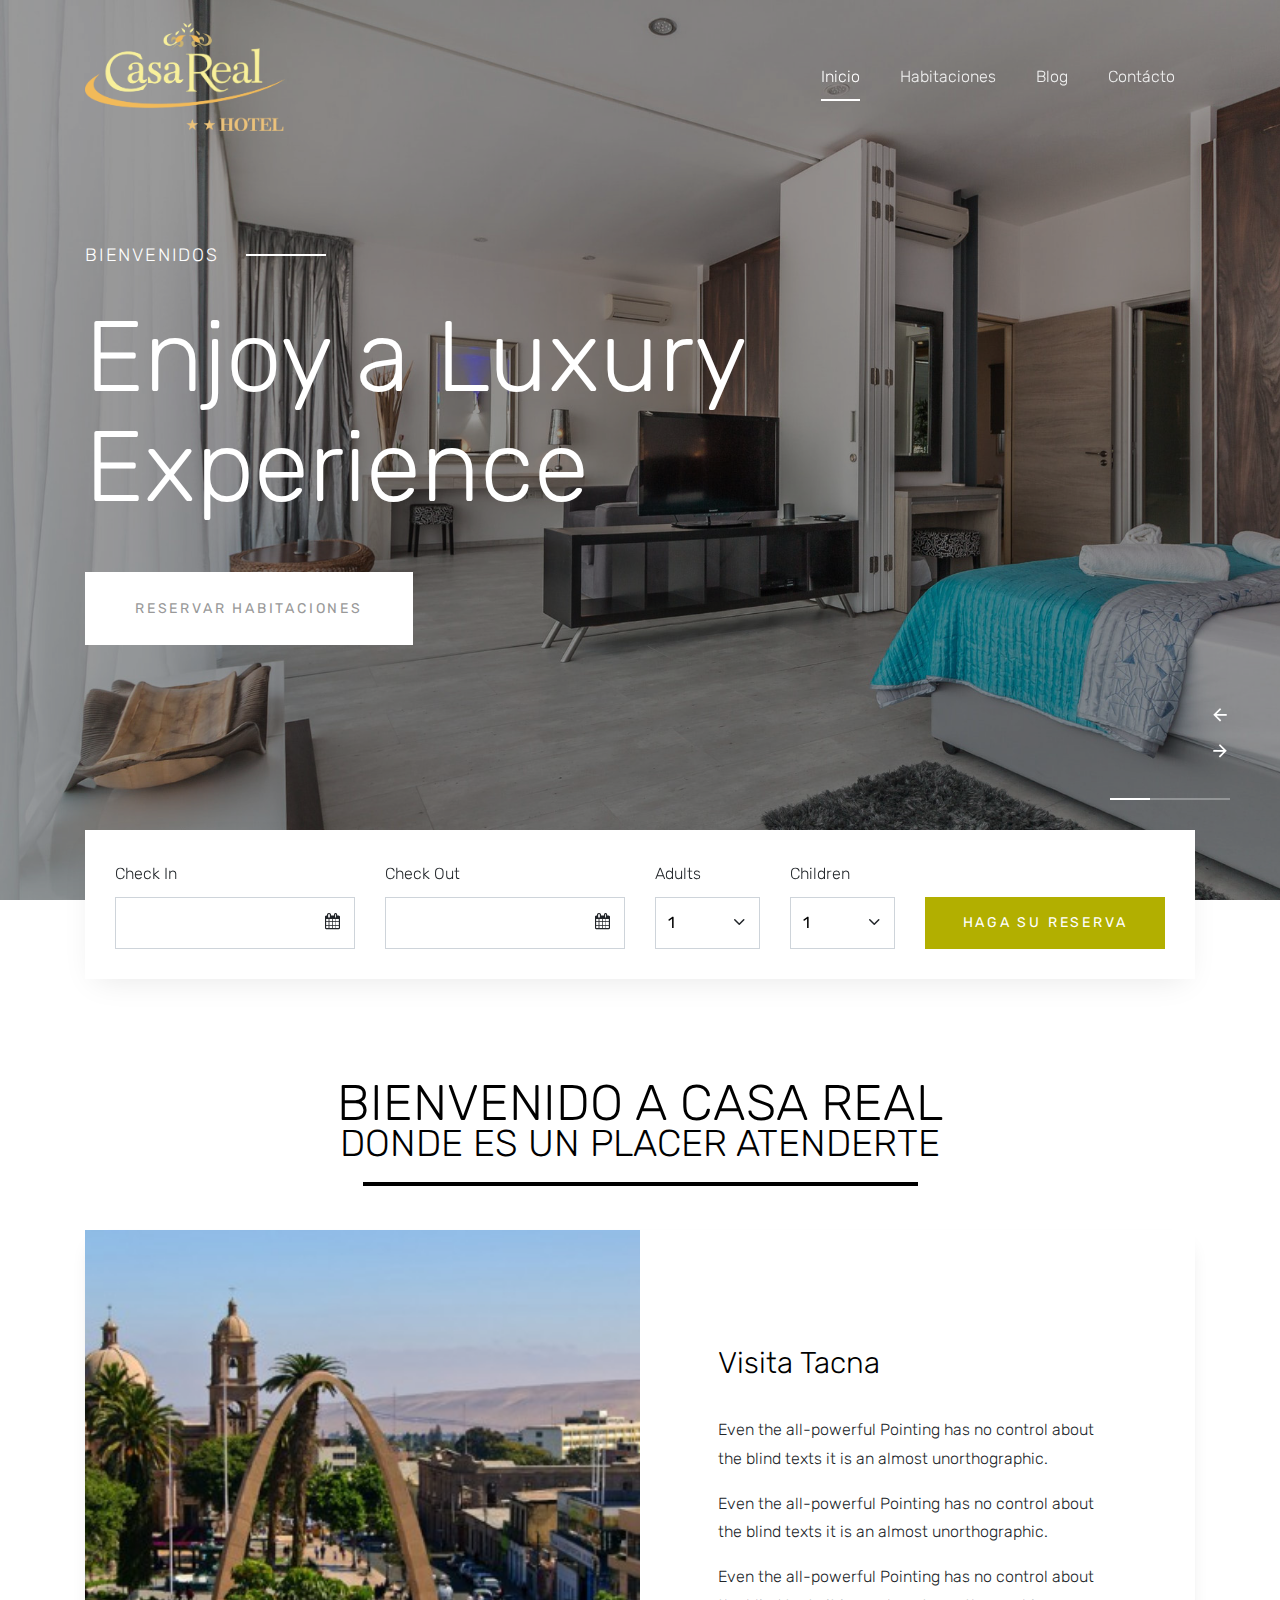
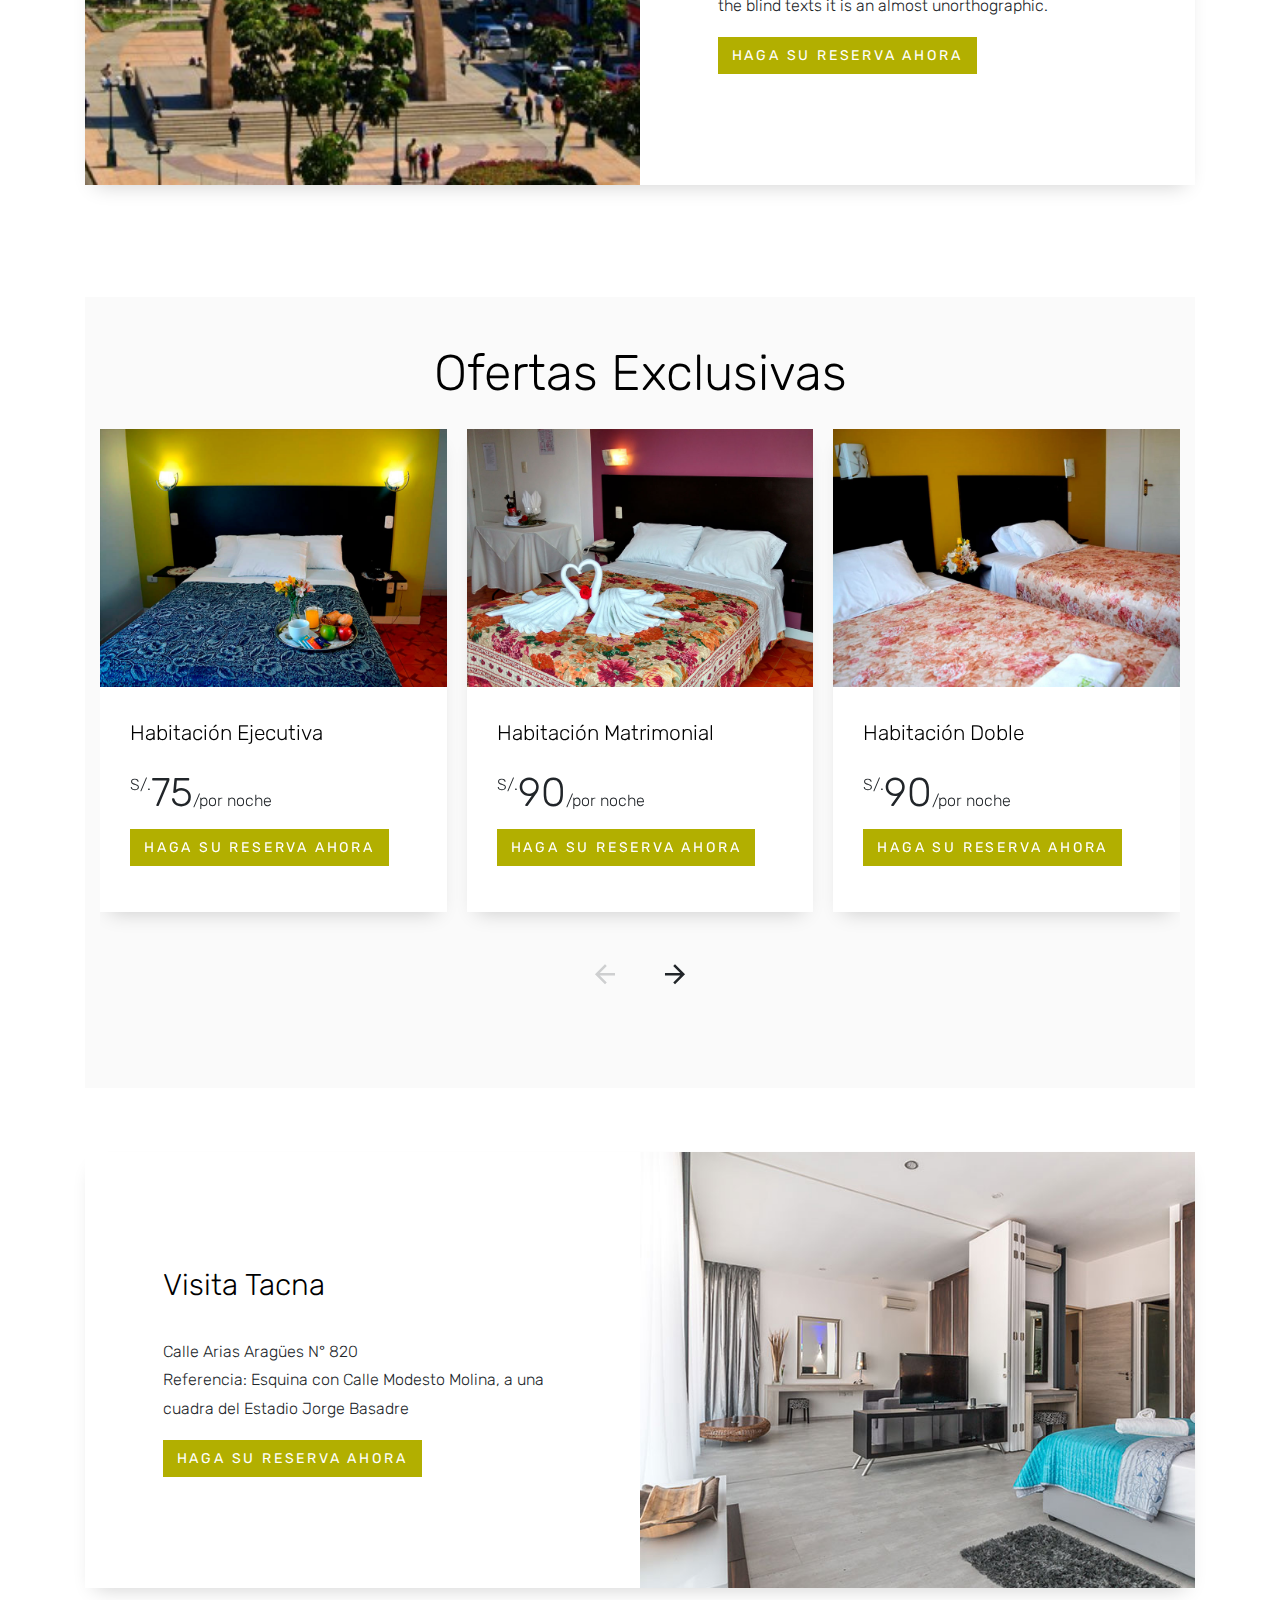
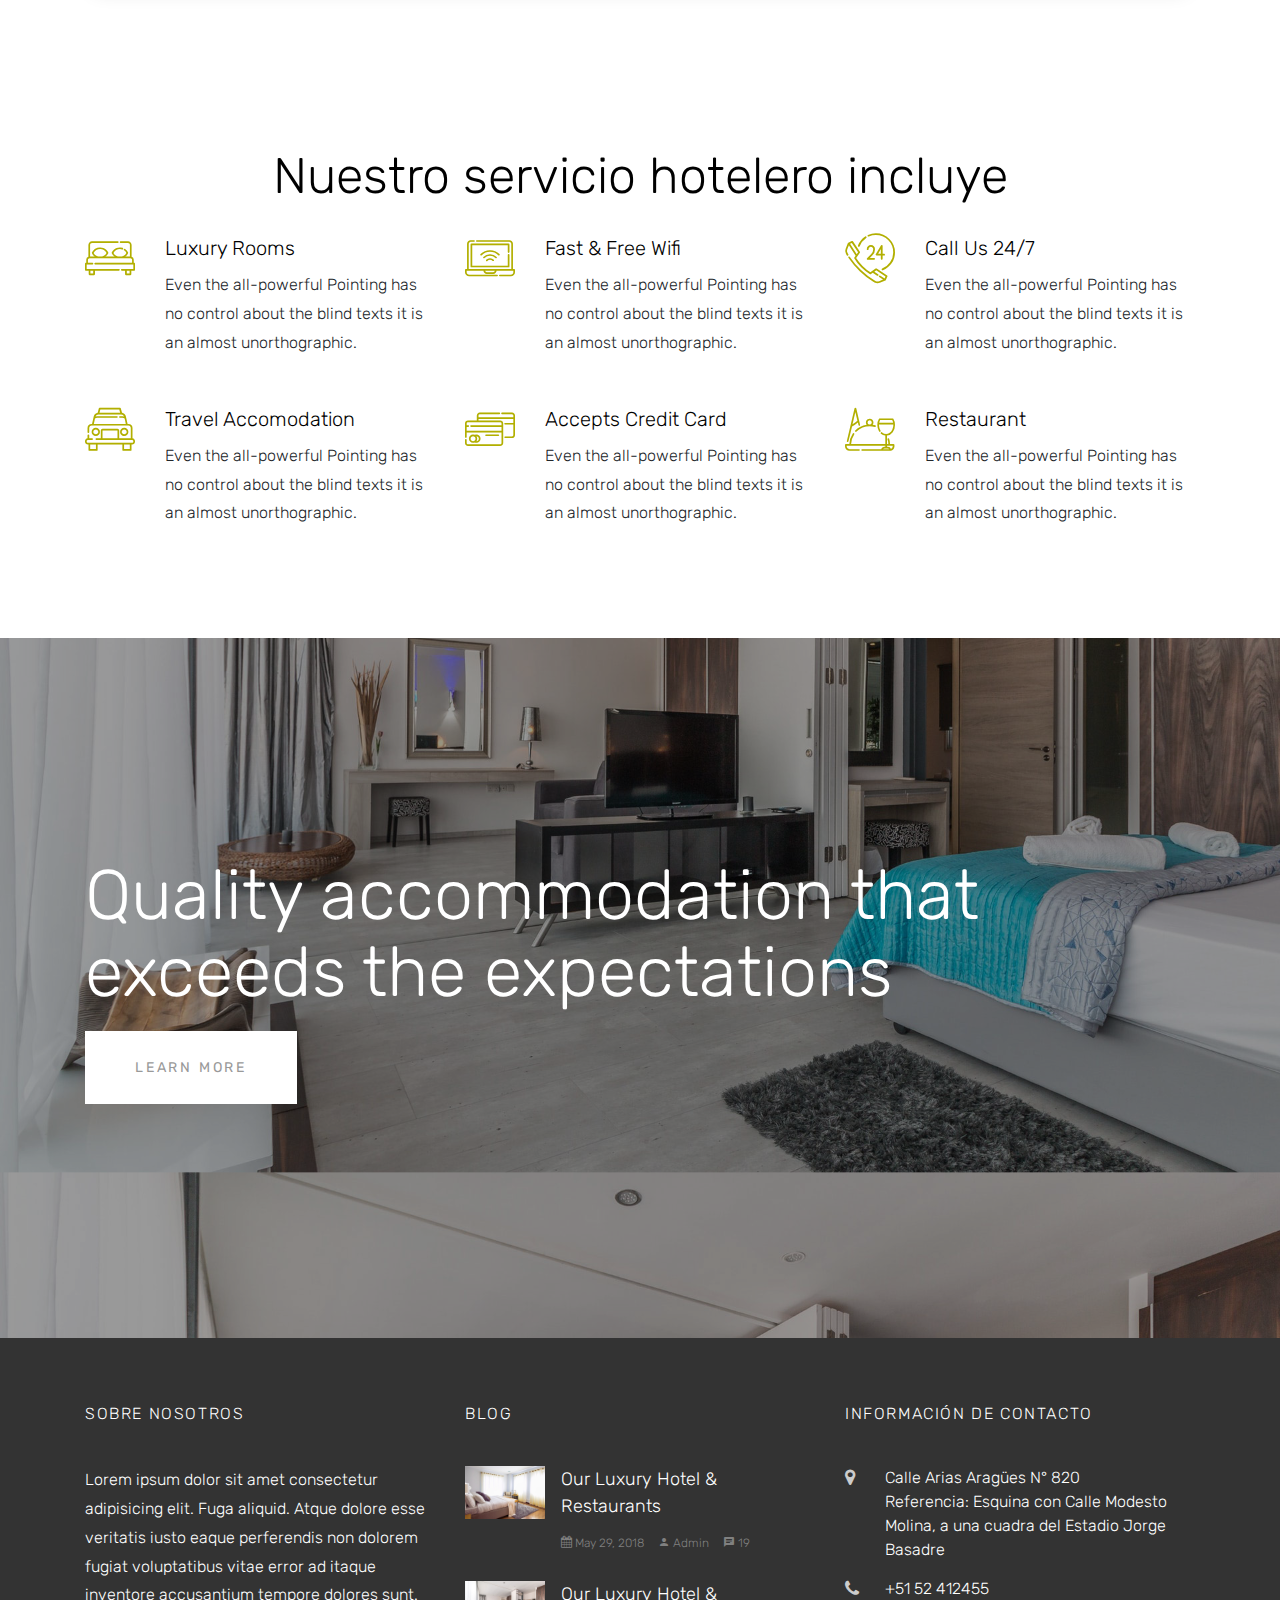
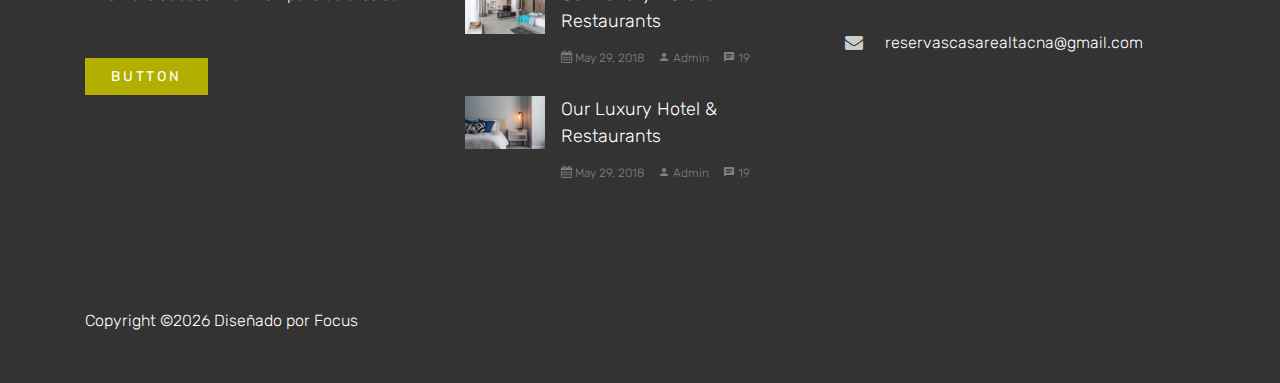
<file: index.html>
<!DOCTYPE html>
<html lang="en">
  <head>
    <title>Casa Real Tacna - Hotel</title>
    <meta charset="utf-8">
    <meta name="viewport" content="width=device-width, initial-scale=1, shrink-to-fit=no">
    <link rel="icon" href="images/favicon.png" type="image/png">
    <link href="https://fonts.googleapis.com/css?family=Rubik:300,400,500" rel="stylesheet">
    <link rel="stylesheet" href="css/open-iconic-bootstrap.min.css">
    <link rel="stylesheet" href="css/animate.css">
    <link rel="stylesheet" href="css/owl.carousel.min.css">
    <link rel="stylesheet" href="css/owl.theme.default.min.css">
    <link rel="stylesheet" href="css/magnific-popup.css">
    <link rel="stylesheet" href="css/aos.css">
    <link rel="stylesheet" href="css/ionicons.min.css">
    <link rel="stylesheet" href="css/bootstrap-datepicker.css">
    <link rel="stylesheet" href="css/jquery.timepicker.css">
    <link rel="stylesheet" href="css/flaticon.css">
    <link rel="stylesheet" href="css/icomoon.css">
    <link rel="stylesheet" href="css/style.css">
  </head>
  <body>
    
  <nav class="navbar navbar-expand-lg navbar-dark ftco_navbar bg-dark ftco-navbar-light" id="ftco-navbar">
    <div class="container">
      <a class="navbar-brand" href="index.html"><img src="images/logo.png" width="200" alt=""></a>
      <button class="navbar-toggler" type="button" data-toggle="collapse" data-target="#ftco-nav" aria-controls="ftco-nav" aria-expanded="false" aria-label="Toggle navigation">
        <span class="oi oi-menu"></span> Menu
      </button>

      <div class="collapse navbar-collapse" id="ftco-nav">
        <ul class="navbar-nav ml-auto">
          <li class="nav-item active"><a href="index.html" class="nav-link">Inicio</a></li>
          <li class="nav-item"><a href="index.html#habitaciones" class="nav-link">Habitaciones</a></li>
          <li class="nav-item"><a href="blog.html" class="nav-link">Blog</a></li>
          <li class="nav-item"><a href="contact.html" class="nav-link">Contácto</a></li>
        </ul>
      </div>
    </div>
  </nav>
  <!-- END nav -->
  
  <div class="block-31" style="position: relative;">
    <div class="owl-carousel loop-block-31 ">
      <div class="block-30 item" style="background-image: url('images/bg_2.jpg');" data-stellar-background-ratio="0.5">
        <div class="container">
          <div class="row align-items-center">
            <div class="col-md-10">
              <span class="subheading-sm">Bienvenidos</span>
              <h2 class="heading">Enjoy a Luxury Experience</h2>
              <p><a href="#" class="btn py-4 px-5 btn-primary">Reservar habitaciones</a></p>
            </div>
          </div>
        </div>
      </div>
      <div class="block-30 item" style="background-image: url('images/bg_1.jpg');" data-stellar-background-ratio="0.5">
        <div class="container">
          <div class="row align-items-center">
            <div class="col-md-10">
              <span class="subheading-sm">Bienvenidos</span>
              <h2 class="heading">Simple &amp; Elegant</h2>
              <p><a href="#" class="btn py-4 px-5 btn-primary">Learn More</a></p>
            </div>
          </div>
        </div>
      </div>
      <div class="block-30 item" style="background-image: url('images/bg_3.jpg');" data-stellar-background-ratio="0.5">
        <div class="container">
          <div class="row align-items-center">
            <div class="col-md-10">
              <span class="subheading-sm">Bienvenidos</span>
              <h2 class="heading">Food &amp; Drinks</h2>
              <p><a href="#" class="btn py-4 px-5 btn-primary">Learn More</a></p>
            </div>
          </div>
        </div>
      </div>
    </div>
  </div>


  <div class="container">
      <div class="row mb-5">
        <div class="col-md-12">

          <div class="block-32">
            <form action="#">
              <div class="row">
                <div class="col-md-6 mb-3 mb-lg-0 col-lg-3">
                  <label for="checkin">Check In</label>
                  <div class="field-icon-wrap">
                    <div class="icon"><span class="icon-calendar"></span></div>
                    <input type="text" id="checkin_date" class="form-control">
                  </div>
                </div>
                <div class="col-md-6 mb-3 mb-lg-0 col-lg-3">
                  <label for="checkin">Check Out</label>
                  <div class="field-icon-wrap">
                    <div class="icon"><span class="icon-calendar"></span></div>
                    <input type="text" id="checkout_date" class="form-control">
                  </div>
                </div>
                <div class="col-md-6 mb-3 mb-md-0 col-lg-3">
                  <div class="row">
                    <div class="col-md-6 mb-3 mb-md-0">
                      <label for="checkin">Adults</label>
                      <div class="field-icon-wrap">
                        <div class="icon"><span class="ion-ios-arrow-down"></span></div>
                        <select name="" id="" class="form-control">
                          <option value="">1</option>
                          <option value="">2</option>
                          <option value="">3</option>
                          <option value="">4+</option>
                        </select>
                      </div>
                    </div>
                    <div class="col-md-6 mb-3 mb-md-0">
                      <label for="checkin">Children</label>
                      <div class="field-icon-wrap">
                        <div class="icon"><span class="ion-ios-arrow-down"></span></div>
                        <select name="" id="" class="form-control">
                          <option value="">1</option>
                          <option value="">2</option>
                          <option value="">3</option>
                          <option value="">4+</option>
                        </select>
                      </div>
                    </div>
                  </div>
                </div>
                <div class="col-md-6 col-lg-3 align-self-end">
                  <button class="btn btn-primary btn-block">Haga su reserva</button>
                </div>
              </div>
            </form>
          </div>
        </div>
      </div>
      <div class="row site-section">
        <div class="col-md-12">
              <div class="section-heading" >
                <h2 class="heading">BIENVENIDO A CASA REAL<br><h3>DONDE ES UN PLACER ATENDERTE</h3> 
                  <hr style="width:50%;border-top: 4px solid #000"/></h2>
                
              </div>
        </div>
        <div class="col-md-12 mb-5">
            
          <div class="block-3 d-md-flex">
            <div class="image" style="background-image: url('images/tacna.jpeg'); "></div>
            <div class="text">

              <h2 class="heading">Visita Tacna</h2>
              
              <p>Even the all-powerful Pointing has no control about the blind texts it is an almost unorthographic.</p>
              <p>Even the all-powerful Pointing has no control about the blind texts it is an almost unorthographic.</p>
              <p>Even the all-powerful Pointing has no control about the blind texts it is an almost unorthographic.</p>
              <p><a href="#" class="btn btn-primary">Haga su reserva ahora</a></p>

            </div>
          </div>


        </div>  
      </div>
      <div id="habitaciones" class="site-section block-13 bg-light">
        <div class="container">
      
              <div class="section-heading">
                <h2 class="heading">Ofertas Exclusivas</h2>
                
              </div>
      
            <div class="row">
              <div class="col-md-12">
                <div class="nonloop-block-13 owl-carousel">
                    <div class="item">
                      <div class="block-34">
                        <div class="image">
                          <a href="#"><img src="images/ejecutiva.jpg" alt="Image placeholder"></a>
                        </div>
                        <div class="text">
                          <h2 class="heading">Habitación Ejecutiva</h2>
                          <div class="price"><sup>S/.</sup><span class="number">75</span><sub>/por noche</sub></div>
                        <p><a href="#" class="btn btn-primary">Haga su reserva ahora</a></p>

                        </div>
                      </div>
                    </div>
  
                    <div class="item">
                      <div class="block-34">
                        <div class="image">
                          <a href="#"><img src="images/matrimonial.jpg" alt="Image placeholder"></a>
                        </div>
                        <div class="text">
                          <h2 class="heading">Habitación Matrimonial</h2>
                          <div class="price"><sup>S/.</sup><span class="number">90</span><sub>/por noche</sub></div>
                        <p><a href="#" class="btn btn-primary">Haga su reserva ahora</a></p>

                        </div>
                      </div>
                    </div>
  
                    <div class="item">
                      <div class="block-34">
                        <div class="image">
                          <a href="#"><img src="images/habitaciondoble.jpg" alt="Image placeholder"></a>
                        </div>
                        <div class="text">
                          <h2 class="heading">Habitación Doble</h2>
                          <div class="price"><sup>S/.</sup><span class="number">90</span><sub>/por noche</sub></div>
                       <p><a href="#" class="btn btn-primary">Haga su reserva ahora</a></p>

                        </div>
                      </div>
                    </div>
  
                    <div class="item">
                      <div class="block-34">
                        <div class="image">
                          <a href="#"><img src="images/habitaciontriple.jpg" alt="Image placeholder"></a>
                        </div>
                        <div class="text">
                          <h2 class="heading">Habitación Triple</h2>
                          <div class="price"><sup>S/.</sup><span class="number">125</span><sub>/por noche</sub></div>
                         <p><a href="#" class="btn btn-primary">Haga su reserva ahora</a></p>

                        </div>
                      </div>
                    </div>
  
                    <div class="item">
                      <div class="block-34">
                        <div class="image">
                          <a href="#"><img src="images/habitacionfamiliartriple.jpg" alt="Image placeholder"></a>
                        </div>
                        <div class="text">
                          <h2 class="heading">Habitación Familiar Triple</h2>
                          <div class="price"><sup>S/.</sup><span class="number">125</span><sub>/por noche</sub></div>
                      <p><a href="#" class="btn btn-primary">Haga su reserva ahora</a></p>

                        </div>
                      </div>
                    </div>
  
                    <div class="item">
                      <div class="block-34">
                        <div class="image">
                          <a href="#"><img src="images/habitacionfamiliartriple.jpg" alt="Image placeholder"></a>
                        </div>
                        <div class="text">
                          <h2 class="heading">Habitación Familiar Cuádruple</h2>
                          <div class="price"><sup>S/.</sup><span class="number">145</span><sub>/por noche</sub></div>
                       <p><a href="#" class="btn btn-primary">Haga su reserva ahora</a></p>

                        </div>
                      </div>
                    </div>
                    
                </div>
      
              </div> <!-- .col-md-12 -->
            </div>
        </div>
      </div>


      <div class="row site-section">
      
        <div class="col-md-12 mb-5">
              
          <div class="block-3 d-md-flex">
            <div class="image order-2" style="background-image: url('images/img_2.jpg'); "></div>
            <div class="text">

              <h2 class="heading">Visita Tacna</h2>
              
              <p>Calle Arias Aragües N° 820
                <br>
                Referencia: Esquina con Calle Modesto Molina,
                
                a una cuadra del Estadio Jorge Basadre</p>
              <p><a href="#" class="btn btn-primary ">Haga su reserva ahora</a></p>

            </div>
          </div>


        </div>  
      </div>


      <div class="row site-section">
        <div class="col-md-12">

            <div class="section-heading">
              <h2 class="heading">Nuestro servicio hotelero incluye</h2>
            </div>
     
        </div>
        <div class="col-md-6 col-lg-4">
          <div class="media block-6">
            <div class="icon"><span class="flaticon-double-bed"></span></div>
            <div class="media-body">
              <h3 class="heading">Luxury Rooms</h3>
              <p>Even the all-powerful Pointing has no control about the blind texts it is an almost unorthographic.</p>
            </div>
          </div>      
        </div>
        <div class="col-md-6 col-lg-4">
          <div class="media block-6">
            <div class="icon"><span class="flaticon-wifi"></span></div>
            <div class="media-body">
              <h3 class="heading">Fast &amp; Free Wifi</h3>
              <p>Even the all-powerful Pointing has no control about the blind texts it is an almost unorthographic.</p>
            </div>
          </div>
        </div>
        <div class="col-md-6 col-lg-4">
          <div class="media block-6">
            <div class="icon"><span class="flaticon-customer-service"></span></div>
            <div class="media-body">
              <h3 class="heading">Call Us 24/7</h3>
              <p>Even the all-powerful Pointing has no control about the blind texts it is an almost unorthographic.</p>
            </div>
          </div>
        </div>

        <div class="col-md-6 col-lg-4">
          <div class="media block-6">
            <div class="icon"><span class="flaticon-taxi"></span></div>
            <div class="media-body">
              <h3 class="heading">Travel Accomodation</h3>
              <p>Even the all-powerful Pointing has no control about the blind texts it is an almost unorthographic.</p>
            </div>
          </div>      
        </div>
        <div class="col-md-6 col-lg-4">
          <div class="media block-6">
            <div class="icon"><span class="flaticon-credit-card"></span></div>
            <div class="media-body">
              <h3 class="heading">Accepts Credit Card</h3>
              <p>Even the all-powerful Pointing has no control about the blind texts it is an almost unorthographic.</p>
            </div>
          </div>
        </div>
        <div class="col-md-6 col-lg-4">
          <div class="media block-6">
            <div class="icon"><span class="flaticon-dinner"></span></div>
            <div class="media-body">
              <h3 class="heading">Restaurant</h3>
              <p>Even the all-powerful Pointing has no control about the blind texts it is an almost unorthographic.</p>
            </div>
          </div>
        </div>

      </div>
    </div>

    <div class="block-30 block-30-sm item" style="background-image: url('images/bg_2.jpg');" data-stellar-background-ratio="0.5">
        <div class="container">
          <div class="row align-items-center">
            <div class="col-md-12">
              <h2 class="heading">Quality accommodation that exceeds the expectations</h2>
              <p><a href="#" class="btn py-4 px-5 btn-primary">Learn More</a></p>
            </div>
          </div>
        </div>
      </div>

    
  
  <footer class="footer">
    <div class="container">
      <div class="row mb-5">
        <div class="col-md-6 col-lg-4">
          <h3 class="heading-section">Sobre nosotros</h3>
          <p class="mb-5">Lorem ipsum dolor sit amet consectetur adipisicing elit. Fuga aliquid. Atque dolore esse veritatis iusto eaque perferendis non dolorem fugiat voluptatibus vitae error ad itaque inventore accusantium tempore dolores sunt.</p>
          <p><a href="#" class="btn btn-primary px-4">Button</a></p>
        </div>
        <div class="col-md-6 col-lg-4">
          <h3 class="heading-section">Blog</h3>
          <div class="block-21 d-flex mb-4">
            <figure class="mr-3">
              <img src="images/img_1.jpg" alt="" class="img-fluid">
            </figure>
            <div class="text">
              <h3 class="heading"><a href="#">Our Luxury Hotel &amp; Restaurants</a></h3>
              <div class="meta">
                <div><a href="#"><span class="icon-calendar"></span> May 29, 2018</a></div>
                <div><a href="#"><span class="icon-person"></span> Admin</a></div>
                <div><a href="#"><span class="icon-chat"></span> 19</a></div>
              </div>
            </div>
          </div>

          <div class="block-21 d-flex mb-4">
            <figure class="mr-3">
              <img src="images/img_2.jpg" alt="" class="img-fluid">
            </figure>
            <div class="text">
              <h3 class="heading"><a href="#">Our Luxury Hotel &amp; Restaurants</a></h3>
              <div class="meta">
                <div><a href="#"><span class="icon-calendar"></span> May 29, 2018</a></div>
                <div><a href="#"><span class="icon-person"></span> Admin</a></div>
                <div><a href="#"><span class="icon-chat"></span> 19</a></div>
              </div>
            </div>
          </div>

          <div class="block-21 d-flex mb-4">
            <figure class="mr-3">
              <img src="images/img_3.jpg" alt="" class="img-fluid">
            </figure>
            <div class="text">
              <h3 class="heading"><a href="#">Our Luxury Hotel &amp; Restaurants</a></h3>
              <div class="meta">
                <div><a href="#"><span class="icon-calendar"></span> May 29, 2018</a></div>
                <div><a href="#"><span class="icon-person"></span> Admin</a></div>
                <div><a href="#"><span class="icon-chat"></span> 19</a></div>
              </div>
            </div>
          </div>
        </div>
        <div class="col-md-6 col-lg-4">
          <div class="block-23">
            <h3 class="heading-section">Información de Contacto</h3>
              <ul>
                <li><span class="icon icon-map-marker"></span><span class="text">Calle Arias Aragües N° 820 <br>
                  Referencia: Esquina con Calle Modesto Molina, a una cuadra del Estadio Jorge Basadre</span></li>
                <li><a href="#"><span class="icon icon-phone"></span><span class="text">+51 52 412455</span></a></li>
                <li><a href="#"><span class="icon icon-envelope"></span><span class="text">reservascasarealtacna@gmail.com</span></a></li>
                
              </ul>
            </div>
        </div>
        
        
      </div>
      <div class="row pt-5">
        <div class="col-md-12 text-left">
          <p>
            <!-- Link back to Colorlib can't be removed. Template is licensed under CC BY 3.0. -->
            Copyright &copy;<script>document.write(new Date().getFullYear());</script> Diseñado por <a href="#" target="_blank" class="text-primary">Focus</a>
            <!-- Link back to Colorlib can't be removed. Template is licensed under CC BY 3.0. -->
          </p>
        </div>
      </div>
    </div>
  </footer>

  <!-- loader -->
  <div id="ftco-loader" class="show fullscreen"><svg class="circular" width="48px" height="48px"><circle class="path-bg" cx="24" cy="24" r="22" fill="none" stroke-width="4" stroke="#eeeeee"/><circle class="path" cx="24" cy="24" r="22" fill="none" stroke-width="4" stroke-miterlimit="10" stroke="#F96D00"/></svg></div>


  <script src="js/jquery.min.js"></script>
  <script src="js/jquery-migrate-3.0.1.min.js"></script>
  <script src="js/popper.min.js"></script>
  <script src="js/bootstrap.min.js"></script>
  <script src="js/jquery.easing.1.3.js"></script>
  <script src="js/jquery.waypoints.min.js"></script>
  <script src="js/jquery.stellar.min.js"></script>
  <script src="js/owl.carousel.min.js"></script>
  <script src="js/jquery.magnific-popup.min.js"></script>
  <script src="js/bootstrap-datepicker.js"></script>
  
  <script src="js/aos.js"></script>
  <script src="js/jquery.animateNumber.min.js"></script>

  <script src="js/main.js"></script>
    
  </body>
</html>
</file>
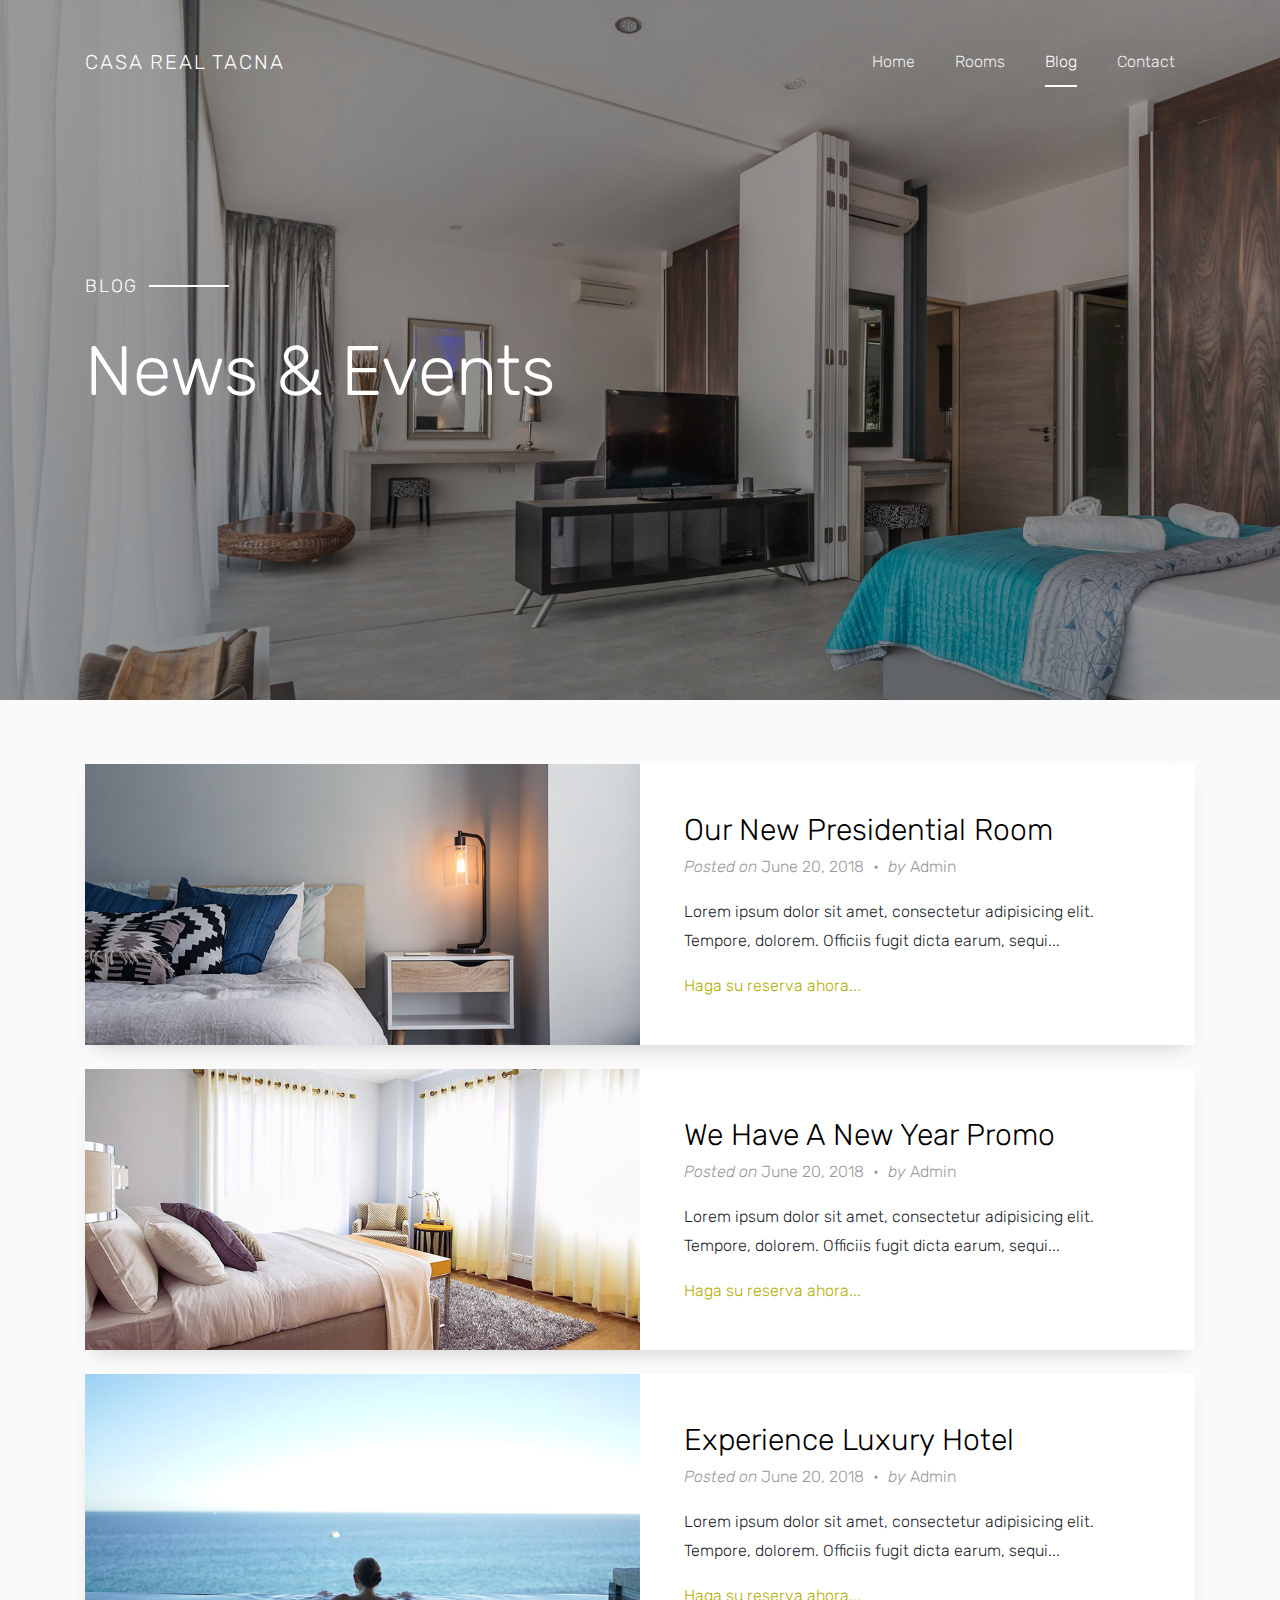
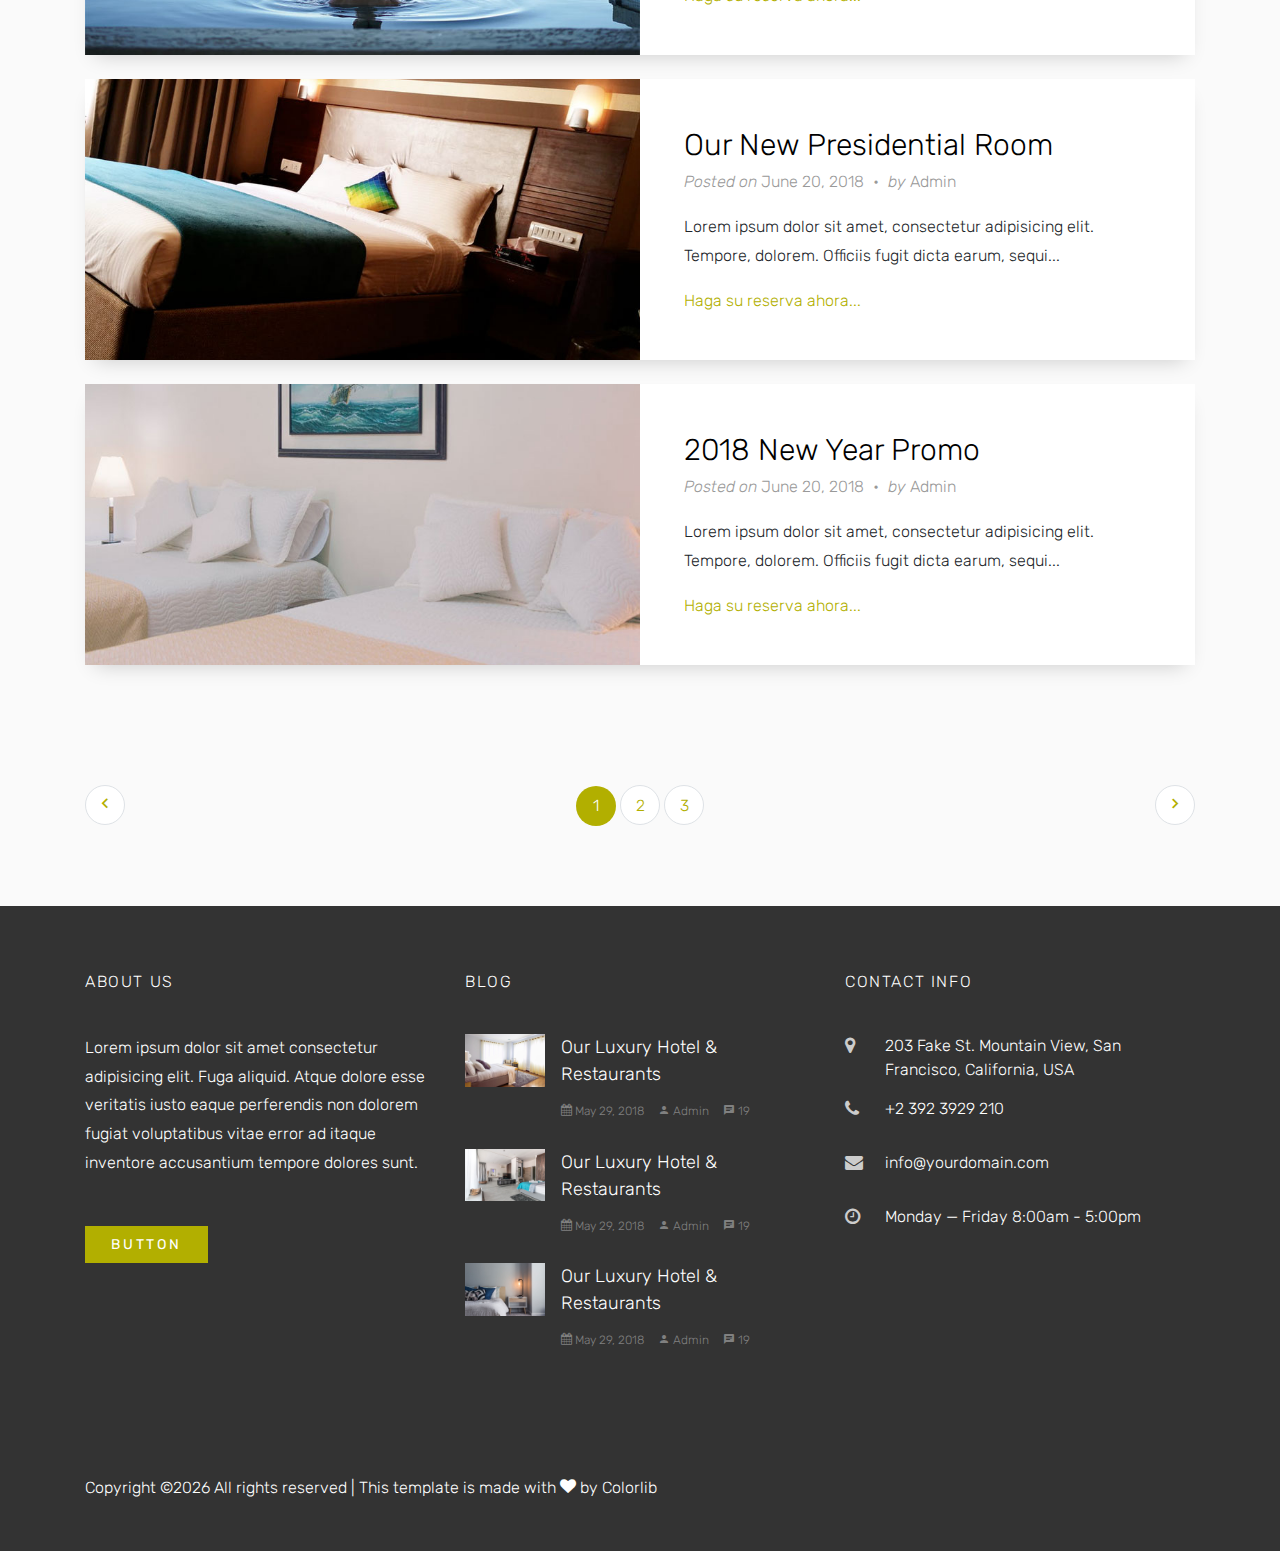
<file: blog.html>
<!DOCTYPE html>
<html lang="en">
  <head>
    <title>Casa Real Tacna - Hotel</title>
    <meta charset="utf-8">
    <meta name="viewport" content="width=device-width, initial-scale=1, shrink-to-fit=no">
    
    <link href="https://fonts.googleapis.com/css?family=Rubik:300,400,500" rel="stylesheet">
    <link rel="stylesheet" href="css/open-iconic-bootstrap.min.css">
    <link rel="stylesheet" href="css/animate.css">
    <link rel="stylesheet" href="css/owl.carousel.min.css">
    <link rel="stylesheet" href="css/owl.theme.default.min.css">
    <link rel="stylesheet" href="css/magnific-popup.css">
    <link rel="stylesheet" href="css/aos.css">
    <link rel="stylesheet" href="css/ionicons.min.css">
    <link rel="stylesheet" href="css/bootstrap-datepicker.css">
    <link rel="stylesheet" href="css/jquery.timepicker.css">
    <link rel="stylesheet" href="css/flaticon.css">
    <link rel="stylesheet" href="css/icomoon.css">
    <link rel="stylesheet" href="css/style.css">
  </head>
  <body>
    
  <nav class="navbar navbar-expand-lg navbar-dark ftco_navbar bg-dark ftco-navbar-light" id="ftco-navbar">
    <div class="container">
      <a class="navbar-brand" href="index.html">Casa Real Tacna</a>
      <button class="navbar-toggler" type="button" data-toggle="collapse" data-target="#ftco-nav" aria-controls="ftco-nav" aria-expanded="false" aria-label="Toggle navigation">
        <span class="oi oi-menu"></span> Menu
      </button>

      <div class="collapse navbar-collapse" id="ftco-nav">
        <ul class="navbar-nav ml-auto">
          <li class="nav-item"><a href="index.html" class="nav-link">Home</a></li>
          <li class="nav-item"><a href="rooms.html" class="nav-link">Rooms</a></li>
          <li class="nav-item active"><a href="blog.html" class="nav-link">Blog</a></li>
          <li class="nav-item"><a href="contact.html" class="nav-link">Contact</a></li>
        </ul>
      </div>
    </div>
  </nav>
  <!-- END nav -->
  
  

  <div class="block-30 block-30-sm item" style="background-image: url('images/bg_2.jpg');" data-stellar-background-ratio="0.5">
    <div class="container">
      <div class="row align-items-center">
        <div class="col-md-10">
          <span class="subheading-sm">Blog</span>
              <h2 class="heading">News &amp; Events</h2>
        </div>
      </div>
    </div>
  </div>


  <div class=" site-section bg-light" id="blog">
    
    <div class="container">
      <div class="row">

        <div class="col-md-12 mb-4">
          <div class="block-3 d-md-flex">
            <a class="image" href="blog-single.html" style="background-image: url('images/img_3.jpg'); "></a>
            <div class="text">
              <h2 class="heading"><a href="#">Our New Presidential Room</a></h2>
              <p class="meta"><em>Posted on</em> <a href="">June 20, 2018</a> <span class="sep">&bullet;</span> <em>by</em> <a href="#">Admin</a> </p>
              <p>Lorem ipsum dolor sit amet, consectetur adipisicing elit. Tempore, dolorem. Officiis fugit dicta earum, sequi...</p>
              <p><a href="blog-single.html">Haga su reserva ahora...</a></p>
            </div>
          </div>  
        </div>

        <div class="col-md-12 mb-4">
          <div class="block-3 d-md-flex">
            <a class="image" href="blog-single.html" style="background-image: url('images/img_1.jpg'); "></a>
            <div class="text">
              <h2 class="heading"><a href="#">We Have A New Year Promo</a></h2>
              <p class="meta"><em>Posted on</em> <a href="">June 20, 2018</a> <span class="sep">&bullet;</span> <em>by</em> <a href="#">Admin</a> </p>
              <p>Lorem ipsum dolor sit amet, consectetur adipisicing elit. Tempore, dolorem. Officiis fugit dicta earum, sequi...</p>
              <p><a href="blog-single.html">Haga su reserva ahora...</a></p>
            </div>
          </div>  
        </div>

        <div class="col-md-12 mb-4">
          <div class="block-3 d-md-flex">
            <a class="image" href="blog-single.html" style="background-image: url('images/img_7.jpg'); "></a>
            <div class="text">
              
              <h2 class="heading"><a href="#">Experience Luxury Hotel</a></h2>
              <p class="meta"><em>Posted on</em> <a href="">June 20, 2018</a> <span class="sep">&bullet;</span> <em>by</em> <a href="#">Admin</a> </p>
              <p>Lorem ipsum dolor sit amet, consectetur adipisicing elit. Tempore, dolorem. Officiis fugit dicta earum, sequi...</p>
              <p><a href="blog-single.html">Haga su reserva ahora...</a></p>
            </div>
          </div>  
        </div>

        <div class="col-md-12 mb-4">
          <div class="block-3 d-md-flex">
            <a class="image" href="blog-single.html" style="background-image: url('images/img_6.jpg'); "></a>
            <div class="text">
              <h2 class="heading"><a href="#">Our New Presidential Room</a></h2>
              <p class="meta"><em>Posted on</em> <a href="">June 20, 2018</a> <span class="sep">&bullet;</span> <em>by</em> <a href="#">Admin</a> </p>
              <p>Lorem ipsum dolor sit amet, consectetur adipisicing elit. Tempore, dolorem. Officiis fugit dicta earum, sequi...</p>
              <p><a href="blog-single.html">Haga su reserva ahora...</a></p>
            </div>
          </div>  
        </div>

        <div class="col-md-12 mb-4">
          <div class="block-3 d-md-flex">
            <a class="image" href="blog-single.html" style="background-image: url('images/img_5.jpg'); "></a>
            <div class="text">
              <h2 class="heading"><a href="#">2018 New Year Promo</a></h2>
              <p class="meta"><em>Posted on</em> <a href="">June 20, 2018</a> <span class="sep">&bullet;</span> <em>by</em> <a href="#">Admin</a> </p>
              <p>Lorem ipsum dolor sit amet, consectetur adipisicing elit. Tempore, dolorem. Officiis fugit dicta earum, sequi...</p>
              <p><a href="blog-single.html">Haga su reserva ahora...</a></p>
            </div>
          </div>  
        </div>


      </div>

      <div class="row mt-5">
                <div class="col-md-12 pt-5">
                  <ul class="pagination custom-pagination">
                    <li class="page-item prev"><a class="page-link" href="#"><i class="icon-keyboard_arrow_left"></i></a></li>
                    <li class="page-item active"><a class="page-linkx href="#">1</a></li>
                    <li class="page-item"><a class="page-link" href="#">2</a></li>
                    <li class="page-item"><a class="page-link" href="#">3</a></li>
                    <li class="page-item next"><a class="page-link" href="#"><i class="icon-keyboard_arrow_right"></i></a></li>
                  </ul>


                </div>
              </div>
  </div>
  </div>
  
  <footer class="footer">
    <div class="container">
      <div class="row mb-5">
        <div class="col-md-6 col-lg-4">
          <h3 class="heading-section">About Us</h3>
          <p class="mb-5">Lorem ipsum dolor sit amet consectetur adipisicing elit. Fuga aliquid. Atque dolore esse veritatis iusto eaque perferendis non dolorem fugiat voluptatibus vitae error ad itaque inventore accusantium tempore dolores sunt.</p>
          <p><a href="#" class="btn btn-primary px-4">Button</a></p>
        </div>
        <div class="col-md-6 col-lg-4">
          <h3 class="heading-section">Blog</h3>
          <div class="block-21 d-flex mb-4">
            <figure class="mr-3">
              <img src="images/img_1.jpg" alt="" class="img-fluid">
            </figure>
            <div class="text">
              <h3 class="heading"><a href="#">Our Luxury Hotel &amp; Restaurants</a></h3>
              <div class="meta">
                <div><a href="#"><span class="icon-calendar"></span> May 29, 2018</a></div>
                <div><a href="#"><span class="icon-person"></span> Admin</a></div>
                <div><a href="#"><span class="icon-chat"></span> 19</a></div>
              </div>
            </div>
          </div>

          <div class="block-21 d-flex mb-4">
            <figure class="mr-3">
              <img src="images/img_2.jpg" alt="" class="img-fluid">
            </figure>
            <div class="text">
              <h3 class="heading"><a href="#">Our Luxury Hotel &amp; Restaurants</a></h3>
              <div class="meta">
                <div><a href="#"><span class="icon-calendar"></span> May 29, 2018</a></div>
                <div><a href="#"><span class="icon-person"></span> Admin</a></div>
                <div><a href="#"><span class="icon-chat"></span> 19</a></div>
              </div>
            </div>
          </div>

          <div class="block-21 d-flex mb-4">
            <figure class="mr-3">
              <img src="images/img_3.jpg" alt="" class="img-fluid">
            </figure>
            <div class="text">
              <h3 class="heading"><a href="#">Our Luxury Hotel &amp; Restaurants</a></h3>
              <div class="meta">
                <div><a href="#"><span class="icon-calendar"></span> May 29, 2018</a></div>
                <div><a href="#"><span class="icon-person"></span> Admin</a></div>
                <div><a href="#"><span class="icon-chat"></span> 19</a></div>
              </div>
            </div>
          </div>
        </div>
        <div class="col-md-6 col-lg-4">
          <div class="block-23">
            <h3 class="heading-section">Contact Info</h3>
              <ul>
                <li><span class="icon icon-map-marker"></span><span class="text">203 Fake St. Mountain View, San Francisco, California, USA</span></li>
                <li><a href="#"><span class="icon icon-phone"></span><span class="text">+2 392 3929 210</span></a></li>
                <li><a href="#"><span class="icon icon-envelope"></span><span class="text">info@yourdomain.com</span></a></li>
                <li><span class="icon icon-clock-o"></span><span class="text">Monday &mdash; Friday 8:00am - 5:00pm</span></li>
              </ul>
            </div>
        </div>
        
        
      </div>
      <div class="row pt-5">
        <div class="col-md-12 text-left">
          <p>
            <!-- Link back to Colorlib can't be removed. Template is licensed under CC BY 3.0. -->
            Copyright &copy;<script>document.write(new Date().getFullYear());</script> All rights reserved | This template is made with <i class="icon-heart" aria-hidden="true"></i> by <a href="https://colorlib.com" target="_blank" class="text-primary">Colorlib</a>
            <!-- Link back to Colorlib can't be removed. Template is licensed under CC BY 3.0. -->
          </p>
        </div>
      </div>
    </div>
  </footer>

  <!-- loader -->
  <div id="ftco-loader" class="show fullscreen"><svg class="circular" width="48px" height="48px"><circle class="path-bg" cx="24" cy="24" r="22" fill="none" stroke-width="4" stroke="#eeeeee"/><circle class="path" cx="24" cy="24" r="22" fill="none" stroke-width="4" stroke-miterlimit="10" stroke="#F96D00"/></svg></div>


  <script src="js/jquery.min.js"></script>
  <script src="js/jquery-migrate-3.0.1.min.js"></script>
  <script src="js/popper.min.js"></script>
  <script src="js/bootstrap.min.js"></script>
  <script src="js/jquery.easing.1.3.js"></script>
  <script src="js/jquery.waypoints.min.js"></script>
  <script src="js/jquery.stellar.min.js"></script>
  <script src="js/owl.carousel.min.js"></script>
  <script src="js/jquery.magnific-popup.min.js"></script>
  <script src="js/bootstrap-datepicker.js"></script>
  
  <script src="js/aos.js"></script>
  <script src="js/jquery.animateNumber.min.js"></script>

  <script src="js/main.js"></script>
    
  </body>
</html>
</file>
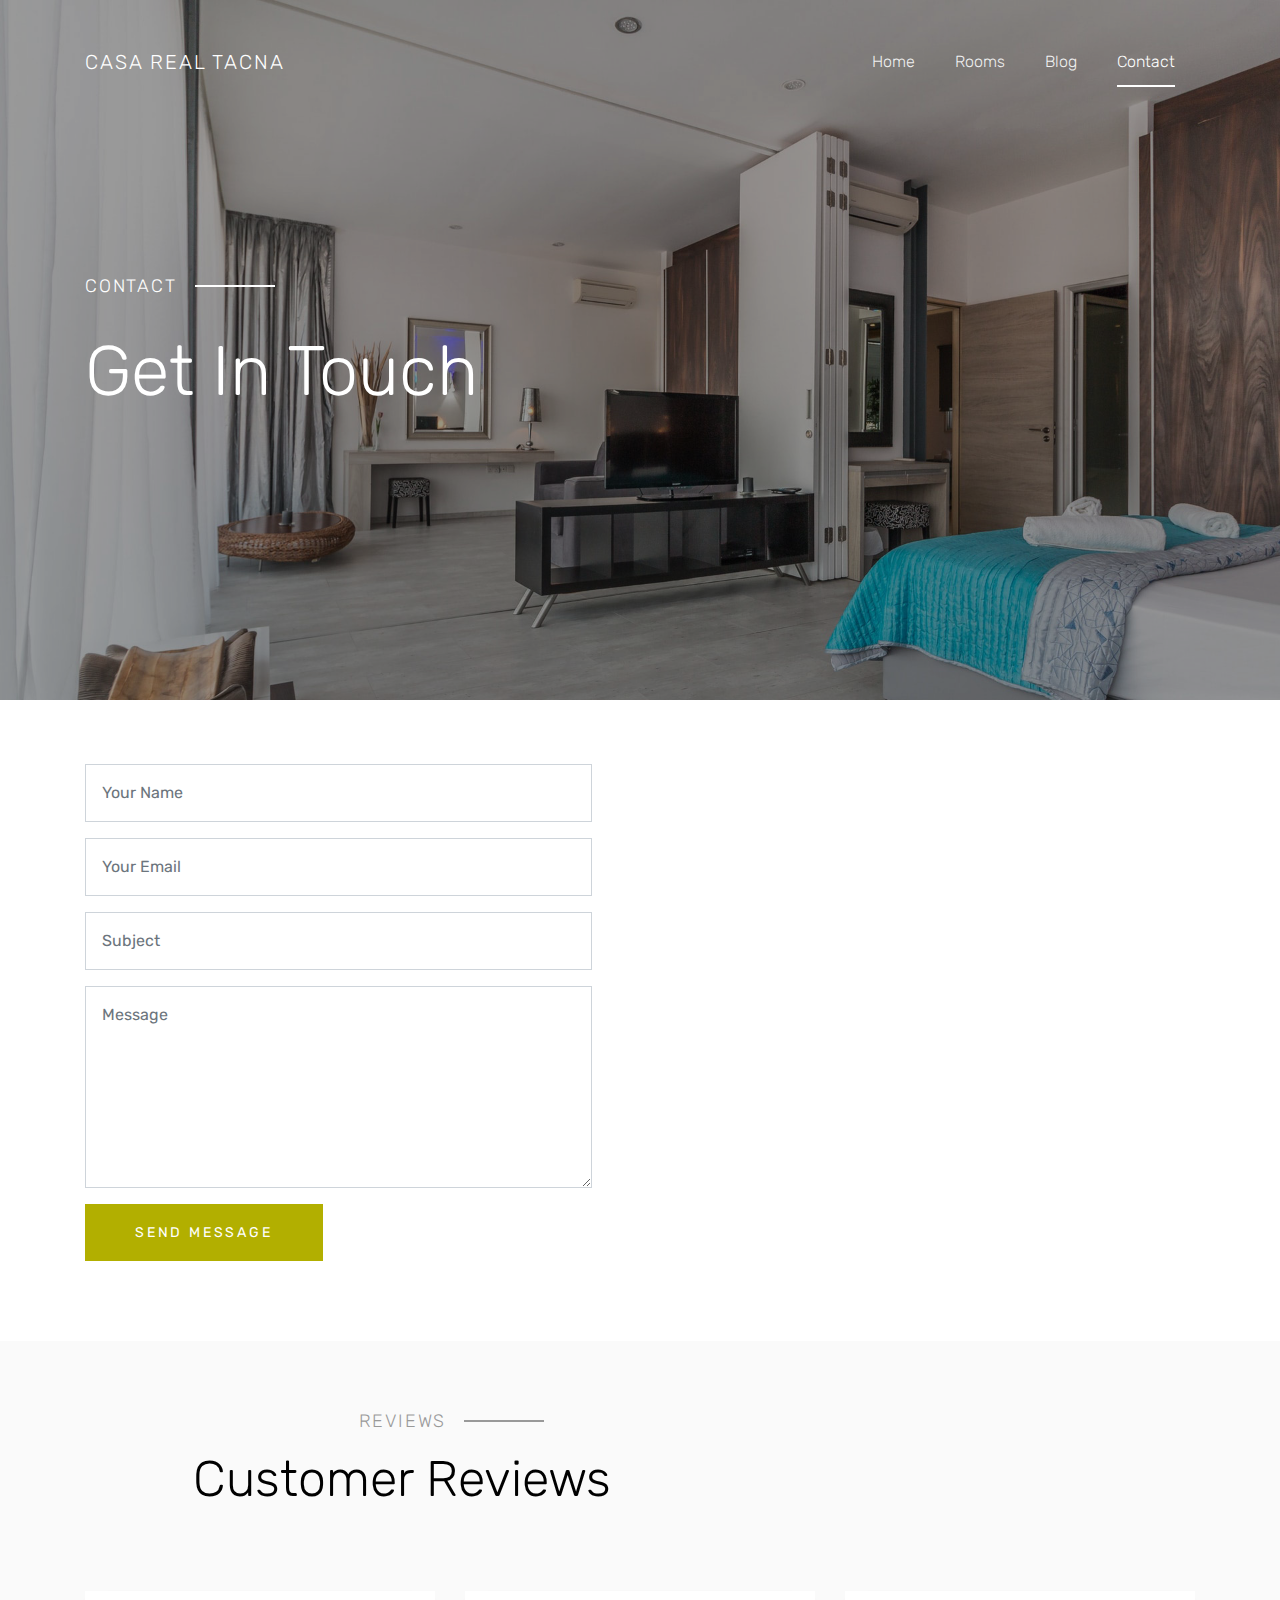
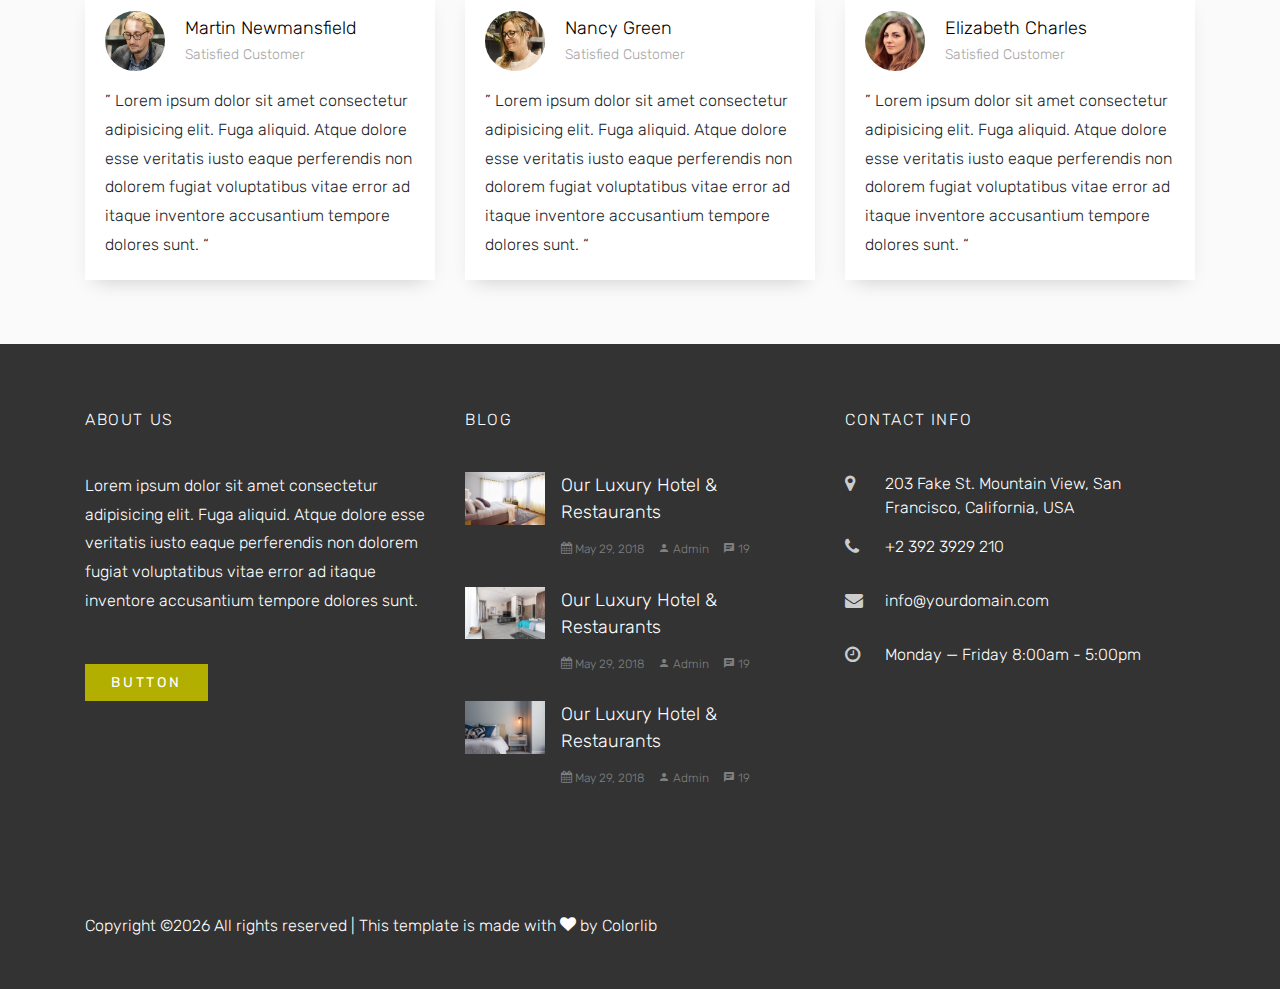
<file: contact.html>
<!DOCTYPE html>
<html lang="en">
  <head>
    <title>Casa Real Tacna - Hotel</title>
    <meta charset="utf-8">
    <meta name="viewport" content="width=device-width, initial-scale=1, shrink-to-fit=no">
    
    <link href="https://fonts.googleapis.com/css?family=Rubik:300,400,500" rel="stylesheet">
    <link rel="stylesheet" href="css/open-iconic-bootstrap.min.css">
    <link rel="stylesheet" href="css/animate.css">
    <link rel="stylesheet" href="css/owl.carousel.min.css">
    <link rel="stylesheet" href="css/owl.theme.default.min.css">
    <link rel="stylesheet" href="css/magnific-popup.css">
    <link rel="stylesheet" href="css/aos.css">
    <link rel="stylesheet" href="css/ionicons.min.css">
    <link rel="stylesheet" href="css/bootstrap-datepicker.css">
    <link rel="stylesheet" href="css/jquery.timepicker.css">
    <link rel="stylesheet" href="css/flaticon.css">
    <link rel="stylesheet" href="css/icomoon.css">
    <link rel="stylesheet" href="css/style.css">
  </head>
  <body>
    
  <nav class="navbar navbar-expand-lg navbar-dark ftco_navbar bg-dark ftco-navbar-light" id="ftco-navbar">
    <div class="container">
      <a class="navbar-brand" href="index.html">Casa Real Tacna</a>
      <button class="navbar-toggler" type="button" data-toggle="collapse" data-target="#ftco-nav" aria-controls="ftco-nav" aria-expanded="false" aria-label="Toggle navigation">
        <span class="oi oi-menu"></span> Menu
      </button>

      <div class="collapse navbar-collapse" id="ftco-nav">
        <ul class="navbar-nav ml-auto">
          <li class="nav-item"><a href="index.html" class="nav-link">Home</a></li>
          <li class="nav-item"><a href="rooms.html" class="nav-link">Rooms</a></li>
          <li class="nav-item"><a href="blog.html" class="nav-link">Blog</a></li>
          <li class="nav-item active"><a href="contact.html" class="nav-link">Contact</a></li>
        </ul>
      </div>
    </div>
  </nav>
  <!-- END nav -->


  
  <div class="block-30 block-30-sm item" style="background-image: url('images/bg_2.jpg');" data-stellar-background-ratio="0.5">
    <div class="container">
      <div class="row align-items-center">
        <div class="col-md-10">
          <span class="subheading-sm">Contact</span>
          <h2 class="heading">Get In Touch</h2>
        </div>
      </div>
    </div>
  </div>

    
  

  <div class="site-section">
    <div class="container">
      <div class="row block-9">
        <div class="col-md-6 pr-md-5">
          <form action="#">
            <div class="form-group">
              <input type="text" class="form-control px-3 py-3" placeholder="Your Name">
            </div>
            <div class="form-group">
              <input type="text" class="form-control px-3 py-3" placeholder="Your Email">
            </div>
            <div class="form-group">
              <input type="text" class="form-control px-3 py-3" placeholder="Subject">
            </div>
            <div class="form-group">
              <textarea name="" id="" cols="30" rows="7" class="form-control px-3 py-3" placeholder="Message"></textarea>
            </div>
            <div class="form-group">
              <input type="submit" value="Send Message" class="btn btn-primary py-3 px-5">
            </div>
          </form>
        
        </div>

        <div class="col-md-6" id="map"></div>
      </div>
    </div>
  </div>


        
  <div class="site-section bg-light">
      <div class="container">
        <div class="row mb-5">
          <div class="col-md-7 section-heading">
            <span class="subheading-sm">Reviews</span>
            <h2 class="heading">Customer Reviews</h2>
          </div>
        </div>
        <div class="row">
          <div class="col-md-6 col-lg-4">

            <div class="block-33">
              <div class="vcard d-flex mb-3">
                <div class="image align-self-center"><img src="images/person_3.jpg" alt="Person here"></div>
                <div class="name-text align-self-center">
                  <h2 class="heading">Martin Newmansfield</h2>
                  <span class="meta">Satisfied Customer</span>
                </div>
              </div>
              <div class="text">
                <blockquote>
                  <p>&rdquo; Lorem ipsum dolor sit amet consectetur adipisicing elit. Fuga aliquid. Atque dolore esse veritatis iusto eaque perferendis non dolorem fugiat voluptatibus vitae error ad itaque inventore accusantium tempore dolores sunt. &ldquo;</p>
                </blockquote>
              </div>
            </div>

          </div>
          <div class="col-md-6 col-lg-4">

            <div class="block-33">
              <div class="vcard d-flex mb-3">
                <div class="image align-self-center"><img src="images/person_2.jpg" alt="Person here"></div>
                <div class="name-text align-self-center">
                  <h2 class="heading">Nancy Green</h2>
                  <span class="meta">Satisfied Customer</span>
                </div>
              </div>
              <div class="text">
                <blockquote>
                  <p>&rdquo; Lorem ipsum dolor sit amet consectetur adipisicing elit. Fuga aliquid. Atque dolore esse veritatis iusto eaque perferendis non dolorem fugiat voluptatibus vitae error ad itaque inventore accusantium tempore dolores sunt. &ldquo;</p>
                </blockquote>
              </div>
            </div>

          </div>
          <div class="col-md-6 col-lg-4">

            <div class="block-33">
              <div class="vcard d-flex mb-3">
                <div class="image align-self-center"><img src="images/person_1.jpg" alt="Person here"></div>
                <div class="name-text align-self-center">
                  <h2 class="heading">Elizabeth Charles</h2>
                  <span class="meta">Satisfied Customer</span>
                </div>
              </div>
              <div class="text">
                <blockquote>
                  <p>&rdquo; Lorem ipsum dolor sit amet consectetur adipisicing elit. Fuga aliquid. Atque dolore esse veritatis iusto eaque perferendis non dolorem fugiat voluptatibus vitae error ad itaque inventore accusantium tempore dolores sunt. &ldquo;</p>
                </blockquote>
              </div>
            </div>

          </div>
        </div>
      </div>
    </div>

  <footer class="footer">
    <div class="container">
      <div class="row mb-5">
        <div class="col-md-6 col-lg-4">
          <h3 class="heading-section">About Us</h3>
          <p class="mb-5">Lorem ipsum dolor sit amet consectetur adipisicing elit. Fuga aliquid. Atque dolore esse veritatis iusto eaque perferendis non dolorem fugiat voluptatibus vitae error ad itaque inventore accusantium tempore dolores sunt.</p>
          <p><a href="#" class="btn btn-primary px-4">Button</a></p>
        </div>
        <div class="col-md-6 col-lg-4">
          <h3 class="heading-section">Blog</h3>
          <div class="block-21 d-flex mb-4">
            <figure class="mr-3">
              <img src="images/img_1.jpg" alt="" class="img-fluid">
            </figure>
            <div class="text">
              <h3 class="heading"><a href="#">Our Luxury Hotel &amp; Restaurants</a></h3>
              <div class="meta">
                <div><a href="#"><span class="icon-calendar"></span> May 29, 2018</a></div>
                <div><a href="#"><span class="icon-person"></span> Admin</a></div>
                <div><a href="#"><span class="icon-chat"></span> 19</a></div>
              </div>
            </div>
          </div>

          <div class="block-21 d-flex mb-4">
            <figure class="mr-3">
              <img src="images/img_2.jpg" alt="" class="img-fluid">
            </figure>
            <div class="text">
              <h3 class="heading"><a href="#">Our Luxury Hotel &amp; Restaurants</a></h3>
              <div class="meta">
                <div><a href="#"><span class="icon-calendar"></span> May 29, 2018</a></div>
                <div><a href="#"><span class="icon-person"></span> Admin</a></div>
                <div><a href="#"><span class="icon-chat"></span> 19</a></div>
              </div>
            </div>
          </div>

          <div class="block-21 d-flex mb-4">
            <figure class="mr-3">
              <img src="images/img_3.jpg" alt="" class="img-fluid">
            </figure>
            <div class="text">
              <h3 class="heading"><a href="#">Our Luxury Hotel &amp; Restaurants</a></h3>
              <div class="meta">
                <div><a href="#"><span class="icon-calendar"></span> May 29, 2018</a></div>
                <div><a href="#"><span class="icon-person"></span> Admin</a></div>
                <div><a href="#"><span class="icon-chat"></span> 19</a></div>
              </div>
            </div>
          </div>
        </div>
        <div class="col-md-6 col-lg-4">
          <div class="block-23">
            <h3 class="heading-section">Contact Info</h3>
              <ul>
                <li><span class="icon icon-map-marker"></span><span class="text">203 Fake St. Mountain View, San Francisco, California, USA</span></li>
                <li><a href="#"><span class="icon icon-phone"></span><span class="text">+2 392 3929 210</span></a></li>
                <li><a href="#"><span class="icon icon-envelope"></span><span class="text">info@yourdomain.com</span></a></li>
                <li><span class="icon icon-clock-o"></span><span class="text">Monday &mdash; Friday 8:00am - 5:00pm</span></li>
              </ul>
            </div>
        </div>
        
        
      </div>
      <div class="row pt-5">
        <div class="col-md-12 text-left">
          <p>
            <!-- Link back to Colorlib can't be removed. Template is licensed under CC BY 3.0. -->
            Copyright &copy;<script>document.write(new Date().getFullYear());</script> All rights reserved | This template is made with <i class="icon-heart" aria-hidden="true"></i> by <a href="https://colorlib.com" target="_blank" class="text-primary">Colorlib</a>
            <!-- Link back to Colorlib can't be removed. Template is licensed under CC BY 3.0. -->
          </p>
        </div>
      </div>
    </div>
  </footer>

  <!-- loader -->
  <div id="ftco-loader" class="show fullscreen"><svg class="circular" width="48px" height="48px"><circle class="path-bg" cx="24" cy="24" r="22" fill="none" stroke-width="4" stroke="#eeeeee"/><circle class="path" cx="24" cy="24" r="22" fill="none" stroke-width="4" stroke-miterlimit="10" stroke="#F96D00"/></svg></div>


  <script src="js/jquery.min.js"></script>
  <script src="js/jquery-migrate-3.0.1.min.js"></script>
  <script src="js/popper.min.js"></script>
  <script src="js/bootstrap.min.js"></script>
  <script src="js/jquery.easing.1.3.js"></script>
  <script src="js/jquery.waypoints.min.js"></script>
  <script src="js/jquery.stellar.min.js"></script>
  <script src="js/owl.carousel.min.js"></script>
  <script src="js/jquery.magnific-popup.min.js"></script>
  <script src="js/bootstrap-datepicker.js"></script>
  
  <script src="js/aos.js"></script>
  <script src="js/jquery.animateNumber.min.js"></script>

  <script src="js/main.js"></script>
    
  </body>
</html>
</file>
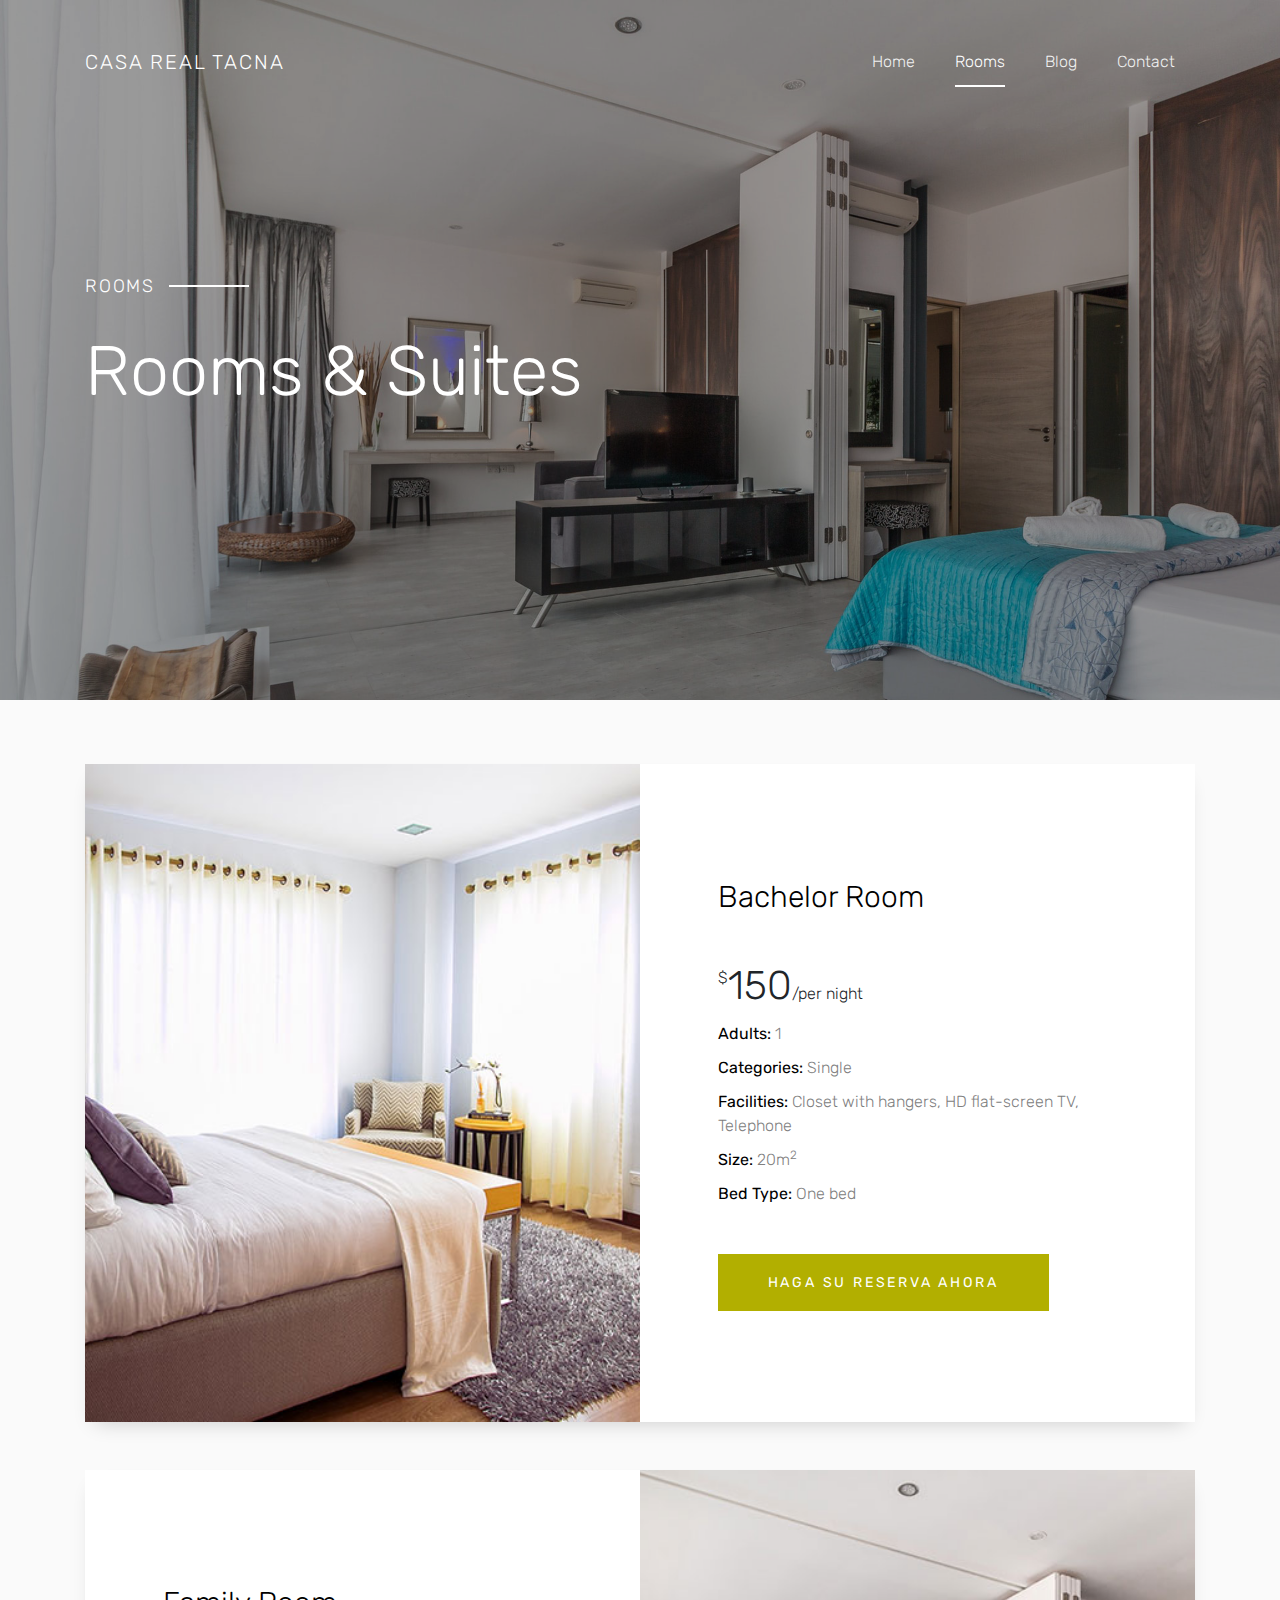
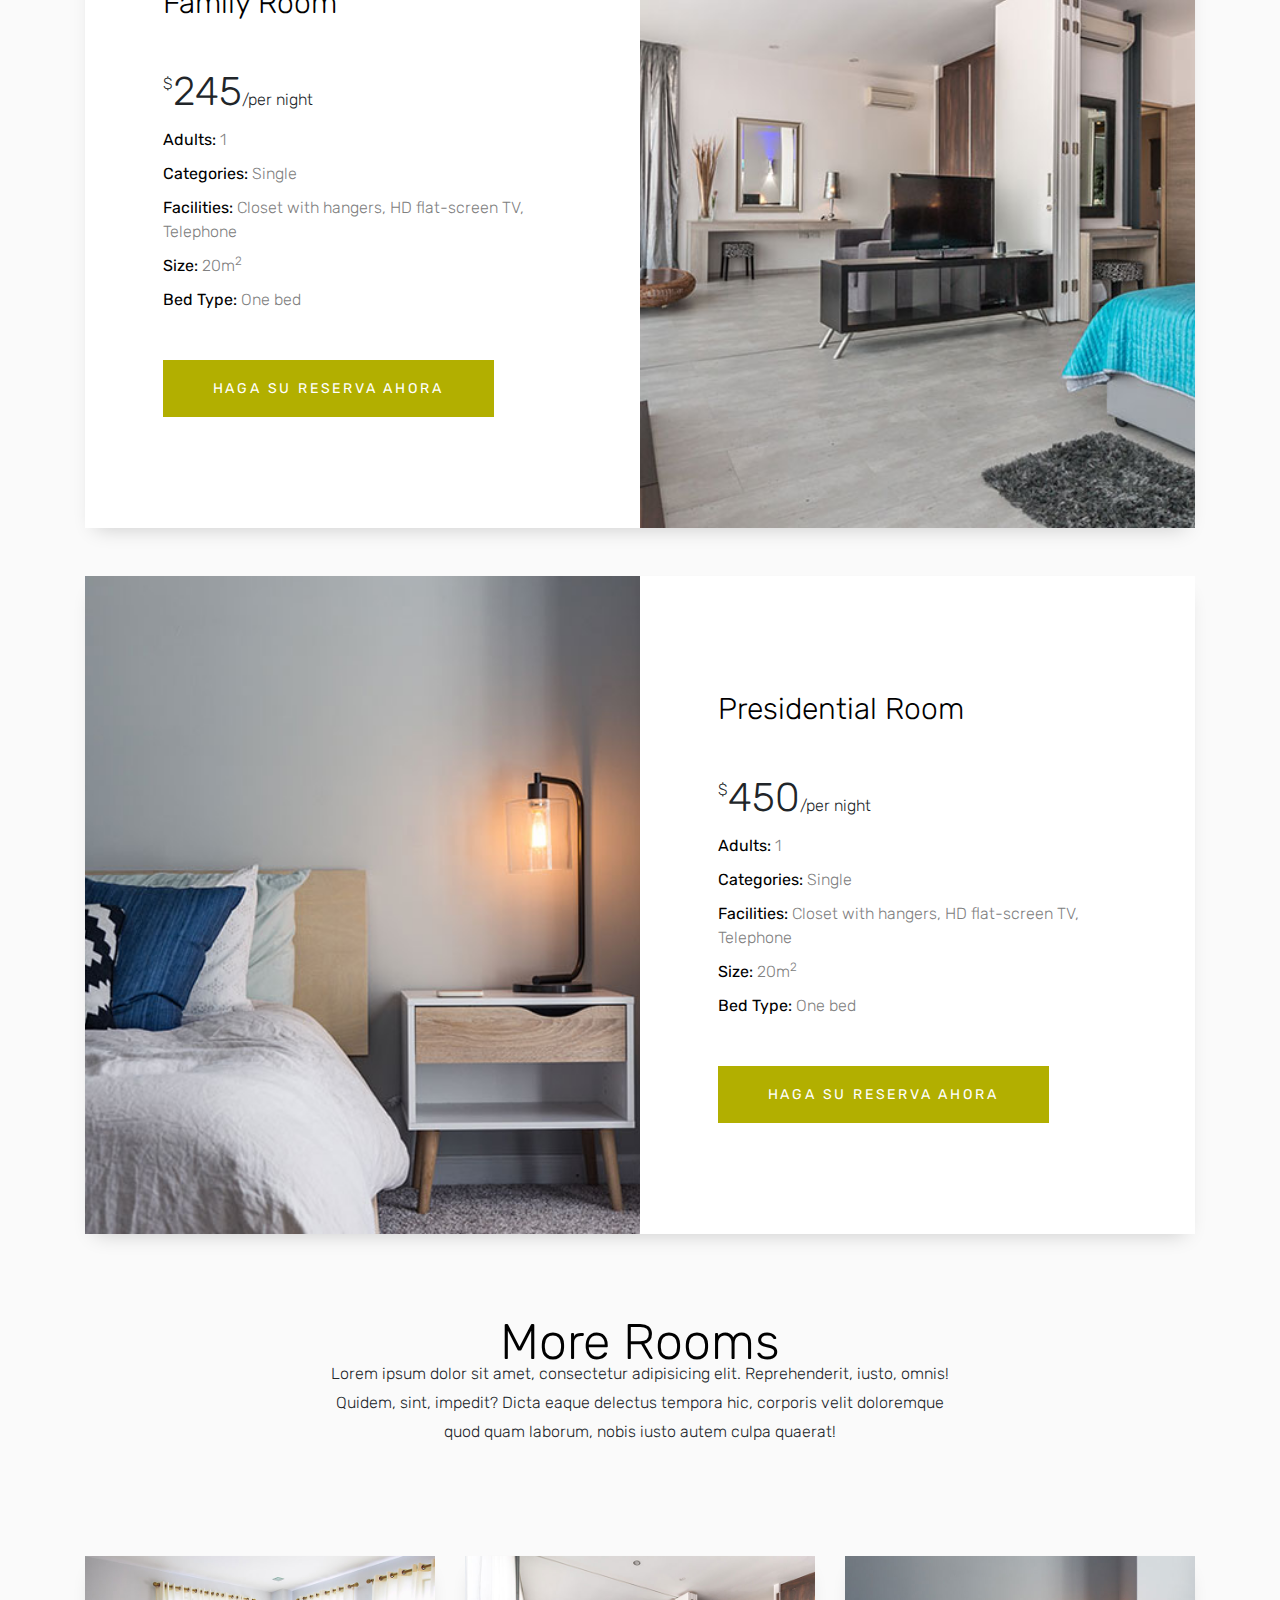
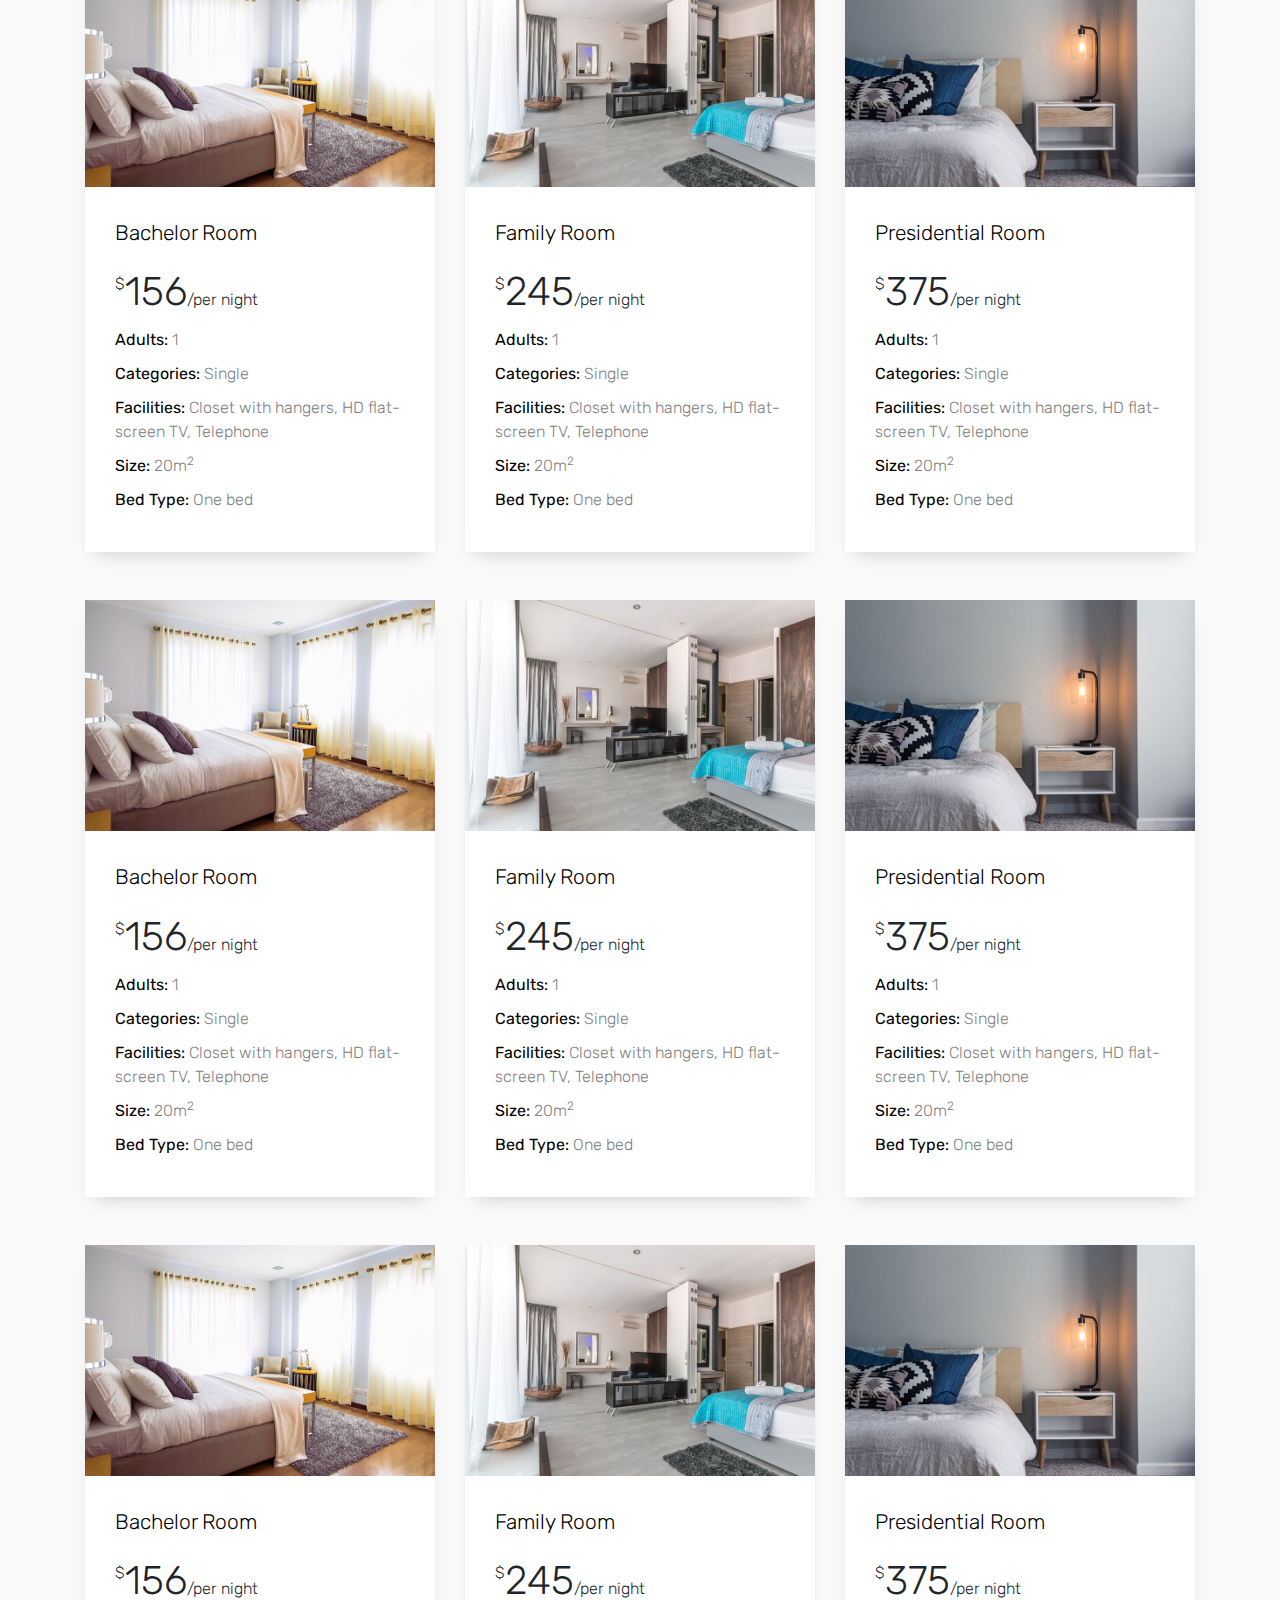
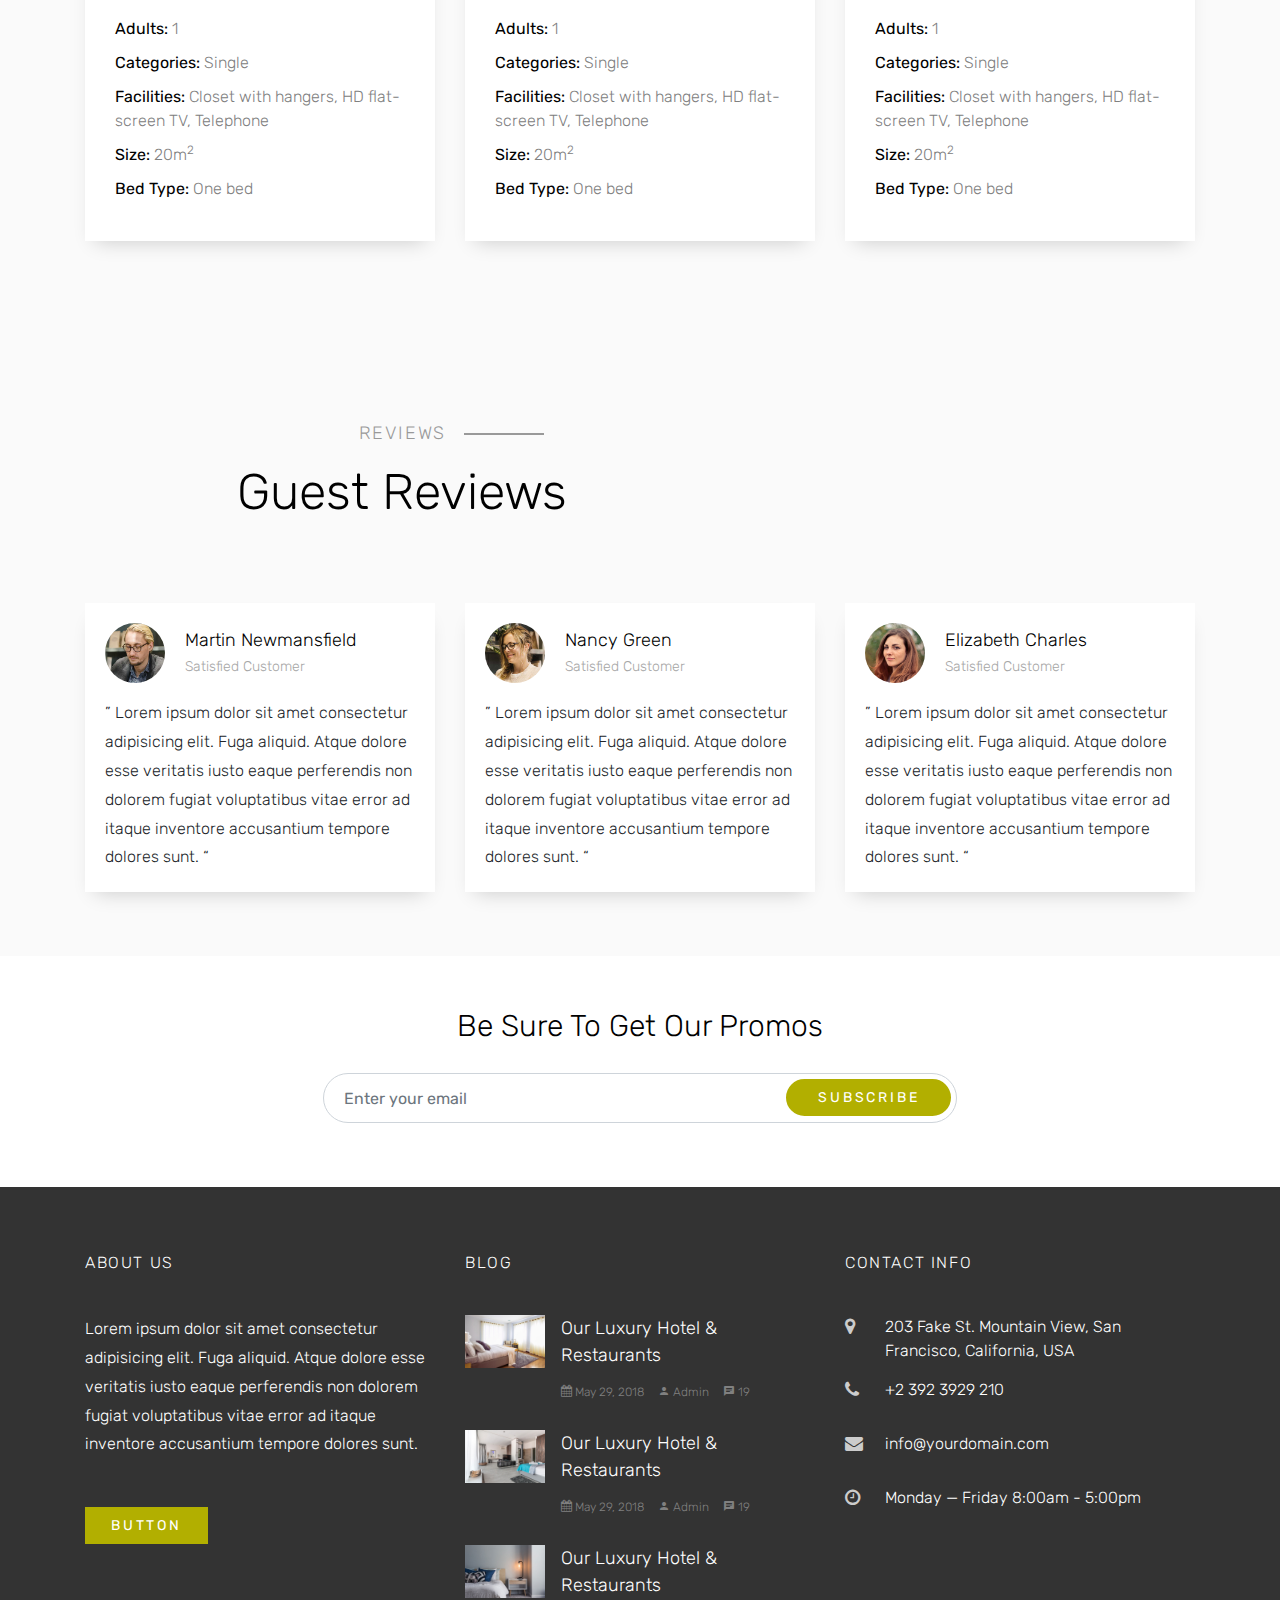
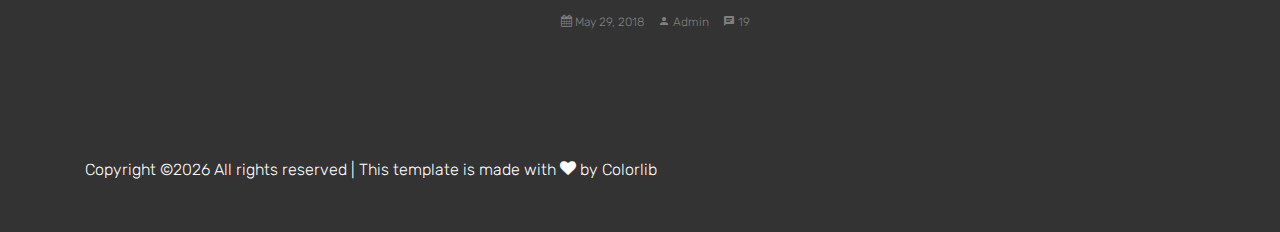
<file: rooms.html>
<!DOCTYPE html>
<html lang="en">
  <head>
    <title>Casa Real Tacna - Hotel</title>
    <meta charset="utf-8">
    <meta name="viewport" content="width=device-width, initial-scale=1, shrink-to-fit=no">
    
    <link href="https://fonts.googleapis.com/css?family=Rubik:300,400,500" rel="stylesheet">
    <link rel="stylesheet" href="css/open-iconic-bootstrap.min.css">
    <link rel="stylesheet" href="css/animate.css">
    <link rel="stylesheet" href="css/owl.carousel.min.css">
    <link rel="stylesheet" href="css/owl.theme.default.min.css">
    <link rel="stylesheet" href="css/magnific-popup.css">
    <link rel="stylesheet" href="css/aos.css">
    <link rel="stylesheet" href="css/ionicons.min.css">
    <link rel="stylesheet" href="css/bootstrap-datepicker.css">
    <link rel="stylesheet" href="css/jquery.timepicker.css">
    <link rel="stylesheet" href="css/flaticon.css">
    <link rel="stylesheet" href="css/icomoon.css">
    <link rel="stylesheet" href="css/style.css">
  </head>
  <body>
    
  <nav class="navbar navbar-expand-lg navbar-dark ftco_navbar bg-dark ftco-navbar-light" id="ftco-navbar">
    <div class="container">
      <a class="navbar-brand" href="index.html">Casa Real Tacna</a>
      <button class="navbar-toggler" type="button" data-toggle="collapse" data-target="#ftco-nav" aria-controls="ftco-nav" aria-expanded="false" aria-label="Toggle navigation">
        <span class="oi oi-menu"></span> Menu
      </button>

      <div class="collapse navbar-collapse" id="ftco-nav">
        <ul class="navbar-nav ml-auto">
          <li class="nav-item"><a href="index.html" class="nav-link">Home</a></li>
          <li class="nav-item active"><a href="rooms.html" class="nav-link">Rooms</a></li>
          <li class="nav-item"><a href="blog.html" class="nav-link">Blog</a></li>
          <li class="nav-item"><a href="contact.html" class="nav-link">Contact</a></li>
        </ul>
      </div>
    </div>
  </nav>
  <!-- END nav -->


  
  <div class="block-30 block-30-sm item" style="background-image: url('images/bg_2.jpg');" data-stellar-background-ratio="0.5">
    <div class="container">
      <div class="row align-items-center">
        <div class="col-md-10">
          <span class="subheading-sm">Rooms</span>
          <h2 class="heading">Rooms &amp; Suites</h2>
        </div>
      </div>
    </div>
  </div>



   

    
    <div class="site-section bg-light">
      <div class="container">
        <div class="row mb-5">
          <div class="col-md-12 mb-5">
            
            <div class="block-3 d-md-flex">
              <div class="image" style="background-image: url('images/img_1.jpg'); "></div>
              <div class="text">

                <h2 class="heading">Bachelor Room</h2>
                <div class="price"><sup>$</sup><span class="number">150</span><sub>/per night</sub></div>
                <ul class="specs mb-5">
                  <li><strong>Adults:</strong> 1</li>
                  <li><strong>Categories:</strong> Single</li>
                  <li><strong>Facilities:</strong> Closet with hangers, HD flat-screen TV, Telephone</li>
                  <li><strong>Size:</strong> 20m<sup>2</sup></li>
                  <li><strong>Bed Type:</strong> One bed</li>
                </ul>

                <p><a href="#" class="btn btn-primary py-3 px-5">Haga su reserva ahora</a></p>

              </div>
            </div>


          </div>  


          <div class="col-md-12 mb-5">
            
            <div class="block-3 d-md-flex">
              <div class="image order-2" style="background-image: url('images/img_2.jpg'); "></div>
              <div class="text order-1">
                
                <h2 class="heading">Family Room</h2>
                <div class="price"><sup>$</sup><span class="number">245</span><sub>/per night</sub></div>
                <ul class="specs mb-5">
                  <li><strong>Adults:</strong> 1</li>
                  <li><strong>Categories:</strong> Single</li>
                  <li><strong>Facilities:</strong> Closet with hangers, HD flat-screen TV, Telephone</li>
                  <li><strong>Size:</strong> 20m<sup>2</sup></li>
                  <li><strong>Bed Type:</strong> One bed</li>
                </ul>

                <p><a href="#" class="btn btn-primary py-3 px-5">Haga su reserva ahora</a></p>
                
              </div>
            </div>


          </div>  


          <div class="col-md-12">
            
            <div class="block-3 d-md-flex">
              <div class="image" style="background-image: url('images/img_3.jpg'); "></div>
              <div class="text">

                <h2 class="heading">Presidential Room</h2>
                <div class="price"><sup>$</sup><span class="number">450</span><sub>/per night</sub></div>
                <ul class="specs mb-5">
                  <li><strong>Adults:</strong> 1</li>
                  <li><strong>Categories:</strong> Single</li>
                  <li><strong>Facilities:</strong> Closet with hangers, HD flat-screen TV, Telephone</li>
                  <li><strong>Size:</strong> 20m<sup>2</sup></li>
                  <li><strong>Bed Type:</strong> One bed</li>
                </ul>

                <p><a href="#" class="btn btn-primary py-3 px-5">Haga su reserva ahora</a></p>

              </div>
            </div>


          </div>  

        </div>

        

        <div class="row mb-5 pt-5 justify-content-center">
            <div class="col-md-7 text-center section-heading">
              <h2 class="heading">More Rooms</h2>
              <p>Lorem ipsum dolor sit amet, consectetur adipisicing elit. Reprehenderit, iusto, omnis! Quidem, sint, impedit? Dicta eaque delectus tempora hic, corporis velit doloremque quod quam laborum, nobis iusto autem culpa quaerat!</p>
            </div>
          </div>

        <div class="row">
          <div class="col-lg-4 mb-5">
            <div class="block-34">
              <div class="image">
                <a href="#"><img src="images/img_1.jpg" alt="Image placeholder"></a>
              </div>
              <div class="text">
                <h2 class="heading">Bachelor Room</h2>
                <div class="price"><sup>$</sup><span class="number">156</span><sub>/per night</sub></div>
                <ul class="specs">
                  <li><strong>Adults:</strong> 1</li>
                  <li><strong>Categories:</strong> Single</li>
                  <li><strong>Facilities:</strong> Closet with hangers, HD flat-screen TV, Telephone</li>
                  <li><strong>Size:</strong> 20m<sup>2</sup></li>
                  <li><strong>Bed Type:</strong> One bed</li>
                </ul>
              </div>
            </div>
          </div>

          <div class="col-lg-4 mb-5">
            <div class="block-34">
              <div class="image">
                <a href="#"><img src="images/img_2.jpg" alt="Image placeholder"></a>
              </div>
              <div class="text">
                <h2 class="heading">Family Room</h2>
                <div class="price"><sup>$</sup><span class="number">245</span><sub>/per night</sub></div>
                <ul class="specs">
                  <li><strong>Adults:</strong> 1</li>
                  <li><strong>Categories:</strong> Single</li>
                  <li><strong>Facilities:</strong> Closet with hangers, HD flat-screen TV, Telephone</li>
                  <li><strong>Size:</strong> 20m<sup>2</sup></li>
                  <li><strong>Bed Type:</strong> One bed</li>
                </ul>
              </div>
            </div>
          </div>

          <div class="col-lg-4 mb-5">
            <div class="block-34">
              <div class="image">
                <a href="#"><img src="images/img_3.jpg" alt="Image placeholder"></a>
              </div>
              <div class="text">
                <h2 class="heading">Presidential Room</h2>
                <div class="price"><sup>$</sup><span class="number">375</span><sub>/per night</sub></div>
                <ul class="specs">
                  <li><strong>Adults:</strong> 1</li>
                  <li><strong>Categories:</strong> Single</li>
                  <li><strong>Facilities:</strong> Closet with hangers, HD flat-screen TV, Telephone</li>
                  <li><strong>Size:</strong> 20m<sup>2</sup></li>
                  <li><strong>Bed Type:</strong> One bed</li>
                </ul>
              </div>
            </div>
          </div>

          <div class="col-lg-4 mb-5">
            <div class="block-34">
              <div class="image">
                <a href="#"><img src="images/img_1.jpg" alt="Image placeholder"></a>
              </div>
              <div class="text">
                <h2 class="heading">Bachelor Room</h2>
                <div class="price"><sup>$</sup><span class="number">156</span><sub>/per night</sub></div>
                <ul class="specs">
                  <li><strong>Adults:</strong> 1</li>
                  <li><strong>Categories:</strong> Single</li>
                  <li><strong>Facilities:</strong> Closet with hangers, HD flat-screen TV, Telephone</li>
                  <li><strong>Size:</strong> 20m<sup>2</sup></li>
                  <li><strong>Bed Type:</strong> One bed</li>
                </ul>
              </div>
            </div>
          </div>

          <div class="col-lg-4 mb-5">
            <div class="block-34">
              <div class="image">
                <a href="#"><img src="images/img_2.jpg" alt="Image placeholder"></a>
              </div>
              <div class="text">
                <h2 class="heading">Family Room</h2>
                <div class="price"><sup>$</sup><span class="number">245</span><sub>/per night</sub></div>
                <ul class="specs">
                  <li><strong>Adults:</strong> 1</li>
                  <li><strong>Categories:</strong> Single</li>
                  <li><strong>Facilities:</strong> Closet with hangers, HD flat-screen TV, Telephone</li>
                  <li><strong>Size:</strong> 20m<sup>2</sup></li>
                  <li><strong>Bed Type:</strong> One bed</li>
                </ul>
              </div>
            </div>
          </div>

          <div class="col-lg-4 mb-5">
            <div class="block-34">
              <div class="image">
                <a href="#"><img src="images/img_3.jpg" alt="Image placeholder"></a>
              </div>
              <div class="text">
                <h2 class="heading">Presidential Room</h2>
                <div class="price"><sup>$</sup><span class="number">375</span><sub>/per night</sub></div>
                <ul class="specs">
                  <li><strong>Adults:</strong> 1</li>
                  <li><strong>Categories:</strong> Single</li>
                  <li><strong>Facilities:</strong> Closet with hangers, HD flat-screen TV, Telephone</li>
                  <li><strong>Size:</strong> 20m<sup>2</sup></li>
                  <li><strong>Bed Type:</strong> One bed</li>
                </ul>
              </div>
            </div>
          </div>

          <div class="col-lg-4 mb-5">
            <div class="block-34">
              <div class="image">
                <a href="#"><img src="images/img_1.jpg" alt="Image placeholder"></a>
              </div>
              <div class="text">
                <h2 class="heading">Bachelor Room</h2>
                <div class="price"><sup>$</sup><span class="number">156</span><sub>/per night</sub></div>
                <ul class="specs">
                  <li><strong>Adults:</strong> 1</li>
                  <li><strong>Categories:</strong> Single</li>
                  <li><strong>Facilities:</strong> Closet with hangers, HD flat-screen TV, Telephone</li>
                  <li><strong>Size:</strong> 20m<sup>2</sup></li>
                  <li><strong>Bed Type:</strong> One bed</li>
                </ul>
              </div>
            </div>
          </div>

          <div class="col-lg-4 mb-5">
            <div class="block-34">
              <div class="image">
                <a href="#"><img src="images/img_2.jpg" alt="Image placeholder"></a>
              </div>
              <div class="text">
                <h2 class="heading">Family Room</h2>
                <div class="price"><sup>$</sup><span class="number">245</span><sub>/per night</sub></div>
                <ul class="specs">
                  <li><strong>Adults:</strong> 1</li>
                  <li><strong>Categories:</strong> Single</li>
                  <li><strong>Facilities:</strong> Closet with hangers, HD flat-screen TV, Telephone</li>
                  <li><strong>Size:</strong> 20m<sup>2</sup></li>
                  <li><strong>Bed Type:</strong> One bed</li>
                </ul>
              </div>
            </div>
          </div>

          <div class="col-lg-4 mb-5">
            <div class="block-34">
              <div class="image">
                <a href="#"><img src="images/img_3.jpg" alt="Image placeholder"></a>
              </div>
              <div class="text">
                <h2 class="heading">Presidential Room</h2>
                <div class="price"><sup>$</sup><span class="number">375</span><sub>/per night</sub></div>
                <ul class="specs">
                  <li><strong>Adults:</strong> 1</li>
                  <li><strong>Categories:</strong> Single</li>
                  <li><strong>Facilities:</strong> Closet with hangers, HD flat-screen TV, Telephone</li>
                  <li><strong>Size:</strong> 20m<sup>2</sup></li>
                  <li><strong>Bed Type:</strong> One bed</li>
                </ul>
              </div>
            </div>
          </div>
        </div>
      </div>
    </div>
    





  
    <div class="site-section bg-light">
      <div class="container">
        <div class="row mb-5">
          <div class="col-md-7 section-heading">
            <span class="subheading-sm">Reviews</span>
            <h2 class="heading">Guest Reviews</h2>
          </div>
        </div>
        <div class="row">
          <div class="col-md-6 col-lg-4">

            <div class="block-33">
              <div class="vcard d-flex mb-3">
                <div class="image align-self-center"><img src="images/person_3.jpg" alt="Person here"></div>
                <div class="name-text align-self-center">
                  <h2 class="heading">Martin Newmansfield</h2>
                  <span class="meta">Satisfied Customer</span>
                </div>
              </div>
              <div class="text">
                <blockquote>
                  <p>&rdquo; Lorem ipsum dolor sit amet consectetur adipisicing elit. Fuga aliquid. Atque dolore esse veritatis iusto eaque perferendis non dolorem fugiat voluptatibus vitae error ad itaque inventore accusantium tempore dolores sunt. &ldquo;</p>
                </blockquote>
              </div>
            </div>

          </div>
          <div class="col-md-6 col-lg-4">

            <div class="block-33">
              <div class="vcard d-flex mb-3">
                <div class="image align-self-center"><img src="images/person_2.jpg" alt="Person here"></div>
                <div class="name-text align-self-center">
                  <h2 class="heading">Nancy Green</h2>
                  <span class="meta">Satisfied Customer</span>
                </div>
              </div>
              <div class="text">
                <blockquote>
                  <p>&rdquo; Lorem ipsum dolor sit amet consectetur adipisicing elit. Fuga aliquid. Atque dolore esse veritatis iusto eaque perferendis non dolorem fugiat voluptatibus vitae error ad itaque inventore accusantium tempore dolores sunt. &ldquo;</p>
                </blockquote>
              </div>
            </div>

          </div>
          <div class="col-md-6 col-lg-4">

            <div class="block-33">
              <div class="vcard d-flex mb-3">
                <div class="image align-self-center"><img src="images/person_1.jpg" alt="Person here"></div>
                <div class="name-text align-self-center">
                  <h2 class="heading">Elizabeth Charles</h2>
                  <span class="meta">Satisfied Customer</span>
                </div>
              </div>
              <div class="text">
                <blockquote>
                  <p>&rdquo; Lorem ipsum dolor sit amet consectetur adipisicing elit. Fuga aliquid. Atque dolore esse veritatis iusto eaque perferendis non dolorem fugiat voluptatibus vitae error ad itaque inventore accusantium tempore dolores sunt. &ldquo;</p>
                </blockquote>
              </div>
            </div>

          </div>
        </div>
      </div>
    </div>

  <div class="block-22">
      <div class="container">
        <div class="row align-items-center justify-content-center">
          <div class="col-md-7 text-center">
            <h2 class="heading mb-4">Be Sure To Get Our Promos</h2>
            <form action="#" class="subscribe">
              <div class="form-group">
                <input type="email" class="form-control email" placeholder="Enter your email">
                <!-- <input type="submit" class="btn btn-primary submit"> -->
                <button type="submit" class="btn btn-primary submit">Subscribe</button>
              </div>
            </form>
          </div>
        </div>
      </div>
    </div>


  <footer class="footer">
    <div class="container">
      <div class="row mb-5">
        <div class="col-md-6 col-lg-4">
          <h3 class="heading-section">About Us</h3>
          <p class="mb-5">Lorem ipsum dolor sit amet consectetur adipisicing elit. Fuga aliquid. Atque dolore esse veritatis iusto eaque perferendis non dolorem fugiat voluptatibus vitae error ad itaque inventore accusantium tempore dolores sunt.</p>
          <p><a href="#" class="btn btn-primary px-4">Button</a></p>
        </div>
        <div class="col-md-6 col-lg-4">
          <h3 class="heading-section">Blog</h3>
          <div class="block-21 d-flex mb-4">
            <figure class="mr-3">
              <img src="images/img_1.jpg" alt="" class="img-fluid">
            </figure>
            <div class="text">
              <h3 class="heading"><a href="#">Our Luxury Hotel &amp; Restaurants</a></h3>
              <div class="meta">
                <div><a href="#"><span class="icon-calendar"></span> May 29, 2018</a></div>
                <div><a href="#"><span class="icon-person"></span> Admin</a></div>
                <div><a href="#"><span class="icon-chat"></span> 19</a></div>
              </div>
            </div>
          </div>

          <div class="block-21 d-flex mb-4">
            <figure class="mr-3">
              <img src="images/img_2.jpg" alt="" class="img-fluid">
            </figure>
            <div class="text">
              <h3 class="heading"><a href="#">Our Luxury Hotel &amp; Restaurants</a></h3>
              <div class="meta">
                <div><a href="#"><span class="icon-calendar"></span> May 29, 2018</a></div>
                <div><a href="#"><span class="icon-person"></span> Admin</a></div>
                <div><a href="#"><span class="icon-chat"></span> 19</a></div>
              </div>
            </div>
          </div>

          <div class="block-21 d-flex mb-4">
            <figure class="mr-3">
              <img src="images/img_3.jpg" alt="" class="img-fluid">
            </figure>
            <div class="text">
              <h3 class="heading"><a href="#">Our Luxury Hotel &amp; Restaurants</a></h3>
              <div class="meta">
                <div><a href="#"><span class="icon-calendar"></span> May 29, 2018</a></div>
                <div><a href="#"><span class="icon-person"></span> Admin</a></div>
                <div><a href="#"><span class="icon-chat"></span> 19</a></div>
              </div>
            </div>
          </div>
        </div>
        <div class="col-md-6 col-lg-4">
          <div class="block-23">
            <h3 class="heading-section">Contact Info</h3>
              <ul>
                <li><span class="icon icon-map-marker"></span><span class="text">203 Fake St. Mountain View, San Francisco, California, USA</span></li>
                <li><a href="#"><span class="icon icon-phone"></span><span class="text">+2 392 3929 210</span></a></li>
                <li><a href="#"><span class="icon icon-envelope"></span><span class="text">info@yourdomain.com</span></a></li>
                <li><span class="icon icon-clock-o"></span><span class="text">Monday &mdash; Friday 8:00am - 5:00pm</span></li>
              </ul>
            </div>
        </div>
        
        
      </div>
      <div class="row pt-5">
        <div class="col-md-12 text-left">
          <p>
            <!-- Link back to Colorlib can't be removed. Template is licensed under CC BY 3.0. -->
            Copyright &copy;<script>document.write(new Date().getFullYear());</script> All rights reserved | This template is made with <i class="icon-heart" aria-hidden="true"></i> by <a href="https://colorlib.com" target="_blank" class="text-primary">Colorlib</a>
            <!-- Link back to Colorlib can't be removed. Template is licensed under CC BY 3.0. -->
          </p>
        </div>
      </div>
    </div>
  </footer>

  <!-- loader -->
  <div id="ftco-loader" class="show fullscreen"><svg class="circular" width="48px" height="48px"><circle class="path-bg" cx="24" cy="24" r="22" fill="none" stroke-width="4" stroke="#eeeeee"/><circle class="path" cx="24" cy="24" r="22" fill="none" stroke-width="4" stroke-miterlimit="10" stroke="#F96D00"/></svg></div>


  <script src="js/jquery.min.js"></script>
  <script src="js/jquery-migrate-3.0.1.min.js"></script>
  <script src="js/popper.min.js"></script>
  <script src="js/bootstrap.min.js"></script>
  <script src="js/jquery.easing.1.3.js"></script>
  <script src="js/jquery.waypoints.min.js"></script>
  <script src="js/jquery.stellar.min.js"></script>
  <script src="js/owl.carousel.min.js"></script>
  <script src="js/jquery.magnific-popup.min.js"></script>
  <script src="js/bootstrap-datepicker.js"></script>
  
  <script src="js/aos.js"></script>
  <script src="js/jquery.animateNumber.min.js"></script>

  <script src="js/main.js"></script>
    
  </body>
</html>
</file>
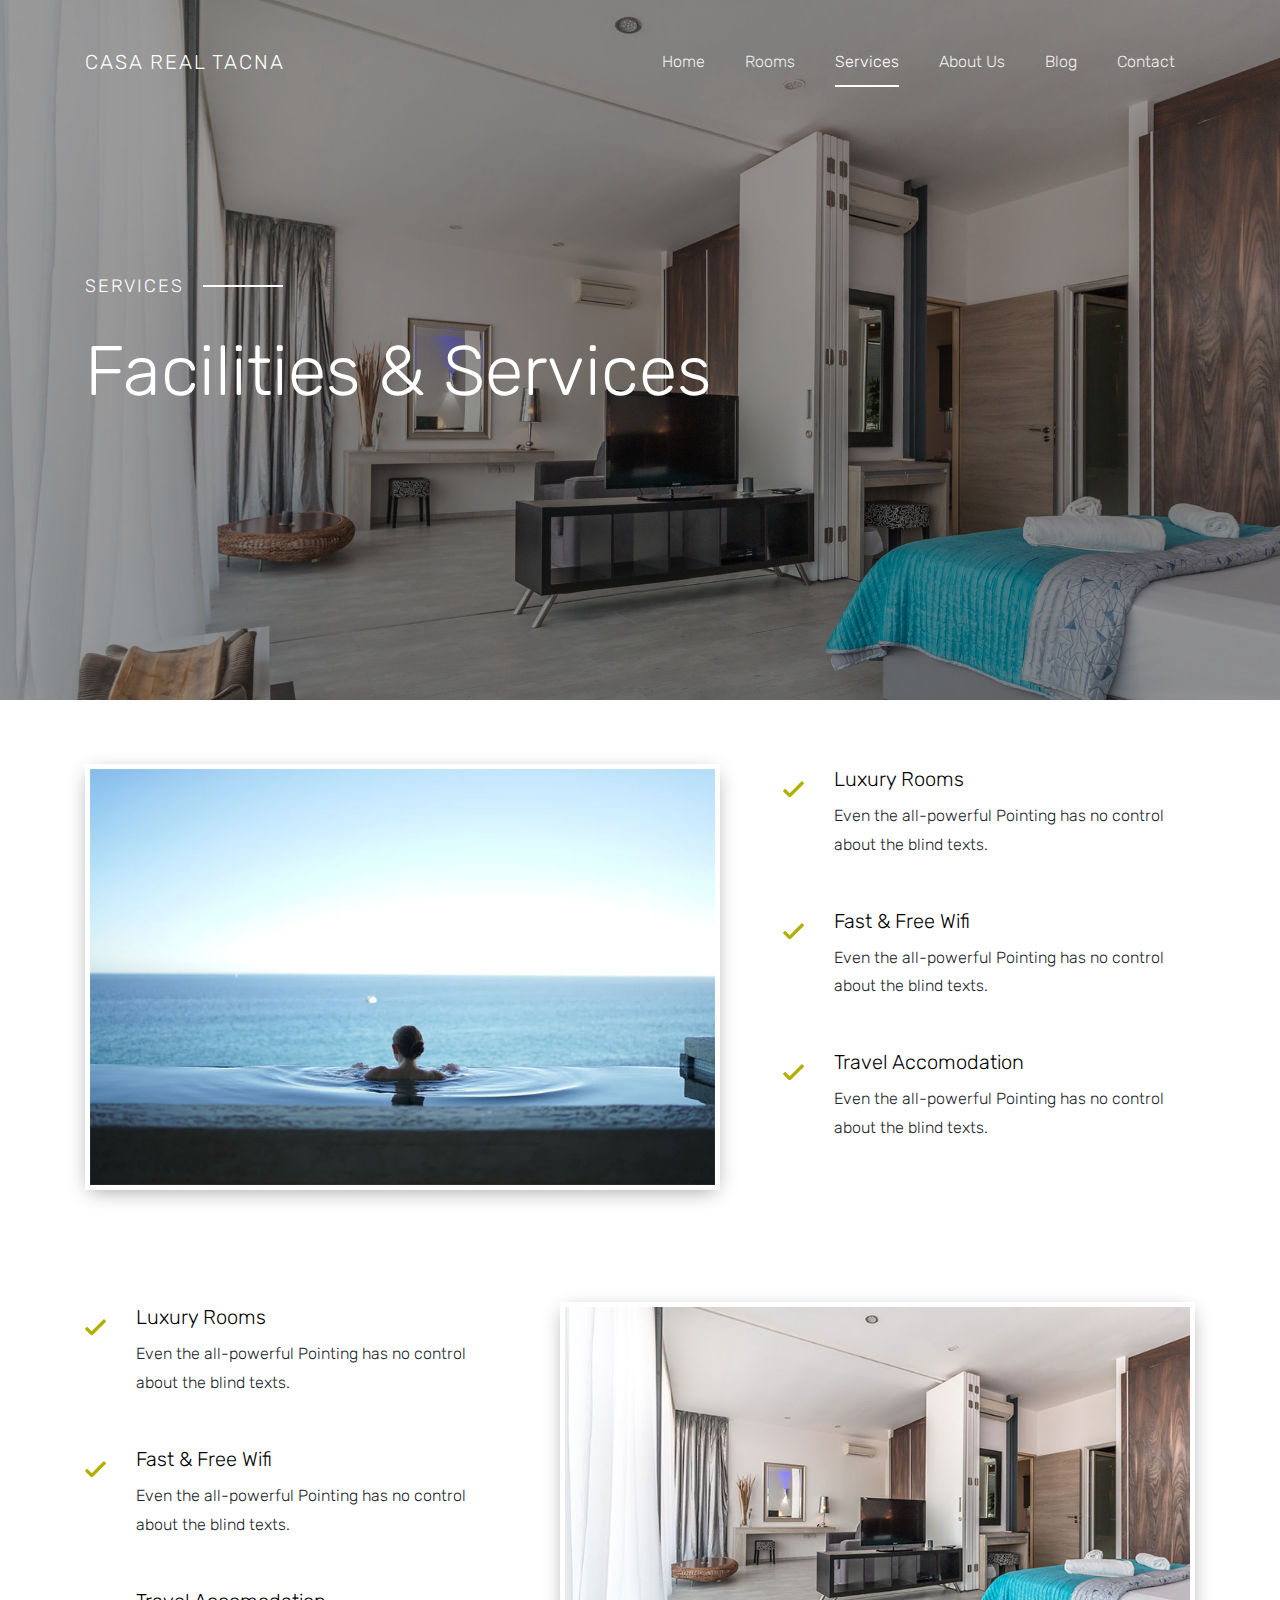
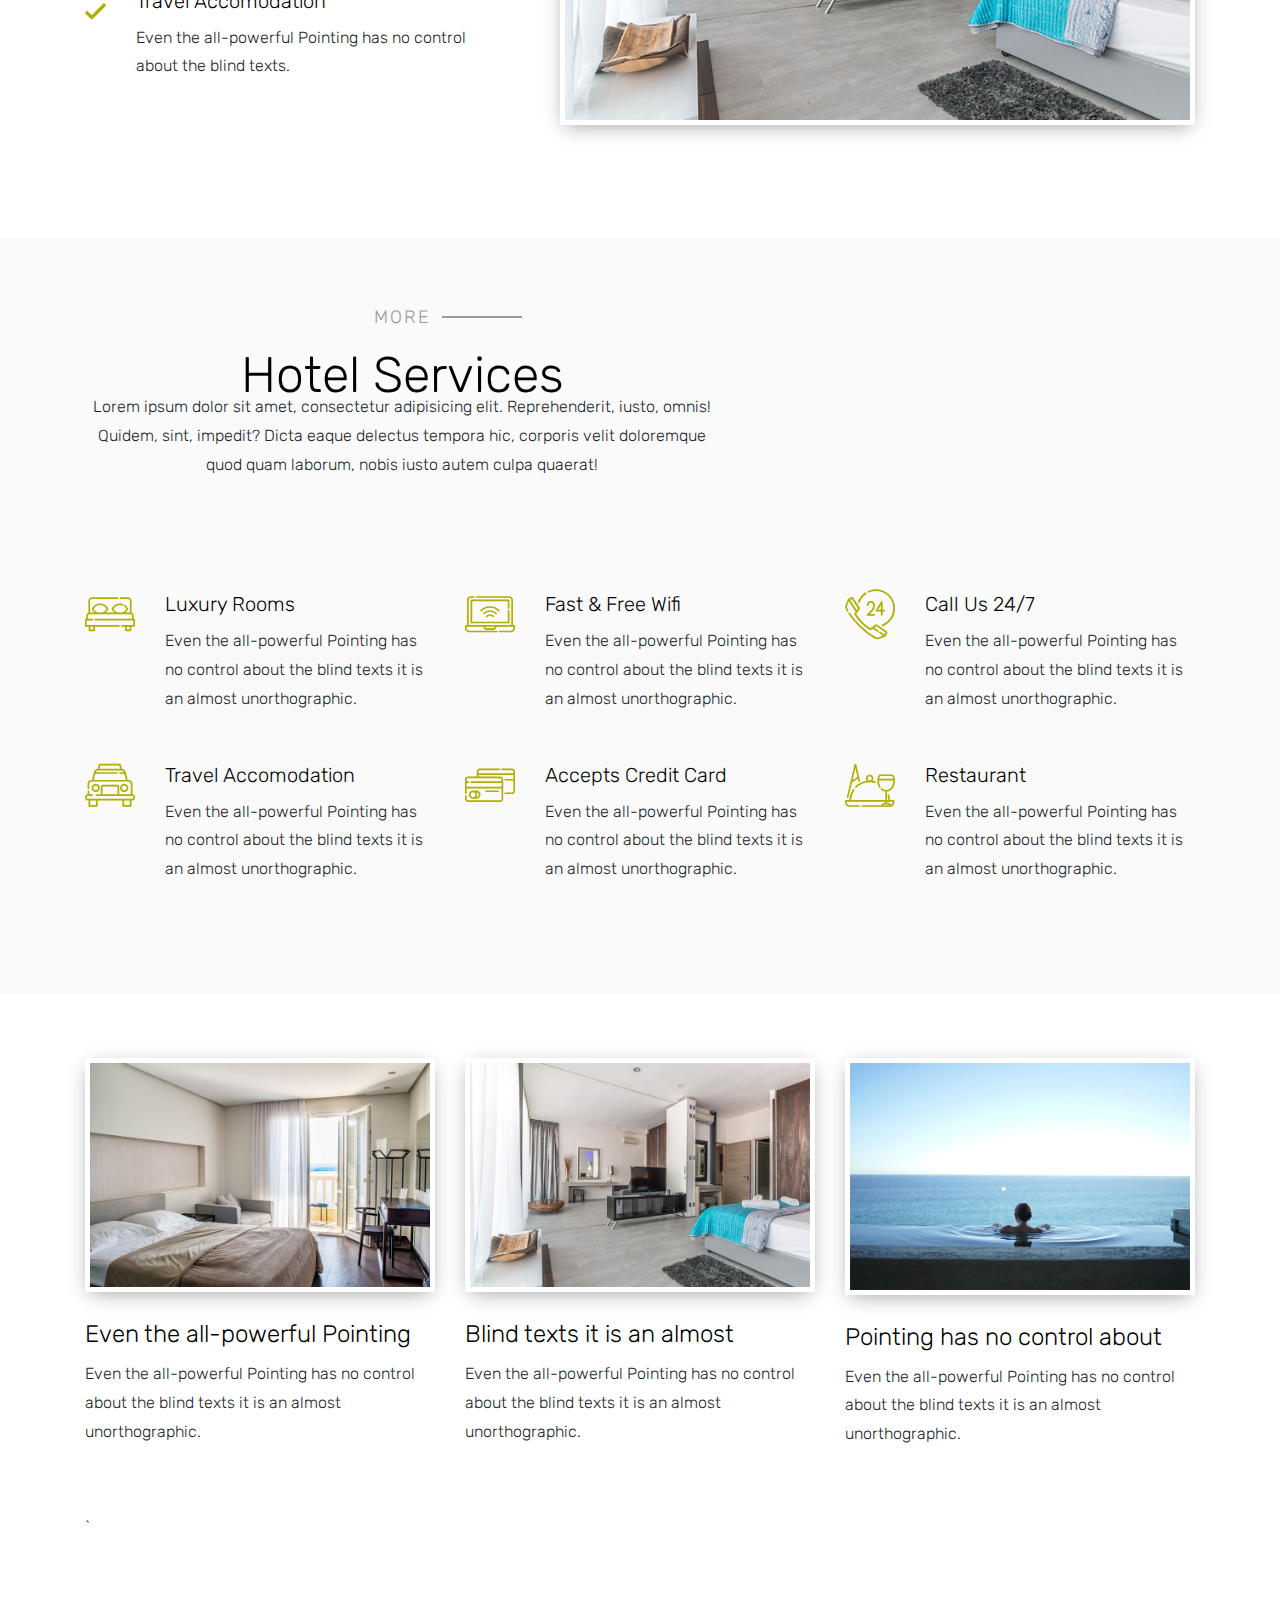
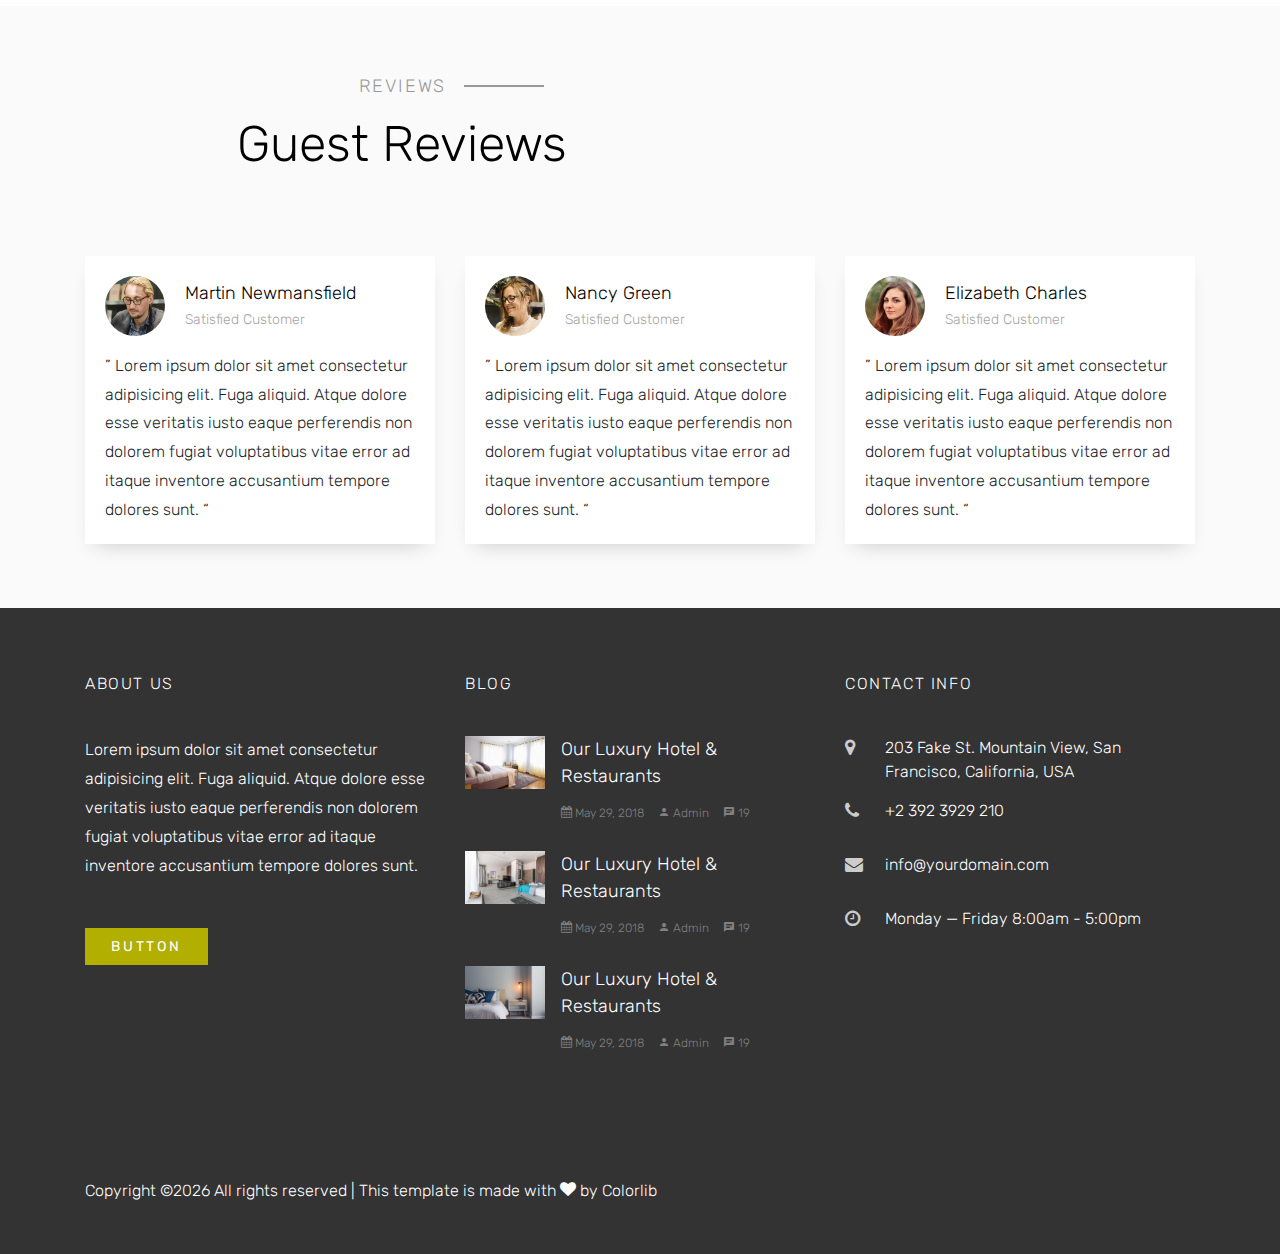
<file: services.html>
<!DOCTYPE html>
<html lang="en">
  <head>
    <title>Casa Real Tacna - Hotel</title>
    <meta charset="utf-8">
    <meta name="viewport" content="width=device-width, initial-scale=1, shrink-to-fit=no">
    
    <link href="https://fonts.googleapis.com/css?family=Rubik:300,400,500" rel="stylesheet">
    <link rel="stylesheet" href="css/open-iconic-bootstrap.min.css">
    <link rel="stylesheet" href="css/animate.css">
    <link rel="stylesheet" href="css/owl.carousel.min.css">
    <link rel="stylesheet" href="css/owl.theme.default.min.css">
    <link rel="stylesheet" href="css/magnific-popup.css">
    <link rel="stylesheet" href="css/aos.css">
    <link rel="stylesheet" href="css/ionicons.min.css">
    <link rel="stylesheet" href="css/bootstrap-datepicker.css">
    <link rel="stylesheet" href="css/jquery.timepicker.css">
    <link rel="stylesheet" href="css/flaticon.css">
    <link rel="stylesheet" href="css/icomoon.css">
    <link rel="stylesheet" href="css/style.css">
  </head>
  <body>
    
  <nav class="navbar navbar-expand-lg navbar-dark ftco_navbar bg-dark ftco-navbar-light" id="ftco-navbar">
    <div class="container">
      <a class="navbar-brand" href="index.html">Casa Real Tacna</a>
      <button class="navbar-toggler" type="button" data-toggle="collapse" data-target="#ftco-nav" aria-controls="ftco-nav" aria-expanded="false" aria-label="Toggle navigation">
        <span class="oi oi-menu"></span> Menu
      </button>

      <div class="collapse navbar-collapse" id="ftco-nav">
        <ul class="navbar-nav ml-auto">
          <li class="nav-item"><a href="index.html" class="nav-link">Home</a></li>
          <li class="nav-item"><a href="rooms.html" class="nav-link">Rooms</a></li>
          <li class="nav-item active"><a href="services.html" class="nav-link">Services</a></li>
          <li class="nav-item"><a href="about.html" class="nav-link">About Us</a></li>
          <li class="nav-item"><a href="blog.html" class="nav-link">Blog</a></li>
          <li class="nav-item"><a href="contact.html" class="nav-link">Contact</a></li>
        </ul>
      </div>
    </div>
  </nav>
  <!-- END nav -->
  
  

  <div class="block-30 block-30-sm item" style="background-image: url('images/bg_2.jpg');" data-stellar-background-ratio="0.5">
    <div class="container">
      <div class="row align-items-center">
        <div class="col-md-10">
          <span class="subheading-sm">Services</span>
              <h2 class="heading">Facilities &amp; Services</h2>
        </div>
      </div>
    </div>
  </div>


  <div class="container">

  	<div class="row site-section">
  		<div class="col-lg-7 mb-5">
  			<img src="images/img_7.jpg" alt="Image placeholder" class="img-fluid img-shadow">
  		</div>
  		<div class="col-lg-5 pl-md-5">
  			
  			<div class="media block-6">
          <div class="icon"><span class="ion-ios-checkmark"></span></div>
          <div class="media-body">
            <h3 class="heading">Luxury Rooms</h3>
            <p>Even the all-powerful Pointing has no control about the blind texts.</p>
          </div>
	      </div>     

	      <div class="media block-6">
          <div class="icon"><span class="ion-ios-checkmark"></span></div>
          <div class="media-body">
            <h3 class="heading">Fast &amp; Free Wifi</h3>
            <p>Even the all-powerful Pointing has no control about the blind texts.</p>
          </div>
	      </div>   

	      <div class="media block-6">
          <div class="icon"><span class="ion-ios-checkmark"></span></div>
          <div class="media-body">
            <h3 class="heading">Travel Accomodation</h3>
            <p>Even the all-powerful Pointing has no control about the blind texts.</p>
          </div>
	      </div>   


  		</div>
  	</div>


  	<div class="row site-section pt-0">
  		<div class="col-lg-7 mb-5 order-lg-2">
  			<img src="images/img_2.jpg" alt="Image placeholder" class="img-fluid img-shadow">
  		</div>
  		<div class="col-lg-5 pr-md-5 order-lg-1">
  			
  			<div class="media block-6">
          <div class="icon"><span class="ion-ios-checkmark"></span></div>
          <div class="media-body">
            <h3 class="heading">Luxury Rooms</h3>
            <p>Even the all-powerful Pointing has no control about the blind texts.</p>
          </div>
	      </div>     

	      <div class="media block-6">
          <div class="icon"><span class="ion-ios-checkmark"></span></div>
          <div class="media-body">
            <h3 class="heading">Fast &amp; Free Wifi</h3>
            <p>Even the all-powerful Pointing has no control about the blind texts.</p>
          </div>
	      </div>   

	      <div class="media block-6">
          <div class="icon"><span class="ion-ios-checkmark"></span></div>
          <div class="media-body">
            <h3 class="heading">Travel Accomodation</h3>
            <p>Even the all-powerful Pointing has no control about the blind texts.</p>
          </div>
	      </div>   


  		</div>
  	</div>
  	
    
    </div>

    <div class="bg-light site-section">
    	<div class="container">

    		<div class="row mb-5">
            <div class="col-md-7 section-heading">
              <span class="subheading-sm">More</span>
              <h2 class="heading">Hotel Services</h2>
              <p>Lorem ipsum dolor sit amet, consectetur adipisicing elit. Reprehenderit, iusto, omnis! Quidem, sint, impedit? Dicta eaque delectus tempora hic, corporis velit doloremque quod quam laborum, nobis iusto autem culpa quaerat!</p>
            </div>
          </div>

    		<div class="row ">
      <div class="col-md-6 col-lg-4">
        <div class="media block-6">
          <div class="icon"><span class="flaticon-double-bed"></span></div>
          <div class="media-body">
            <h3 class="heading">Luxury Rooms</h3>
            <p>Even the all-powerful Pointing has no control about the blind texts it is an almost unorthographic.</p>
          </div>
        </div>      
      </div>
      <div class="col-md-6 col-lg-4">
        <div class="media block-6">
          <div class="icon"><span class="flaticon-wifi"></span></div>
          <div class="media-body">
            <h3 class="heading">Fast &amp; Free Wifi</h3>
            <p>Even the all-powerful Pointing has no control about the blind texts it is an almost unorthographic.</p>
          </div>
        </div>
      </div>
      <div class="col-md-6 col-lg-4">
        <div class="media block-6">
          <div class="icon"><span class="flaticon-customer-service"></span></div>
          <div class="media-body">
            <h3 class="heading">Call Us 24/7</h3>
            <p>Even the all-powerful Pointing has no control about the blind texts it is an almost unorthographic.</p>
          </div>
        </div>
      </div>

      <div class="col-md-6 col-lg-4">
        <div class="media block-6">
          <div class="icon"><span class="flaticon-taxi"></span></div>
          <div class="media-body">
            <h3 class="heading">Travel Accomodation</h3>
            <p>Even the all-powerful Pointing has no control about the blind texts it is an almost unorthographic.</p>
          </div>
        </div>      
      </div>
      <div class="col-md-6 col-lg-4">
        <div class="media block-6">
          <div class="icon"><span class="flaticon-credit-card"></span></div>
          <div class="media-body">
            <h3 class="heading">Accepts Credit Card</h3>
            <p>Even the all-powerful Pointing has no control about the blind texts it is an almost unorthographic.</p>
          </div>
        </div>
      </div>
      <div class="col-md-6 col-lg-4">
        <div class="media block-6">
          <div class="icon"><span class="flaticon-dinner"></span></div>
          <div class="media-body">
            <h3 class="heading">Restaurant</h3>
            <p>Even the all-powerful Pointing has no control about the blind texts it is an almost unorthographic.</p>
          </div>
        </div>
      </div>

    </div>
    	</div>
    </div>

    
    <div class="site-section">
    	<div class="container">
	    	<div class="row">
	    		<div class="col-md-6 col-lg-4 mb-5">
	    			<img src="images/img_4.jpg" alt="Image placeholder" class="img-fluid img-shadow mb-4">
	    			<h4>Even the all-powerful Pointing</h4>
	    			<p>Even the all-powerful Pointing has no control about the blind texts it is an almost unorthographic.</p>
	    		</div>
	    		<div class="col-md-6 col-lg-4 mb-5">
	    			<img src="images/img_2.jpg" alt="Image placeholder" class="img-fluid img-shadow mb-4">
	    			<h4>Blind texts it is an almost</h4>
	    			<p>Even the all-powerful Pointing has no control about the blind texts it is an almost unorthographic.</p>
	    		</div>
	    		<div class="col-md-6 col-lg-4 mb-5">
	    			<img src="images/img_7.jpg" alt="Image placeholder" class="img-fluid img-shadow mb-4">
	    			<h4>Pointing has no control about</h4>
	    			<p>Even the all-powerful Pointing has no control about the blind texts it is an almost unorthographic.</p>
	    		</div>
	    	</div>`
    	</div>
    </div>
    

    <div class="site-section bg-light">
      <div class="container">
        <div class="row mb-5">
          <div class="col-md-7 section-heading">
            <span class="subheading-sm">Reviews</span>
            <h2 class="heading">Guest Reviews</h2>
          </div>
        </div>
        <div class="row">
          <div class="col-md-6 col-lg-4">

            <div class="block-33">
              <div class="vcard d-flex mb-3">
                <div class="image align-self-center"><img src="images/person_3.jpg" alt="Person here"></div>
                <div class="name-text align-self-center">
                  <h2 class="heading">Martin Newmansfield</h2>
                  <span class="meta">Satisfied Customer</span>
                </div>
              </div>
              <div class="text">
                <blockquote>
                  <p>&rdquo; Lorem ipsum dolor sit amet consectetur adipisicing elit. Fuga aliquid. Atque dolore esse veritatis iusto eaque perferendis non dolorem fugiat voluptatibus vitae error ad itaque inventore accusantium tempore dolores sunt. &ldquo;</p>
                </blockquote>
              </div>
            </div>

          </div>
          <div class="col-md-6 col-lg-4">

            <div class="block-33">
              <div class="vcard d-flex mb-3">
                <div class="image align-self-center"><img src="images/person_2.jpg" alt="Person here"></div>
                <div class="name-text align-self-center">
                  <h2 class="heading">Nancy Green</h2>
                  <span class="meta">Satisfied Customer</span>
                </div>
              </div>
              <div class="text">
                <blockquote>
                  <p>&rdquo; Lorem ipsum dolor sit amet consectetur adipisicing elit. Fuga aliquid. Atque dolore esse veritatis iusto eaque perferendis non dolorem fugiat voluptatibus vitae error ad itaque inventore accusantium tempore dolores sunt. &ldquo;</p>
                </blockquote>
              </div>
            </div>

          </div>
          <div class="col-md-6 col-lg-4">

            <div class="block-33">
              <div class="vcard d-flex mb-3">
                <div class="image align-self-center"><img src="images/person_1.jpg" alt="Person here"></div>
                <div class="name-text align-self-center">
                  <h2 class="heading">Elizabeth Charles</h2>
                  <span class="meta">Satisfied Customer</span>
                </div>
              </div>
              <div class="text">
                <blockquote>
                  <p>&rdquo; Lorem ipsum dolor sit amet consectetur adipisicing elit. Fuga aliquid. Atque dolore esse veritatis iusto eaque perferendis non dolorem fugiat voluptatibus vitae error ad itaque inventore accusantium tempore dolores sunt. &ldquo;</p>
                </blockquote>
              </div>
            </div>

          </div>
        </div>
      </div>
    </div>
  
  <footer class="footer">
    <div class="container">
      <div class="row mb-5">
        <div class="col-md-6 col-lg-4">
          <h3 class="heading-section">About Us</h3>
          <p class="mb-5">Lorem ipsum dolor sit amet consectetur adipisicing elit. Fuga aliquid. Atque dolore esse veritatis iusto eaque perferendis non dolorem fugiat voluptatibus vitae error ad itaque inventore accusantium tempore dolores sunt.</p>
          <p><a href="#" class="btn btn-primary px-4">Button</a></p>
        </div>
        <div class="col-md-6 col-lg-4">
          <h3 class="heading-section">Blog</h3>
          <div class="block-21 d-flex mb-4">
            <figure class="mr-3">
              <img src="images/img_1.jpg" alt="" class="img-fluid">
            </figure>
            <div class="text">
              <h3 class="heading"><a href="#">Our Luxury Hotel &amp; Restaurants</a></h3>
              <div class="meta">
                <div><a href="#"><span class="icon-calendar"></span> May 29, 2018</a></div>
                <div><a href="#"><span class="icon-person"></span> Admin</a></div>
                <div><a href="#"><span class="icon-chat"></span> 19</a></div>
              </div>
            </div>
          </div>

          <div class="block-21 d-flex mb-4">
            <figure class="mr-3">
              <img src="images/img_2.jpg" alt="" class="img-fluid">
            </figure>
            <div class="text">
              <h3 class="heading"><a href="#">Our Luxury Hotel &amp; Restaurants</a></h3>
              <div class="meta">
                <div><a href="#"><span class="icon-calendar"></span> May 29, 2018</a></div>
                <div><a href="#"><span class="icon-person"></span> Admin</a></div>
                <div><a href="#"><span class="icon-chat"></span> 19</a></div>
              </div>
            </div>
          </div>

          <div class="block-21 d-flex mb-4">
            <figure class="mr-3">
              <img src="images/img_3.jpg" alt="" class="img-fluid">
            </figure>
            <div class="text">
              <h3 class="heading"><a href="#">Our Luxury Hotel &amp; Restaurants</a></h3>
              <div class="meta">
                <div><a href="#"><span class="icon-calendar"></span> May 29, 2018</a></div>
                <div><a href="#"><span class="icon-person"></span> Admin</a></div>
                <div><a href="#"><span class="icon-chat"></span> 19</a></div>
              </div>
            </div>
          </div>
        </div>
        <div class="col-md-6 col-lg-4">
          <div class="block-23">
            <h3 class="heading-section">Contact Info</h3>
              <ul>
                <li><span class="icon icon-map-marker"></span><span class="text">203 Fake St. Mountain View, San Francisco, California, USA</span></li>
                <li><a href="#"><span class="icon icon-phone"></span><span class="text">+2 392 3929 210</span></a></li>
                <li><a href="#"><span class="icon icon-envelope"></span><span class="text">info@yourdomain.com</span></a></li>
                <li><span class="icon icon-clock-o"></span><span class="text">Monday &mdash; Friday 8:00am - 5:00pm</span></li>
              </ul>
            </div>
        </div>
        
        
      </div>
      <div class="row pt-5">
        <div class="col-md-12 text-left">
          <p>
            <!-- Link back to Colorlib can't be removed. Template is licensed under CC BY 3.0. -->
            Copyright &copy;<script>document.write(new Date().getFullYear());</script> All rights reserved | This template is made with <i class="icon-heart" aria-hidden="true"></i> by <a href="https://colorlib.com" target="_blank" class="text-primary">Colorlib</a>
            <!-- Link back to Colorlib can't be removed. Template is licensed under CC BY 3.0. -->
          </p>
        </div>
      </div>
    </div>
  </footer>

  <!-- loader -->
  <div id="ftco-loader" class="show fullscreen"><svg class="circular" width="48px" height="48px"><circle class="path-bg" cx="24" cy="24" r="22" fill="none" stroke-width="4" stroke="#eeeeee"/><circle class="path" cx="24" cy="24" r="22" fill="none" stroke-width="4" stroke-miterlimit="10" stroke="#F96D00"/></svg></div>


  <script src="js/jquery.min.js"></script>
  <script src="js/jquery-migrate-3.0.1.min.js"></script>
  <script src="js/popper.min.js"></script>
  <script src="js/bootstrap.min.js"></script>
  <script src="js/jquery.easing.1.3.js"></script>
  <script src="js/jquery.waypoints.min.js"></script>
  <script src="js/jquery.stellar.min.js"></script>
  <script src="js/owl.carousel.min.js"></script>
  <script src="js/jquery.magnific-popup.min.js"></script>
  <script src="js/bootstrap-datepicker.js"></script>
  
  <script src="js/aos.js"></script>
  <script src="js/jquery.animateNumber.min.js"></script>

  <script src="js/main.js"></script>
    
  </body>
</html>
</file>
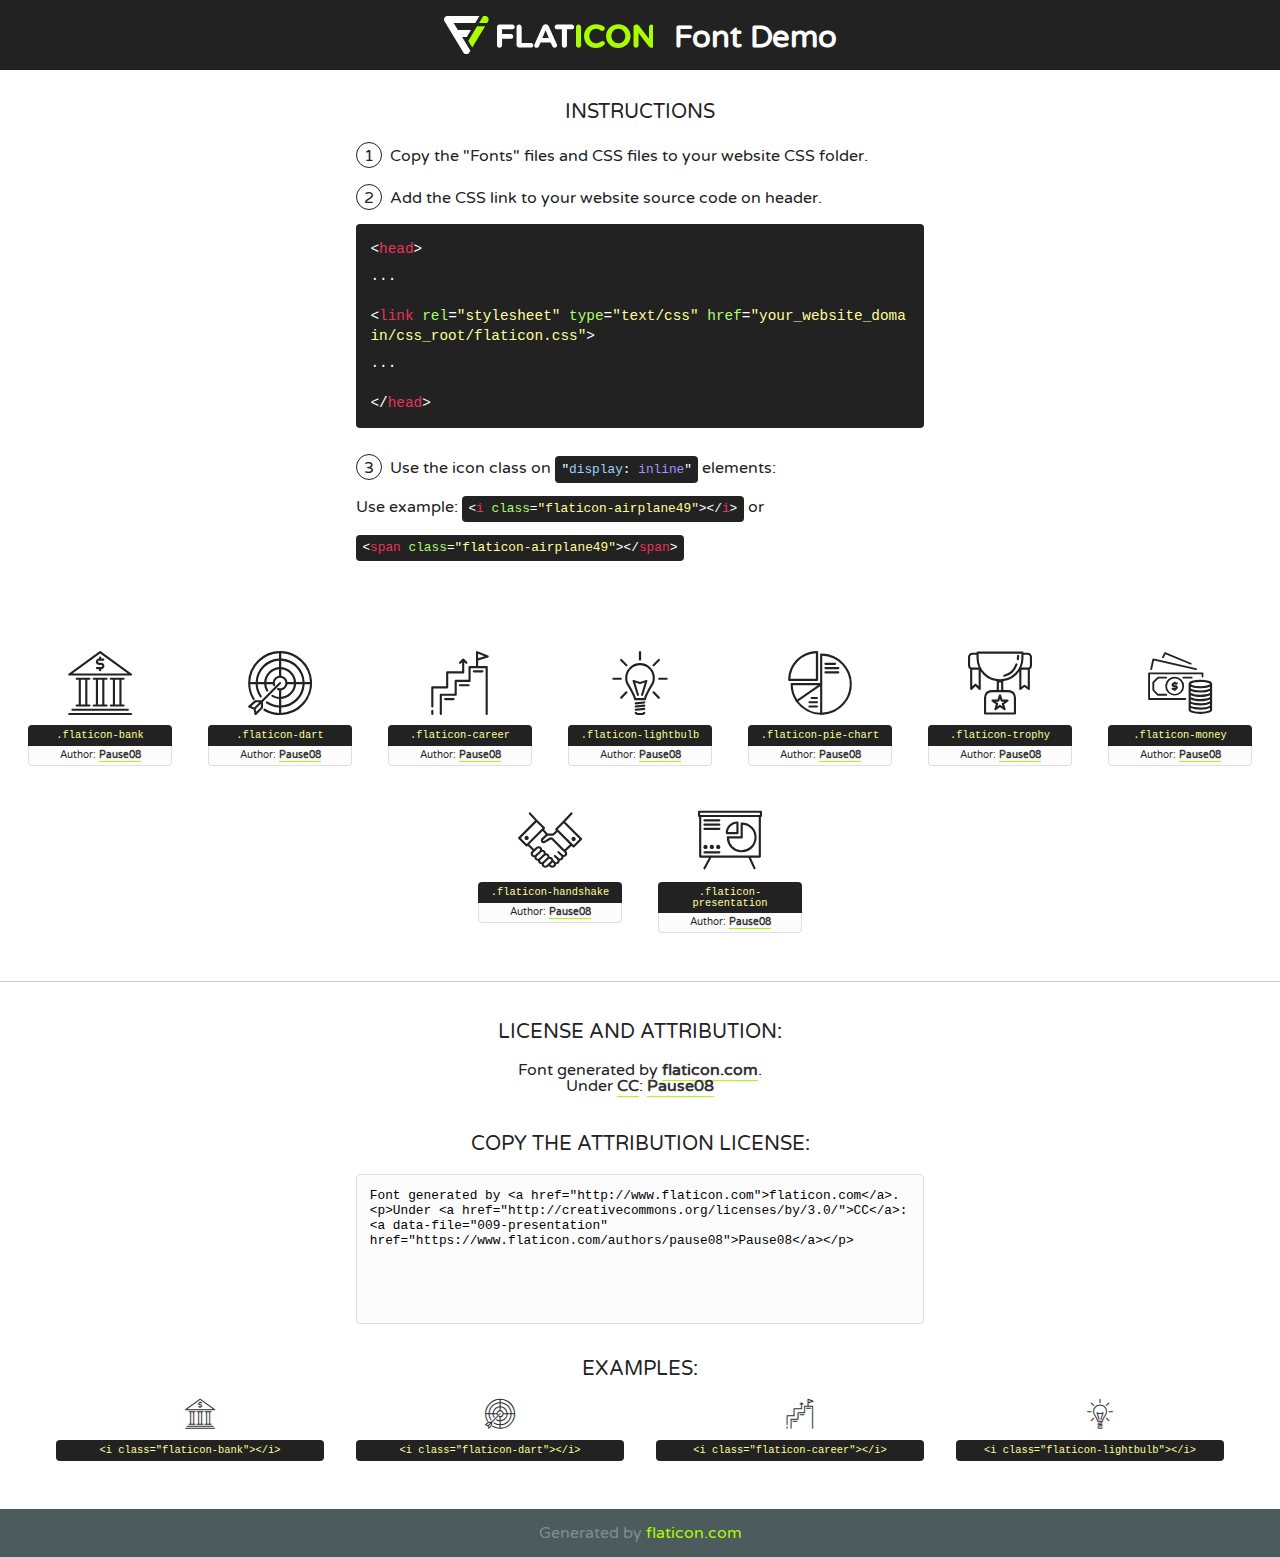
<file: fonts/flaticon-backup/font/flaticon.html>
<!DOCTYPE html>
<!--
  Flaticon icon font: Flaticon
  Creation date: 22/05/2018 03:49
-->
<html>
<!DOCTYPE html>
<html>

<head>
    <title>Flaticon WebFont</title>
    <link href="http://fonts.googleapis.com/css?family=Varela+Round" rel="stylesheet" type="text/css" />
    <link rel="stylesheet" type="text/css" href="flaticon.css">
    <meta charset="UTF-8">
    <style>
    html, body, div, span, applet, object, iframe,
    h1, h2, h3, h4, h5, h6, p, blockquote, pre,
    a, abbr, acronym, address, big, cite, code,
    del, dfn, em, img, ins, kbd, q, s, samp,
    small, strike, strong, sub, sup, tt, var,
    b, u, i, center,
    dl, dt, dd, ol, ul, li,
    fieldset, form, label, legend,
    table, caption, tbody, tfoot, thead, tr, th, td,
    article, aside, canvas, details, embed, 
    figure, figcaption, footer, header, hgroup, 
    menu, nav, output, ruby, section, summary,
    time, mark, audio, video {
        margin: 0;
        padding: 0;
        border: 0;
        font-size: 100%;
        font: inherit;
        vertical-align: baseline;
    }
    /* HTML5 display-role reset for older browsers */
    article, aside, details, figcaption, figure, 
    footer, header, hgroup, menu, nav, section {
        display: block;
    }
    body {
        line-height: 1;
    }
    ol, ul {
        list-style: none;
    }
    blockquote, q {
        quotes: none;
    }
    blockquote:before, blockquote:after,
    q:before, q:after {
        content: '';
        content: none;
    }
    table {
        border-collapse: collapse;
        border-spacing: 0;
    }
    body {
        font-family: 'Varela Round', Helvetica, Arial, sans-serif;
        font-size: 16px;
        color: #222;
    }
    a {
        color: #333;
        border-bottom: 1px solid #a9fd00;
        font-weight: bold;
        text-decoration: none;
    }
    * {
        -moz-box-sizing: border-box;
        -webkit-box-sizing: border-box;
        box-sizing: border-box;
        margin: 0;
        padding: 0;
    }
    [class^="flaticon-"]:before, [class*=" flaticon-"]:before, [class^="flaticon-"]:after, [class*=" flaticon-"]:after {
        font-family: Flaticon;
        font-size: 30px;
        font-style: normal;
        margin-left: 20px;
        color: #333;
    }
    .wrapper {
        max-width: 600px;
        margin: auto;
        padding: 0 1em;
    }
    .title {
        font-size: 1.25em;
        text-align: center;
        margin-bottom: 1em;
        text-transform: uppercase;
    }
    header {
        text-align: center;
        background-color: #222;
        color: #fff;
        padding: 1em;
    }
    header .logo {
        width: 210px;
        height: 38px;
        display: inline-block;
        vertical-align: middle;
        margin-right: 1em;
        border: none;
    }
    header strong {
        font-size: 1.95em;
        font-weight: bold;
        vertical-align: middle;
        margin-top: 5px;
        display: inline-block;
    }
    .demo {
        margin: 2em auto;
        line-height: 1.25em;
    }
    .demo ul li {
        margin-bottom: 1em;
    }
    .demo ul li .num {
        color: #222;
        border-radius: 20px;
        display: inline-block;
        width: 26px;
        padding: 3px;
        height: 26px;
        text-align: center;
        margin-right: 0.5em;
        border: 1px solid #222;
    }
    .demo ul li code {
        background-color: #222;
        border-radius: 4px;
        padding: 0.25em 0.5em;
        display: inline-block;
        color: #fff;
        font-family: Consolas,Monaco,Lucida Console,Liberation Mono,DejaVu Sans Mono,Bitstream Vera Sans Mono,Courier New, monospace;
        font-weight: lighter;
        margin-top: 1em;
        font-size: 0.8em;
        word-break: break-all;
    }
    .demo ul li code.big {
        padding: 1em;
        font-size: 0.9em;
    }
    .demo ul li code .red {
        color: #EF3159;
    }
    .demo ul li code .green {
        color: #ACFF65;
    }
    .demo ul li code .yellow {
        color: #FFFF99;
    }
    .demo ul li code .blue {
        color: #99D3FF;
    }
    .demo ul li code .purple {
        color: #A295FF;
    }
    .demo ul li code .dots {
        margin-top: 0.5em;
        display: block;
    }
    #glyphs {
        border-bottom: 1px solid #ccc;
        padding: 2em 0;
        text-align: center;
    }
    .glyph {
        display: inline-block;
        width: 9em;
        margin: 1em;
        text-align: center;
        vertical-align: top;
        background: #FFF;
    }
    .glyph .glyph-icon {
        padding: 10px;
        display: block;
        font-family:"Flaticon";
        font-size: 64px;
        line-height: 1;
    }
    .glyph .glyph-icon:before {
        font-size: 64px;
        color: #222;
        margin-left: 0;
    }
    .class-name {
        font-size: 0.65em;
        background-color: #222;
        color: #fff;
        border-radius: 4px 4px 0 0;
        padding: 0.5em;
        color: #FFFF99;
        font-family: Consolas,Monaco,Lucida Console,Liberation Mono,DejaVu Sans Mono,Bitstream Vera Sans Mono,Courier New, monospace;
    }
    .author-name {
        font-size: 0.6em;
        background-color: #fcfcfd;
        border: 1px solid #DEDEE4;
        border-top: 0;
        border-radius: 0 0 4px 4px;
        padding: 0.5em;
    }
    .class-name:last-child {
        font-size: 10px;
        color:#888;
    }
    .class-name:last-child a {
        font-size: 10px;
        color:#555;
    }
    .class-name:last-child a:hover {
        color:#a9fd00;
    }
    .glyph > input {
        display: block;
        width: 100px;
        margin: 5px auto;
        text-align: center;
        font-size: 12px;
        cursor: text;
    }
    .glyph > input.icon-input {
        font-family:"Flaticon";
        font-size: 16px;
        margin-bottom: 10px;
    }
    .attribution .title {
        margin-top: 2em;
    }
    .attribution textarea {
        background-color: #fcfcfd;
        padding: 1em;
        border: none;
        box-shadow: none;
        border: 1px solid #DEDEE4;
        border-radius: 4px;
        resize: none;
        width: 100%;
        height: 150px;
        font-size: 0.8em;
        font-family: Consolas,Monaco,Lucida Console,Liberation Mono,DejaVu Sans Mono,Bitstream Vera Sans Mono,Courier New, monospace;
        -webkit-appearance: none;
    }
    .iconsuse {
        margin: 2em auto;
        text-align: center;
        max-width: 1200px;
    }
    .iconsuse:after {
        content: '';
        display: table;
        clear: both;
    }
    .iconsuse .image {
        float: left;
        width: 25%;
        padding: 0 1em;
    }
    .iconsuse .image p {
        margin-bottom: 1em;
    }
    .iconsuse .image span {
        display: block;
        font-size: 0.65em;
        background-color: #222;
        color: #fff;
        border-radius: 4px;
        padding: 0.5em;
        color: #FFFF99;
        margin-top: 1em;
        font-family: Consolas,Monaco,Lucida Console,Liberation Mono,DejaVu Sans Mono,Bitstream Vera Sans Mono,Courier New, monospace;
    }
    #footer {
        text-align: center;
        background-color: #4C5B5C;
        color: #7c9192;
        padding: 1em;
    }
    #footer a {
        border: none;
        color: #a9fd00;
        font-weight: normal;
    }
    @media (max-width: 960px) {
        .iconsuse .image {
            width: 50%;
        }
    }
    @media (max-width: 560px) {
        .iconsuse .image {
            width: 100%;
        }
    }
    </style>
</head>

<body class="characters-off">

    <header>
        <a href="http://www.flaticon.com" target="_blank" class="logo">
            <svg version="1.1" xmlns="http://www.w3.org/2000/svg" xmlns:xlink="http://www.w3.org/1999/xlink" xmlns:a="http://ns.adobe.com/AdobeSVGViewerExtensions/3.0/" viewBox="0 0 560.875 102.036" enable-background="new 0 0 560.875 102.036" xml:space="preserve">
                <defs>
                </defs>
                <g>
                    <g class="letters">
                        <path fill="#ffffff" d="M141.596,29.675c0-3.777,2.985-6.767,6.764-6.767h34.438c3.426,0,6.15,2.728,6.15,6.15
                        c0,3.43-2.724,6.149-6.15,6.149h-27.674v13.091h23.719c3.429,0,6.151,2.724,6.151,6.15c0,3.43-2.723,6.149-6.151,6.149h-23.719
                        v17.574c0,3.773-2.986,6.761-6.764,6.761c-3.779,0-6.764-2.989-6.764-6.761V29.675z"></path>
                        <path fill="#ffffff" d="M193.844,29.149c0-3.781,2.985-6.767,6.764-6.767c3.776,0,6.763,2.985,6.763,6.767v42.957h25.039
                        c3.426,0,6.149,2.726,6.149,6.153c0,3.425-2.723,6.15-6.149,6.15h-31.802c-3.779,0-6.764-2.986-6.764-6.768V29.149z"></path>
                        <path fill="#ffffff" d="M241.891,75.71l21.438-48.407c1.492-3.341,4.215-5.357,7.906-5.357h0.792
                        c3.686,0,6.323,2.017,7.815,5.357l21.439,48.407c0.436,0.967,0.701,1.845,0.701,2.723c0,3.602-2.809,6.501-6.414,6.501
                        c-3.161,0-5.269-1.845-6.499-4.655l-4.132-9.661h-27.059l-4.301,10.102c-1.144,2.631-3.426,4.214-6.237,4.214
                        c-3.517,0-6.24-2.81-6.24-6.325C241.1,77.64,241.451,76.677,241.891,75.71z M279.932,58.666l-8.521-20.297l-8.526,20.297H279.932
                        z"></path>
                        <path fill="#ffffff" d="M314.864,35.387H301.86c-3.429,0-6.239-2.813-6.239-6.238c0-3.429,2.811-6.24,6.239-6.24h39.533
                        c3.426,0,6.237,2.811,6.237,6.24c0,3.425-2.811,6.238-6.237,6.238h-13.001v42.785c0,3.773-2.99,6.761-6.764,6.761
                        c-3.779,0-6.764-2.989-6.764-6.761V35.387z"></path>
                        <path fill="#A9FD00" d="M352.615,29.149c0-3.781,2.985-6.767,6.767-6.767c3.774,0,6.761,2.985,6.761,6.767v49.024
                        c0,3.773-2.987,6.761-6.761,6.761c-3.781,0-6.767-2.989-6.767-6.761V29.149z"></path>
                        <path fill="#A9FD00" d="M374.132,53.836v-0.179c0-17.481,13.178-31.801,32.065-31.801c9.22,0,15.459,2.458,20.557,6.238
                        c1.402,1.054,2.637,2.985,2.637,5.357c0,3.692-2.985,6.59-6.681,6.59c-1.845,0-3.071-0.702-4.044-1.319
                        c-3.776-2.813-7.729-4.393-12.562-4.393c-10.364,0-17.831,8.611-17.831,19.154v0.173c0,10.542,7.291,19.329,17.831,19.329
                        c5.715,0,9.492-1.756,13.359-4.834c1.049-0.874,2.458-1.491,4.039-1.491c3.429,0,6.325,2.813,6.325,6.236
                        c0,2.106-1.056,3.78-2.282,4.834c-5.539,4.834-12.036,7.733-21.878,7.733C387.572,85.464,374.132,71.493,374.132,53.836z"></path>
                        <path fill="#A9FD00" d="M433.009,53.836v-0.179c0-17.481,13.79-31.801,32.766-31.801c18.981,0,32.592,14.143,32.592,31.628v0.173
                        c0,17.483-13.785,31.807-32.769,31.807C446.625,85.464,433.009,71.32,433.009,53.836z M484.224,53.836v-0.179
                        c0-10.539-7.725-19.326-18.626-19.326c-10.893,0-18.449,8.611-18.449,19.154v0.173c0,10.542,7.73,19.329,18.626,19.329
                        C476.676,72.986,484.224,64.378,484.224,53.836z"></path>
                        <path fill="#A9FD00" d="M506.233,29.321c0-3.774,2.99-6.763,6.767-6.763h1.401c3.252,0,5.183,1.583,7.029,3.953l26.093,34.265
                        V29.059c0-3.692,2.99-6.677,6.681-6.677c3.683,0,6.671,2.985,6.671,6.677v48.934c0,3.78-2.987,6.765-6.764,6.765h-0.436
                        c-3.257,0-5.188-1.581-7.034-3.953l-27.056-35.492v32.944c0,3.687-2.985,6.676-6.678,6.676c-3.683,0-6.673-2.989-6.673-6.676
                        V29.321z"></path>
                    </g>
                    <g class="insignia">
                        <path fill="#ffffff" d="M48.372,56.137h12.517l11.156-18.537H37.186L25.688,18.539h57.825L94.668,0H9.271
                        C5.925,0,2.842,1.801,1.198,4.716c-1.644,2.907-1.593,6.482,0.134,9.343l50.38,83.501c1.678,2.781,4.689,4.476,7.938,4.476
                        c3.246,0,6.257-1.695,7.935-4.476l2.898-4.804L48.372,56.137z"></path>
                        <g class="i">
                            <path fill="#A9FD00" d="M93.575,18.539h0.031v0.004l21.652,0.004l2.705-4.488c1.727-2.861,1.778-6.436,0.133-9.343
                            C116.454,1.801,113.371,0,110.026,0h-5.294L93.575,18.539z"></path>
                            <polygon fill="#A9FD00" points="88.291,27.356 64.725,66.486 75.519,84.404 109.942,27.356"></polygon>
                        </g>
                    </g>
                </g>
            </svg>
        </a>
        <strong>Font Demo</strong>
    </header>


    <section class="demo wrapper">

        <p class="title">Instructions</p>

        <ul>
            <li>
                <span class="num">1</span>Copy the "Fonts" files and CSS files to your website CSS folder.
            </li>
            <li>
                <span class="num">2</span>Add the CSS link to your website source code on header.
                <code class="big">
                    &lt;<span class="red">head</span>&gt;
                    <br/><span class="dots">...</span>
                    <br/>&lt;<span class="red">link</span> <span class="green">rel</span>=<span class="yellow">"stylesheet"</span> <span class="green">type</span>=<span class="yellow">"text/css"</span> <span class="green">href</span>=<span class="yellow">"your_website_domain/css_root/flaticon.css"</span>&gt;
                    <br/><span class="dots">...</span>
                    <br/>&lt;/<span class="red">head</span>&gt;
                </code>
            </li>

            <li>
                <p>
                    <span class="num">3</span>Use the icon class on <code>"<span class="blue">display</span>:<span class="purple"> inline</span>"</code> elements:
                    <br />
                    Use example: <code>&lt;<span class="red">i</span> <span class="green">class</span>=<span class="yellow">&quot;flaticon-airplane49&quot;</span>&gt;&lt;/<span class="red">i</span>&gt;</code> or <code>&lt;<span class="red">span</span> <span class="green">class</span>=<span class="yellow">&quot;flaticon-airplane49&quot;</span>&gt;&lt;/<span class="red">span</span>&gt;</code>
            </li>
        </ul>

    </section>




   <section id="glyphs">          
    
      
        <div class="glyph"><div class="glyph-icon flaticon-bank"></div>
            <div class="class-name">.flaticon-bank</div>
            <div class="author-name">Author: <a data-file="001-bank" href="https://www.flaticon.com/authors/pause08">Pause08</a> </div> 
        </div>        
        
        <div class="glyph"><div class="glyph-icon flaticon-dart"></div>
            <div class="class-name">.flaticon-dart</div>
            <div class="author-name">Author: <a data-file="002-dart" href="https://www.flaticon.com/authors/pause08">Pause08</a> </div> 
        </div>        
        
        <div class="glyph"><div class="glyph-icon flaticon-career"></div>
            <div class="class-name">.flaticon-career</div>
            <div class="author-name">Author: <a data-file="003-career" href="https://www.flaticon.com/authors/pause08">Pause08</a> </div> 
        </div>        
        
        <div class="glyph"><div class="glyph-icon flaticon-lightbulb"></div>
            <div class="class-name">.flaticon-lightbulb</div>
            <div class="author-name">Author: <a data-file="004-lightbulb" href="https://www.flaticon.com/authors/pause08">Pause08</a> </div> 
        </div>        
        
        <div class="glyph"><div class="glyph-icon flaticon-pie-chart"></div>
            <div class="class-name">.flaticon-pie-chart</div>
            <div class="author-name">Author: <a data-file="005-pie-chart" href="https://www.flaticon.com/authors/pause08">Pause08</a> </div> 
        </div>        
        
        <div class="glyph"><div class="glyph-icon flaticon-trophy"></div>
            <div class="class-name">.flaticon-trophy</div>
            <div class="author-name">Author: <a data-file="006-trophy" href="https://www.flaticon.com/authors/pause08">Pause08</a> </div> 
        </div>        
        
        <div class="glyph"><div class="glyph-icon flaticon-money"></div>
            <div class="class-name">.flaticon-money</div>
            <div class="author-name">Author: <a data-file="007-money" href="https://www.flaticon.com/authors/pause08">Pause08</a> </div> 
        </div>        
        
        <div class="glyph"><div class="glyph-icon flaticon-handshake"></div>
            <div class="class-name">.flaticon-handshake</div>
            <div class="author-name">Author: <a data-file="008-handshake" href="https://www.flaticon.com/authors/pause08">Pause08</a> </div> 
        </div>        
        
        <div class="glyph"><div class="glyph-icon flaticon-presentation"></div>
            <div class="class-name">.flaticon-presentation</div>
            <div class="author-name">Author: <a data-file="009-presentation" href="https://www.flaticon.com/authors/pause08">Pause08</a> </div> 
        </div>        
        

    </section>



    <section class="attribution wrapper"   style="text-align:center;">

      <div class="title">License and attribution:</div><div class="attrDiv">Font generated by <a href="http://www.flaticon.com">flaticon.com</a>. <div><p>Under <a href="http://creativecommons.org/licenses/by/3.0/">CC</a>: <a data-file="009-presentation" href="https://www.flaticon.com/authors/pause08">Pause08</a></p>  </div>
      </div>
      <div class="title">Copy the Attribution License:</div>

    <textarea onclick="this.focus();this.select();">Font generated by &lt;a href=&quot;http://www.flaticon.com&quot;&gt;flaticon.com&lt;/a&gt;. <p>Under <a href="http://creativecommons.org/licenses/by/3.0/">CC</a>: <a data-file="009-presentation" href="https://www.flaticon.com/authors/pause08">Pause08</a></p>  
     </textarea>

    </section>

    <section class="iconsuse">

          <div class="title">Examples:</div>            
             
            <div class="image">
                <p>
                    <i class="glyph-icon flaticon-bank"></i> 
                    <span>&lt;i class=&quot;flaticon-bank&quot;&gt;&lt;/i&gt;</span>
                </p>
            </div>
            
            <div class="image">
                <p>
                    <i class="glyph-icon flaticon-dart"></i> 
                    <span>&lt;i class=&quot;flaticon-dart&quot;&gt;&lt;/i&gt;</span>
                </p>
            </div>
            
            <div class="image">
                <p>
                    <i class="glyph-icon flaticon-career"></i> 
                    <span>&lt;i class=&quot;flaticon-career&quot;&gt;&lt;/i&gt;</span>
                </p>
            </div>
            
            <div class="image">
                <p>
                    <i class="glyph-icon flaticon-lightbulb"></i> 
                    <span>&lt;i class=&quot;flaticon-lightbulb&quot;&gt;&lt;/i&gt;</span>
                </p>
            </div>
                       
        </div>
                            
    </section>

<div id="footer">
    <div>Generated by <a href="http://www.flaticon.com">flaticon.com</a>
    </div>
</div>



</body>
</html>
</file>
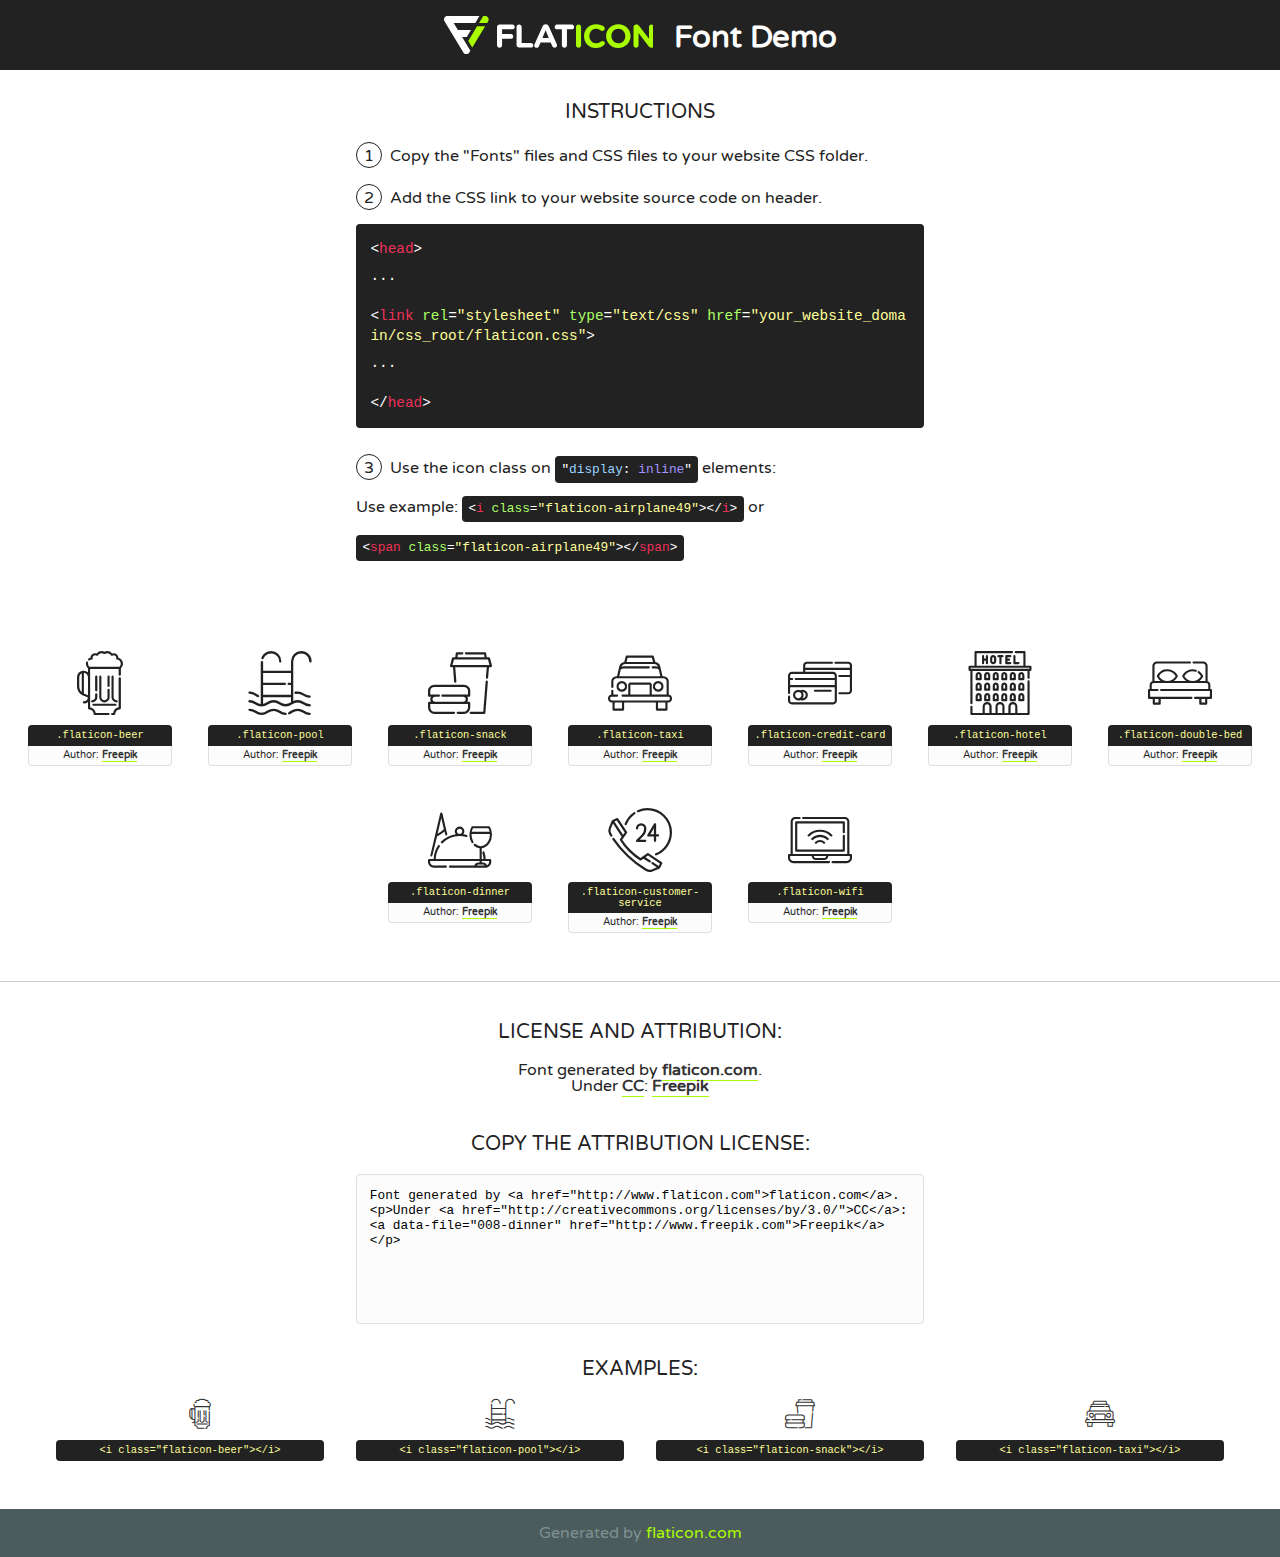
<file: fonts/flaticon/font/flaticon.html>
<!DOCTYPE html>
<!--
  Flaticon icon font: Flaticon
  Creation date: 05/06/2018 03:51
-->
<html>
<!DOCTYPE html>
<html>

<head>
    <title>Flaticon WebFont</title>
    <link href="http://fonts.googleapis.com/css?family=Varela+Round" rel="stylesheet" type="text/css" />
    <link rel="stylesheet" type="text/css" href="flaticon.css">
    <meta charset="UTF-8">
    <style>
    html, body, div, span, applet, object, iframe,
    h1, h2, h3, h4, h5, h6, p, blockquote, pre,
    a, abbr, acronym, address, big, cite, code,
    del, dfn, em, img, ins, kbd, q, s, samp,
    small, strike, strong, sub, sup, tt, var,
    b, u, i, center,
    dl, dt, dd, ol, ul, li,
    fieldset, form, label, legend,
    table, caption, tbody, tfoot, thead, tr, th, td,
    article, aside, canvas, details, embed, 
    figure, figcaption, footer, header, hgroup, 
    menu, nav, output, ruby, section, summary,
    time, mark, audio, video {
        margin: 0;
        padding: 0;
        border: 0;
        font-size: 100%;
        font: inherit;
        vertical-align: baseline;
    }
    /* HTML5 display-role reset for older browsers */
    article, aside, details, figcaption, figure, 
    footer, header, hgroup, menu, nav, section {
        display: block;
    }
    body {
        line-height: 1;
    }
    ol, ul {
        list-style: none;
    }
    blockquote, q {
        quotes: none;
    }
    blockquote:before, blockquote:after,
    q:before, q:after {
        content: '';
        content: none;
    }
    table {
        border-collapse: collapse;
        border-spacing: 0;
    }
    body {
        font-family: 'Varela Round', Helvetica, Arial, sans-serif;
        font-size: 16px;
        color: #222;
    }
    a {
        color: #333;
        border-bottom: 1px solid #a9fd00;
        font-weight: bold;
        text-decoration: none;
    }
    * {
        -moz-box-sizing: border-box;
        -webkit-box-sizing: border-box;
        box-sizing: border-box;
        margin: 0;
        padding: 0;
    }
    [class^="flaticon-"]:before, [class*=" flaticon-"]:before, [class^="flaticon-"]:after, [class*=" flaticon-"]:after {
        font-family: Flaticon;
        font-size: 30px;
        font-style: normal;
        margin-left: 20px;
        color: #333;
    }
    .wrapper {
        max-width: 600px;
        margin: auto;
        padding: 0 1em;
    }
    .title {
        font-size: 1.25em;
        text-align: center;
        margin-bottom: 1em;
        text-transform: uppercase;
    }
    header {
        text-align: center;
        background-color: #222;
        color: #fff;
        padding: 1em;
    }
    header .logo {
        width: 210px;
        height: 38px;
        display: inline-block;
        vertical-align: middle;
        margin-right: 1em;
        border: none;
    }
    header strong {
        font-size: 1.95em;
        font-weight: bold;
        vertical-align: middle;
        margin-top: 5px;
        display: inline-block;
    }
    .demo {
        margin: 2em auto;
        line-height: 1.25em;
    }
    .demo ul li {
        margin-bottom: 1em;
    }
    .demo ul li .num {
        color: #222;
        border-radius: 20px;
        display: inline-block;
        width: 26px;
        padding: 3px;
        height: 26px;
        text-align: center;
        margin-right: 0.5em;
        border: 1px solid #222;
    }
    .demo ul li code {
        background-color: #222;
        border-radius: 4px;
        padding: 0.25em 0.5em;
        display: inline-block;
        color: #fff;
        font-family: Consolas,Monaco,Lucida Console,Liberation Mono,DejaVu Sans Mono,Bitstream Vera Sans Mono,Courier New, monospace;
        font-weight: lighter;
        margin-top: 1em;
        font-size: 0.8em;
        word-break: break-all;
    }
    .demo ul li code.big {
        padding: 1em;
        font-size: 0.9em;
    }
    .demo ul li code .red {
        color: #EF3159;
    }
    .demo ul li code .green {
        color: #ACFF65;
    }
    .demo ul li code .yellow {
        color: #FFFF99;
    }
    .demo ul li code .blue {
        color: #99D3FF;
    }
    .demo ul li code .purple {
        color: #A295FF;
    }
    .demo ul li code .dots {
        margin-top: 0.5em;
        display: block;
    }
    #glyphs {
        border-bottom: 1px solid #ccc;
        padding: 2em 0;
        text-align: center;
    }
    .glyph {
        display: inline-block;
        width: 9em;
        margin: 1em;
        text-align: center;
        vertical-align: top;
        background: #FFF;
    }
    .glyph .glyph-icon {
        padding: 10px;
        display: block;
        font-family:"Flaticon";
        font-size: 64px;
        line-height: 1;
    }
    .glyph .glyph-icon:before {
        font-size: 64px;
        color: #222;
        margin-left: 0;
    }
    .class-name {
        font-size: 0.65em;
        background-color: #222;
        color: #fff;
        border-radius: 4px 4px 0 0;
        padding: 0.5em;
        color: #FFFF99;
        font-family: Consolas,Monaco,Lucida Console,Liberation Mono,DejaVu Sans Mono,Bitstream Vera Sans Mono,Courier New, monospace;
    }
    .author-name {
        font-size: 0.6em;
        background-color: #fcfcfd;
        border: 1px solid #DEDEE4;
        border-top: 0;
        border-radius: 0 0 4px 4px;
        padding: 0.5em;
    }
    .class-name:last-child {
        font-size: 10px;
        color:#888;
    }
    .class-name:last-child a {
        font-size: 10px;
        color:#555;
    }
    .class-name:last-child a:hover {
        color:#a9fd00;
    }
    .glyph > input {
        display: block;
        width: 100px;
        margin: 5px auto;
        text-align: center;
        font-size: 12px;
        cursor: text;
    }
    .glyph > input.icon-input {
        font-family:"Flaticon";
        font-size: 16px;
        margin-bottom: 10px;
    }
    .attribution .title {
        margin-top: 2em;
    }
    .attribution textarea {
        background-color: #fcfcfd;
        padding: 1em;
        border: none;
        box-shadow: none;
        border: 1px solid #DEDEE4;
        border-radius: 4px;
        resize: none;
        width: 100%;
        height: 150px;
        font-size: 0.8em;
        font-family: Consolas,Monaco,Lucida Console,Liberation Mono,DejaVu Sans Mono,Bitstream Vera Sans Mono,Courier New, monospace;
        -webkit-appearance: none;
    }
    .iconsuse {
        margin: 2em auto;
        text-align: center;
        max-width: 1200px;
    }
    .iconsuse:after {
        content: '';
        display: table;
        clear: both;
    }
    .iconsuse .image {
        float: left;
        width: 25%;
        padding: 0 1em;
    }
    .iconsuse .image p {
        margin-bottom: 1em;
    }
    .iconsuse .image span {
        display: block;
        font-size: 0.65em;
        background-color: #222;
        color: #fff;
        border-radius: 4px;
        padding: 0.5em;
        color: #FFFF99;
        margin-top: 1em;
        font-family: Consolas,Monaco,Lucida Console,Liberation Mono,DejaVu Sans Mono,Bitstream Vera Sans Mono,Courier New, monospace;
    }
    #footer {
        text-align: center;
        background-color: #4C5B5C;
        color: #7c9192;
        padding: 1em;
    }
    #footer a {
        border: none;
        color: #a9fd00;
        font-weight: normal;
    }
    @media (max-width: 960px) {
        .iconsuse .image {
            width: 50%;
        }
    }
    @media (max-width: 560px) {
        .iconsuse .image {
            width: 100%;
        }
    }
    </style>
</head>

<body class="characters-off">

    <header>
        <a href="http://www.flaticon.com" target="_blank" class="logo">
            <svg version="1.1" xmlns="http://www.w3.org/2000/svg" xmlns:xlink="http://www.w3.org/1999/xlink" xmlns:a="http://ns.adobe.com/AdobeSVGViewerExtensions/3.0/" viewBox="0 0 560.875 102.036" enable-background="new 0 0 560.875 102.036" xml:space="preserve">
                <defs>
                </defs>
                <g>
                    <g class="letters">
                        <path fill="#ffffff" d="M141.596,29.675c0-3.777,2.985-6.767,6.764-6.767h34.438c3.426,0,6.15,2.728,6.15,6.15
                        c0,3.43-2.724,6.149-6.15,6.149h-27.674v13.091h23.719c3.429,0,6.151,2.724,6.151,6.15c0,3.43-2.723,6.149-6.151,6.149h-23.719
                        v17.574c0,3.773-2.986,6.761-6.764,6.761c-3.779,0-6.764-2.989-6.764-6.761V29.675z"></path>
                        <path fill="#ffffff" d="M193.844,29.149c0-3.781,2.985-6.767,6.764-6.767c3.776,0,6.763,2.985,6.763,6.767v42.957h25.039
                        c3.426,0,6.149,2.726,6.149,6.153c0,3.425-2.723,6.15-6.149,6.15h-31.802c-3.779,0-6.764-2.986-6.764-6.768V29.149z"></path>
                        <path fill="#ffffff" d="M241.891,75.71l21.438-48.407c1.492-3.341,4.215-5.357,7.906-5.357h0.792
                        c3.686,0,6.323,2.017,7.815,5.357l21.439,48.407c0.436,0.967,0.701,1.845,0.701,2.723c0,3.602-2.809,6.501-6.414,6.501
                        c-3.161,0-5.269-1.845-6.499-4.655l-4.132-9.661h-27.059l-4.301,10.102c-1.144,2.631-3.426,4.214-6.237,4.214
                        c-3.517,0-6.24-2.81-6.24-6.325C241.1,77.64,241.451,76.677,241.891,75.71z M279.932,58.666l-8.521-20.297l-8.526,20.297H279.932
                        z"></path>
                        <path fill="#ffffff" d="M314.864,35.387H301.86c-3.429,0-6.239-2.813-6.239-6.238c0-3.429,2.811-6.24,6.239-6.24h39.533
                        c3.426,0,6.237,2.811,6.237,6.24c0,3.425-2.811,6.238-6.237,6.238h-13.001v42.785c0,3.773-2.99,6.761-6.764,6.761
                        c-3.779,0-6.764-2.989-6.764-6.761V35.387z"></path>
                        <path fill="#A9FD00" d="M352.615,29.149c0-3.781,2.985-6.767,6.767-6.767c3.774,0,6.761,2.985,6.761,6.767v49.024
                        c0,3.773-2.987,6.761-6.761,6.761c-3.781,0-6.767-2.989-6.767-6.761V29.149z"></path>
                        <path fill="#A9FD00" d="M374.132,53.836v-0.179c0-17.481,13.178-31.801,32.065-31.801c9.22,0,15.459,2.458,20.557,6.238
                        c1.402,1.054,2.637,2.985,2.637,5.357c0,3.692-2.985,6.59-6.681,6.59c-1.845,0-3.071-0.702-4.044-1.319
                        c-3.776-2.813-7.729-4.393-12.562-4.393c-10.364,0-17.831,8.611-17.831,19.154v0.173c0,10.542,7.291,19.329,17.831,19.329
                        c5.715,0,9.492-1.756,13.359-4.834c1.049-0.874,2.458-1.491,4.039-1.491c3.429,0,6.325,2.813,6.325,6.236
                        c0,2.106-1.056,3.78-2.282,4.834c-5.539,4.834-12.036,7.733-21.878,7.733C387.572,85.464,374.132,71.493,374.132,53.836z"></path>
                        <path fill="#A9FD00" d="M433.009,53.836v-0.179c0-17.481,13.79-31.801,32.766-31.801c18.981,0,32.592,14.143,32.592,31.628v0.173
                        c0,17.483-13.785,31.807-32.769,31.807C446.625,85.464,433.009,71.32,433.009,53.836z M484.224,53.836v-0.179
                        c0-10.539-7.725-19.326-18.626-19.326c-10.893,0-18.449,8.611-18.449,19.154v0.173c0,10.542,7.73,19.329,18.626,19.329
                        C476.676,72.986,484.224,64.378,484.224,53.836z"></path>
                        <path fill="#A9FD00" d="M506.233,29.321c0-3.774,2.99-6.763,6.767-6.763h1.401c3.252,0,5.183,1.583,7.029,3.953l26.093,34.265
                        V29.059c0-3.692,2.99-6.677,6.681-6.677c3.683,0,6.671,2.985,6.671,6.677v48.934c0,3.78-2.987,6.765-6.764,6.765h-0.436
                        c-3.257,0-5.188-1.581-7.034-3.953l-27.056-35.492v32.944c0,3.687-2.985,6.676-6.678,6.676c-3.683,0-6.673-2.989-6.673-6.676
                        V29.321z"></path>
                    </g>
                    <g class="insignia">
                        <path fill="#ffffff" d="M48.372,56.137h12.517l11.156-18.537H37.186L25.688,18.539h57.825L94.668,0H9.271
                        C5.925,0,2.842,1.801,1.198,4.716c-1.644,2.907-1.593,6.482,0.134,9.343l50.38,83.501c1.678,2.781,4.689,4.476,7.938,4.476
                        c3.246,0,6.257-1.695,7.935-4.476l2.898-4.804L48.372,56.137z"></path>
                        <g class="i">
                            <path fill="#A9FD00" d="M93.575,18.539h0.031v0.004l21.652,0.004l2.705-4.488c1.727-2.861,1.778-6.436,0.133-9.343
                            C116.454,1.801,113.371,0,110.026,0h-5.294L93.575,18.539z"></path>
                            <polygon fill="#A9FD00" points="88.291,27.356 64.725,66.486 75.519,84.404 109.942,27.356"></polygon>
                        </g>
                    </g>
                </g>
            </svg>
        </a>
        <strong>Font Demo</strong>
    </header>


    <section class="demo wrapper">

        <p class="title">Instructions</p>

        <ul>
            <li>
                <span class="num">1</span>Copy the "Fonts" files and CSS files to your website CSS folder.
            </li>
            <li>
                <span class="num">2</span>Add the CSS link to your website source code on header.
                <code class="big">
                    &lt;<span class="red">head</span>&gt;
                    <br/><span class="dots">...</span>
                    <br/>&lt;<span class="red">link</span> <span class="green">rel</span>=<span class="yellow">"stylesheet"</span> <span class="green">type</span>=<span class="yellow">"text/css"</span> <span class="green">href</span>=<span class="yellow">"your_website_domain/css_root/flaticon.css"</span>&gt;
                    <br/><span class="dots">...</span>
                    <br/>&lt;/<span class="red">head</span>&gt;
                </code>
            </li>

            <li>
                <p>
                    <span class="num">3</span>Use the icon class on <code>"<span class="blue">display</span>:<span class="purple"> inline</span>"</code> elements:
                    <br />
                    Use example: <code>&lt;<span class="red">i</span> <span class="green">class</span>=<span class="yellow">&quot;flaticon-airplane49&quot;</span>&gt;&lt;/<span class="red">i</span>&gt;</code> or <code>&lt;<span class="red">span</span> <span class="green">class</span>=<span class="yellow">&quot;flaticon-airplane49&quot;</span>&gt;&lt;/<span class="red">span</span>&gt;</code>
            </li>
        </ul>

    </section>




   <section id="glyphs">          
    
      
        <div class="glyph"><div class="glyph-icon flaticon-beer"></div>
            <div class="class-name">.flaticon-beer</div>
            <div class="author-name">Author: <a data-file="001-beer" href="http://www.freepik.com">Freepik</a> </div> 
        </div>        
        
        <div class="glyph"><div class="glyph-icon flaticon-pool"></div>
            <div class="class-name">.flaticon-pool</div>
            <div class="author-name">Author: <a data-file="002-pool" href="http://www.freepik.com">Freepik</a> </div> 
        </div>        
        
        <div class="glyph"><div class="glyph-icon flaticon-snack"></div>
            <div class="class-name">.flaticon-snack</div>
            <div class="author-name">Author: <a data-file="003-snack" href="http://www.freepik.com">Freepik</a> </div> 
        </div>        
        
        <div class="glyph"><div class="glyph-icon flaticon-taxi"></div>
            <div class="class-name">.flaticon-taxi</div>
            <div class="author-name">Author: <a data-file="004-taxi" href="http://www.freepik.com">Freepik</a> </div> 
        </div>        
        
        <div class="glyph"><div class="glyph-icon flaticon-credit-card"></div>
            <div class="class-name">.flaticon-credit-card</div>
            <div class="author-name">Author: <a data-file="005-credit-card" href="http://www.freepik.com">Freepik</a> </div> 
        </div>        
        
        <div class="glyph"><div class="glyph-icon flaticon-hotel"></div>
            <div class="class-name">.flaticon-hotel</div>
            <div class="author-name">Author: <a data-file="006-hotel" href="http://www.freepik.com">Freepik</a> </div> 
        </div>        
        
        <div class="glyph"><div class="glyph-icon flaticon-double-bed"></div>
            <div class="class-name">.flaticon-double-bed</div>
            <div class="author-name">Author: <a data-file="007-double-bed" href="http://www.freepik.com">Freepik</a> </div> 
        </div>        
        
        <div class="glyph"><div class="glyph-icon flaticon-dinner"></div>
            <div class="class-name">.flaticon-dinner</div>
            <div class="author-name">Author: <a data-file="008-dinner" href="http://www.freepik.com">Freepik</a> </div> 
        </div>        
        
        <div class="glyph"><div class="glyph-icon flaticon-customer-service"></div>
            <div class="class-name">.flaticon-customer-service</div>
            <div class="author-name">Author: <a data-file="009-customer-service" href="http://www.freepik.com">Freepik</a> </div> 
        </div>        
        
        <div class="glyph"><div class="glyph-icon flaticon-wifi"></div>
            <div class="class-name">.flaticon-wifi</div>
            <div class="author-name">Author: <a data-file="010-wifi" href="http://www.freepik.com">Freepik</a> </div> 
        </div>        
        

    </section>



    <section class="attribution wrapper"   style="text-align:center;">

      <div class="title">License and attribution:</div><div class="attrDiv">Font generated by <a href="http://www.flaticon.com">flaticon.com</a>. <div><p>Under <a href="http://creativecommons.org/licenses/by/3.0/">CC</a>: <a data-file="008-dinner" href="http://www.freepik.com">Freepik</a></p>  </div>
      </div>
      <div class="title">Copy the Attribution License:</div>

    <textarea onclick="this.focus();this.select();">Font generated by &lt;a href=&quot;http://www.flaticon.com&quot;&gt;flaticon.com&lt;/a&gt;. <p>Under <a href="http://creativecommons.org/licenses/by/3.0/">CC</a>: <a data-file="008-dinner" href="http://www.freepik.com">Freepik</a></p>  
     </textarea>

    </section>

    <section class="iconsuse">

          <div class="title">Examples:</div>            
             
            <div class="image">
                <p>
                    <i class="glyph-icon flaticon-beer"></i> 
                    <span>&lt;i class=&quot;flaticon-beer&quot;&gt;&lt;/i&gt;</span>
                </p>
            </div>
            
            <div class="image">
                <p>
                    <i class="glyph-icon flaticon-pool"></i> 
                    <span>&lt;i class=&quot;flaticon-pool&quot;&gt;&lt;/i&gt;</span>
                </p>
            </div>
            
            <div class="image">
                <p>
                    <i class="glyph-icon flaticon-snack"></i> 
                    <span>&lt;i class=&quot;flaticon-snack&quot;&gt;&lt;/i&gt;</span>
                </p>
            </div>
            
            <div class="image">
                <p>
                    <i class="glyph-icon flaticon-taxi"></i> 
                    <span>&lt;i class=&quot;flaticon-taxi&quot;&gt;&lt;/i&gt;</span>
                </p>
            </div>
                       
        </div>
                            
    </section>

<div id="footer">
    <div>Generated by <a href="http://www.flaticon.com">flaticon.com</a>
    </div>
</div>



</body>
</html>
</file>
<file: css/flaticon.css>
/*
    Flaticon icon font: Flaticon
    Creation date: 05/06/2018 03:51
    */

@font-face {
  font-family: "Flaticon";
  src: url("../fonts/flaticon/font/Flaticon.eot");
  src: url("../fonts/flaticon/font/Flaticon.eot?#iefix") format("embedded-opentype"),
       url("../fonts/flaticon/font/Flaticon.woff") format("woff"),
       url("../fonts/flaticon/font/Flaticon.ttf") format("truetype"),
       url("../fonts/flaticon/font/Flaticon.svg#Flaticon") format("svg");
  font-weight: normal;
  font-style: normal;
}

@media screen and (-webkit-min-device-pixel-ratio:0) {
  @font-face {
    font-family: "Flaticon";
    src: url("../fonts/flaticon/font/Flaticon.svg#Flaticon") format("svg");
  }
}

[class^="flaticon-"]:before, [class*=" flaticon-"]:before,
[class^="flaticon-"]:after, [class*=" flaticon-"]:after {   
  font-family: Flaticon;
  font-style: normal;
  font-weight: normal;
  font-variant: normal;
  text-transform: none;
  line-height: 1;

  /* Better Font Rendering =========== */
  -webkit-font-smoothing: antialiased;
  -moz-osx-font-smoothing: grayscale;
}

.flaticon-beer:before { content: "\f100"; }
.flaticon-pool:before { content: "\f101"; }
.flaticon-snack:before { content: "\f102"; }
.flaticon-taxi:before { content: "\f103"; }
.flaticon-credit-card:before { content: "\f104"; }
.flaticon-hotel:before { content: "\f105"; }
.flaticon-double-bed:before { content: "\f106"; }
.flaticon-dinner:before { content: "\f107"; }
.flaticon-customer-service:before { content: "\f108"; }
.flaticon-wifi:before { content: "\f109"; }
</file>
<file: css/icomoon.css>
@font-face {
  font-family: 'icomoon';
  src:  url('../fonts/icomoon/icomoon.eot?6tt51o');
  src:  url('../fonts/icomoon/icomoon.eot?6tt51o#iefix') format('embedded-opentype'),
    url('../fonts/icomoon/icomoon.ttf?6tt51o') format('truetype'),
    url('../fonts/icomoon/icomoon.woff?6tt51o') format('woff'),
    url('../fonts/icomoon/icomoon.svg?6tt51o#icomoon') format('svg');
  font-weight: normal;
  font-style: normal;
}

[class^="icon-"], [class*=" icon-"] {
  /* use !important to prevent issues with browser extensions that change fonts */
  font-family: 'icomoon' !important;
  speak: none;
  font-style: normal;
  font-weight: normal;
  font-variant: normal;
  text-transform: none;
  line-height: 1;

  /* Better Font Rendering =========== */
  -webkit-font-smoothing: antialiased;
  -moz-osx-font-smoothing: grayscale;
}

.icon-asterisk:before {
  content: "\f069";
}
.icon-plus:before {
  content: "\f067";
}
.icon-question:before {
  content: "\f128";
}
.icon-minus:before {
  content: "\f068";
}
.icon-glass:before {
  content: "\f000";
}
.icon-music:before {
  content: "\f001";
}
.icon-search:before {
  content: "\f002";
}
.icon-envelope-o:before {
  content: "\f003";
}
.icon-heart:before {
  content: "\f004";
}
.icon-star:before {
  content: "\f005";
}
.icon-star-o:before {
  content: "\f006";
}
.icon-user:before {
  content: "\f007";
}
.icon-film:before {
  content: "\f008";
}
.icon-th-large:before {
  content: "\f009";
}
.icon-th:before {
  content: "\f00a";
}
.icon-th-list:before {
  content: "\f00b";
}
.icon-check:before {
  content: "\f00c";
}
.icon-close:before {
  content: "\f00d";
}
.icon-remove:before {
  content: "\f00d";
}
.icon-times:before {
  content: "\f00d";
}
.icon-search-plus:before {
  content: "\f00e";
}
.icon-search-minus:before {
  content: "\f010";
}
.icon-power-off:before {
  content: "\f011";
}
.icon-signal:before {
  content: "\f012";
}
.icon-cog:before {
  content: "\f013";
}
.icon-gear:before {
  content: "\f013";
}
.icon-trash-o:before {
  content: "\f014";
}
.icon-home:before {
  content: "\f015";
}
.icon-file-o:before {
  content: "\f016";
}
.icon-clock-o:before {
  content: "\f017";
}
.icon-road:before {
  content: "\f018";
}
.icon-download:before {
  content: "\f019";
}
.icon-arrow-circle-o-down:before {
  content: "\f01a";
}
.icon-arrow-circle-o-up:before {
  content: "\f01b";
}
.icon-inbox:before {
  content: "\f01c";
}
.icon-play-circle-o:before {
  content: "\f01d";
}
.icon-repeat:before {
  content: "\f01e";
}
.icon-rotate-right:before {
  content: "\f01e";
}
.icon-refresh:before {
  content: "\f021";
}
.icon-list-alt:before {
  content: "\f022";
}
.icon-lock:before {
  content: "\f023";
}
.icon-flag:before {
  content: "\f024";
}
.icon-headphones:before {
  content: "\f025";
}
.icon-volume-off:before {
  content: "\f026";
}
.icon-volume-down:before {
  content: "\f027";
}
.icon-volume-up:before {
  content: "\f028";
}
.icon-qrcode:before {
  content: "\f029";
}
.icon-barcode:before {
  content: "\f02a";
}
.icon-tag:before {
  content: "\f02b";
}
.icon-tags:before {
  content: "\f02c";
}
.icon-book:before {
  content: "\f02d";
}
.icon-bookmark:before {
  content: "\f02e";
}
.icon-print:before {
  content: "\f02f";
}
.icon-camera:before {
  content: "\f030";
}
.icon-font:before {
  content: "\f031";
}
.icon-bold:before {
  content: "\f032";
}
.icon-italic:before {
  content: "\f033";
}
.icon-text-height:before {
  content: "\f034";
}
.icon-text-width:before {
  content: "\f035";
}
.icon-align-left:before {
  content: "\f036";
}
.icon-align-center:before {
  content: "\f037";
}
.icon-align-right:before {
  content: "\f038";
}
.icon-align-justify:before {
  content: "\f039";
}
.icon-list:before {
  content: "\f03a";
}
.icon-dedent:before {
  content: "\f03b";
}
.icon-outdent:before {
  content: "\f03b";
}
.icon-indent:before {
  content: "\f03c";
}
.icon-video-camera:before {
  content: "\f03d";
}
.icon-image:before {
  content: "\f03e";
}
.icon-photo:before {
  content: "\f03e";
}
.icon-picture-o:before {
  content: "\f03e";
}
.icon-pencil:before {
  content: "\f040";
}
.icon-map-marker:before {
  content: "\f041";
}
.icon-adjust:before {
  content: "\f042";
}
.icon-tint:before {
  content: "\f043";
}
.icon-edit:before {
  content: "\f044";
}
.icon-pencil-square-o:before {
  content: "\f044";
}
.icon-share-square-o:before {
  content: "\f045";
}
.icon-check-square-o:before {
  content: "\f046";
}
.icon-arrows:before {
  content: "\f047";
}
.icon-step-backward:before {
  content: "\f048";
}
.icon-fast-backward:before {
  content: "\f049";
}
.icon-backward:before {
  content: "\f04a";
}
.icon-play:before {
  content: "\f04b";
}
.icon-pause:before {
  content: "\f04c";
}
.icon-stop:before {
  content: "\f04d";
}
.icon-forward:before {
  content: "\f04e";
}
.icon-fast-forward:before {
  content: "\f050";
}
.icon-step-forward:before {
  content: "\f051";
}
.icon-eject:before {
  content: "\f052";
}
.icon-chevron-left:before {
  content: "\f053";
}
.icon-chevron-right:before {
  content: "\f054";
}
.icon-plus-circle:before {
  content: "\f055";
}
.icon-minus-circle:before {
  content: "\f056";
}
.icon-times-circle:before {
  content: "\f057";
}
.icon-check-circle:before {
  content: "\f058";
}
.icon-question-circle:before {
  content: "\f059";
}
.icon-info-circle:before {
  content: "\f05a";
}
.icon-crosshairs:before {
  content: "\f05b";
}
.icon-times-circle-o:before {
  content: "\f05c";
}
.icon-check-circle-o:before {
  content: "\f05d";
}
.icon-ban:before {
  content: "\f05e";
}
.icon-arrow-left:before {
  content: "\f060";
}
.icon-arrow-right:before {
  content: "\f061";
}
.icon-arrow-up:before {
  content: "\f062";
}
.icon-arrow-down:before {
  content: "\f063";
}
.icon-mail-forward:before {
  content: "\f064";
}
.icon-share:before {
  content: "\f064";
}
.icon-expand:before {
  content: "\f065";
}
.icon-compress:before {
  content: "\f066";
}
.icon-exclamation-circle:before {
  content: "\f06a";
}
.icon-gift:before {
  content: "\f06b";
}
.icon-leaf:before {
  content: "\f06c";
}
.icon-fire:before {
  content: "\f06d";
}
.icon-eye:before {
  content: "\f06e";
}
.icon-eye-slash:before {
  content: "\f070";
}
.icon-exclamation-triangle:before {
  content: "\f071";
}
.icon-warning:before {
  content: "\f071";
}
.icon-plane:before {
  content: "\f072";
}
.icon-calendar:before {
  content: "\f073";
}
.icon-random:before {
  content: "\f074";
}
.icon-comment:before {
  content: "\f075";
}
.icon-magnet:before {
  content: "\f076";
}
.icon-chevron-up:before {
  content: "\f077";
}
.icon-chevron-down:before {
  content: "\f078";
}
.icon-retweet:before {
  content: "\f079";
}
.icon-shopping-cart:before {
  content: "\f07a";
}
.icon-folder:before {
  content: "\f07b";
}
.icon-folder-open:before {
  content: "\f07c";
}
.icon-arrows-v:before {
  content: "\f07d";
}
.icon-arrows-h:before {
  content: "\f07e";
}
.icon-bar-chart:before {
  content: "\f080";
}
.icon-bar-chart-o:before {
  content: "\f080";
}
.icon-twitter-square:before {
  content: "\f081";
}
.icon-facebook-square:before {
  content: "\f082";
}
.icon-camera-retro:before {
  content: "\f083";
}
.icon-key:before {
  content: "\f084";
}
.icon-cogs:before {
  content: "\f085";
}
.icon-gears:before {
  content: "\f085";
}
.icon-comments:before {
  content: "\f086";
}
.icon-thumbs-o-up:before {
  content: "\f087";
}
.icon-thumbs-o-down:before {
  content: "\f088";
}
.icon-star-half:before {
  content: "\f089";
}
.icon-heart-o:before {
  content: "\f08a";
}
.icon-sign-out:before {
  content: "\f08b";
}
.icon-linkedin-square:before {
  content: "\f08c";
}
.icon-thumb-tack:before {
  content: "\f08d";
}
.icon-external-link:before {
  content: "\f08e";
}
.icon-sign-in:before {
  content: "\f090";
}
.icon-trophy:before {
  content: "\f091";
}
.icon-github-square:before {
  content: "\f092";
}
.icon-upload:before {
  content: "\f093";
}
.icon-lemon-o:before {
  content: "\f094";
}
.icon-phone:before {
  content: "\f095";
}
.icon-square-o:before {
  content: "\f096";
}
.icon-bookmark-o:before {
  content: "\f097";
}
.icon-phone-square:before {
  content: "\f098";
}
.icon-twitter:before {
  content: "\f099";
}
.icon-facebook:before {
  content: "\f09a";
}
.icon-facebook-f:before {
  content: "\f09a";
}
.icon-github:before {
  content: "\f09b";
}
.icon-unlock:before {
  content: "\f09c";
}
.icon-credit-card:before {
  content: "\f09d";
}
.icon-feed:before {
  content: "\f09e";
}
.icon-rss:before {
  content: "\f09e";
}
.icon-hdd-o:before {
  content: "\f0a0";
}
.icon-bullhorn:before {
  content: "\f0a1";
}
.icon-bell-o:before {
  content: "\f0a2";
}
.icon-certificate:before {
  content: "\f0a3";
}
.icon-hand-o-right:before {
  content: "\f0a4";
}
.icon-hand-o-left:before {
  content: "\f0a5";
}
.icon-hand-o-up:before {
  content: "\f0a6";
}
.icon-hand-o-down:before {
  content: "\f0a7";
}
.icon-arrow-circle-left:before {
  content: "\f0a8";
}
.icon-arrow-circle-right:before {
  content: "\f0a9";
}
.icon-arrow-circle-up:before {
  content: "\f0aa";
}
.icon-arrow-circle-down:before {
  content: "\f0ab";
}
.icon-globe:before {
  content: "\f0ac";
}
.icon-wrench:before {
  content: "\f0ad";
}
.icon-tasks:before {
  content: "\f0ae";
}
.icon-filter:before {
  content: "\f0b0";
}
.icon-briefcase:before {
  content: "\f0b1";
}
.icon-arrows-alt:before {
  content: "\f0b2";
}
.icon-group:before {
  content: "\f0c0";
}
.icon-users:before {
  content: "\f0c0";
}
.icon-chain:before {
  content: "\f0c1";
}
.icon-link:before {
  content: "\f0c1";
}
.icon-cloud:before {
  content: "\f0c2";
}
.icon-flask:before {
  content: "\f0c3";
}
.icon-cut:before {
  content: "\f0c4";
}
.icon-scissors:before {
  content: "\f0c4";
}
.icon-copy:before {
  content: "\f0c5";
}
.icon-files-o:before {
  content: "\f0c5";
}
.icon-paperclip:before {
  content: "\f0c6";
}
.icon-floppy-o:before {
  content: "\f0c7";
}
.icon-save:before {
  content: "\f0c7";
}
.icon-square:before {
  content: "\f0c8";
}
.icon-bars:before {
  content: "\f0c9";
}
.icon-navicon:before {
  content: "\f0c9";
}
.icon-reorder:before {
  content: "\f0c9";
}
.icon-list-ul:before {
  content: "\f0ca";
}
.icon-list-ol:before {
  content: "\f0cb";
}
.icon-strikethrough:before {
  content: "\f0cc";
}
.icon-underline:before {
  content: "\f0cd";
}
.icon-table:before {
  content: "\f0ce";
}
.icon-magic:before {
  content: "\f0d0";
}
.icon-truck:before {
  content: "\f0d1";
}
.icon-pinterest:before {
  content: "\f0d2";
}
.icon-pinterest-square:before {
  content: "\f0d3";
}
.icon-google-plus-square:before {
  content: "\f0d4";
}
.icon-google-plus:before {
  content: "\f0d5";
}
.icon-money:before {
  content: "\f0d6";
}
.icon-caret-down:before {
  content: "\f0d7";
}
.icon-caret-up:before {
  content: "\f0d8";
}
.icon-caret-left:before {
  content: "\f0d9";
}
.icon-caret-right:before {
  content: "\f0da";
}
.icon-columns:before {
  content: "\f0db";
}
.icon-sort:before {
  content: "\f0dc";
}
.icon-unsorted:before {
  content: "\f0dc";
}
.icon-sort-desc:before {
  content: "\f0dd";
}
.icon-sort-down:before {
  content: "\f0dd";
}
.icon-sort-asc:before {
  content: "\f0de";
}
.icon-sort-up:before {
  content: "\f0de";
}
.icon-envelope:before {
  content: "\f0e0";
}
.icon-linkedin:before {
  content: "\f0e1";
}
.icon-rotate-left:before {
  content: "\f0e2";
}
.icon-undo:before {
  content: "\f0e2";
}
.icon-gavel:before {
  content: "\f0e3";
}
.icon-legal:before {
  content: "\f0e3";
}
.icon-dashboard:before {
  content: "\f0e4";
}
.icon-tachometer:before {
  content: "\f0e4";
}
.icon-comment-o:before {
  content: "\f0e5";
}
.icon-comments-o:before {
  content: "\f0e6";
}
.icon-bolt:before {
  content: "\f0e7";
}
.icon-flash:before {
  content: "\f0e7";
}
.icon-sitemap:before {
  content: "\f0e8";
}
.icon-umbrella:before {
  content: "\f0e9";
}
.icon-clipboard:before {
  content: "\f0ea";
}
.icon-paste:before {
  content: "\f0ea";
}
.icon-lightbulb-o:before {
  content: "\f0eb";
}
.icon-exchange:before {
  content: "\f0ec";
}
.icon-cloud-download:before {
  content: "\f0ed";
}
.icon-cloud-upload:before {
  content: "\f0ee";
}
.icon-user-md:before {
  content: "\f0f0";
}
.icon-stethoscope:before {
  content: "\f0f1";
}
.icon-suitcase:before {
  content: "\f0f2";
}
.icon-bell:before {
  content: "\f0f3";
}
.icon-coffee:before {
  content: "\f0f4";
}
.icon-cutlery:before {
  content: "\f0f5";
}
.icon-file-text-o:before {
  content: "\f0f6";
}
.icon-building-o:before {
  content: "\f0f7";
}
.icon-hospital-o:before {
  content: "\f0f8";
}
.icon-ambulance:before {
  content: "\f0f9";
}
.icon-medkit:before {
  content: "\f0fa";
}
.icon-fighter-jet:before {
  content: "\f0fb";
}
.icon-beer:before {
  content: "\f0fc";
}
.icon-h-square:before {
  content: "\f0fd";
}
.icon-plus-square:before {
  content: "\f0fe";
}
.icon-angle-double-left:before {
  content: "\f100";
}
.icon-angle-double-right:before {
  content: "\f101";
}
.icon-angle-double-up:before {
  content: "\f102";
}
.icon-angle-double-down:before {
  content: "\f103";
}
.icon-angle-left:before {
  content: "\f104";
}
.icon-angle-right:before {
  content: "\f105";
}
.icon-angle-up:before {
  content: "\f106";
}
.icon-angle-down:before {
  content: "\f107";
}
.icon-desktop:before {
  content: "\f108";
}
.icon-laptop:before {
  content: "\f109";
}
.icon-tablet:before {
  content: "\f10a";
}
.icon-mobile:before {
  content: "\f10b";
}
.icon-mobile-phone:before {
  content: "\f10b";
}
.icon-circle-o:before {
  content: "\f10c";
}
.icon-quote-left:before {
  content: "\f10d";
}
.icon-quote-right:before {
  content: "\f10e";
}
.icon-spinner:before {
  content: "\f110";
}
.icon-circle:before {
  content: "\f111";
}
.icon-mail-reply:before {
  content: "\f112";
}
.icon-reply:before {
  content: "\f112";
}
.icon-github-alt:before {
  content: "\f113";
}
.icon-folder-o:before {
  content: "\f114";
}
.icon-folder-open-o:before {
  content: "\f115";
}
.icon-smile-o:before {
  content: "\f118";
}
.icon-frown-o:before {
  content: "\f119";
}
.icon-meh-o:before {
  content: "\f11a";
}
.icon-gamepad:before {
  content: "\f11b";
}
.icon-keyboard-o:before {
  content: "\f11c";
}
.icon-flag-o:before {
  content: "\f11d";
}
.icon-flag-checkered:before {
  content: "\f11e";
}
.icon-terminal:before {
  content: "\f120";
}
.icon-code:before {
  content: "\f121";
}
.icon-mail-reply-all:before {
  content: "\f122";
}
.icon-reply-all:before {
  content: "\f122";
}
.icon-star-half-empty:before {
  content: "\f123";
}
.icon-star-half-full:before {
  content: "\f123";
}
.icon-star-half-o:before {
  content: "\f123";
}
.icon-location-arrow:before {
  content: "\f124";
}
.icon-crop:before {
  content: "\f125";
}
.icon-code-fork:before {
  content: "\f126";
}
.icon-chain-broken:before {
  content: "\f127";
}
.icon-unlink:before {
  content: "\f127";
}
.icon-info:before {
  content: "\f129";
}
.icon-exclamation:before {
  content: "\f12a";
}
.icon-superscript:before {
  content: "\f12b";
}
.icon-subscript:before {
  content: "\f12c";
}
.icon-eraser:before {
  content: "\f12d";
}
.icon-puzzle-piece:before {
  content: "\f12e";
}
.icon-microphone:before {
  content: "\f130";
}
.icon-microphone-slash:before {
  content: "\f131";
}
.icon-shield:before {
  content: "\f132";
}
.icon-calendar-o:before {
  content: "\f133";
}
.icon-fire-extinguisher:before {
  content: "\f134";
}
.icon-rocket:before {
  content: "\f135";
}
.icon-maxcdn:before {
  content: "\f136";
}
.icon-chevron-circle-left:before {
  content: "\f137";
}
.icon-chevron-circle-right:before {
  content: "\f138";
}
.icon-chevron-circle-up:before {
  content: "\f139";
}
.icon-chevron-circle-down:before {
  content: "\f13a";
}
.icon-html5:before {
  content: "\f13b";
}
.icon-css3:before {
  content: "\f13c";
}
.icon-anchor:before {
  content: "\f13d";
}
.icon-unlock-alt:before {
  content: "\f13e";
}
.icon-bullseye:before {
  content: "\f140";
}
.icon-ellipsis-h:before {
  content: "\f141";
}
.icon-ellipsis-v:before {
  content: "\f142";
}
.icon-rss-square:before {
  content: "\f143";
}
.icon-play-circle:before {
  content: "\f144";
}
.icon-ticket:before {
  content: "\f145";
}
.icon-minus-square:before {
  content: "\f146";
}
.icon-minus-square-o:before {
  content: "\f147";
}
.icon-level-up:before {
  content: "\f148";
}
.icon-level-down:before {
  content: "\f149";
}
.icon-check-square:before {
  content: "\f14a";
}
.icon-pencil-square:before {
  content: "\f14b";
}
.icon-external-link-square:before {
  content: "\f14c";
}
.icon-share-square:before {
  content: "\f14d";
}
.icon-compass:before {
  content: "\f14e";
}
.icon-caret-square-o-down:before {
  content: "\f150";
}
.icon-toggle-down:before {
  content: "\f150";
}
.icon-caret-square-o-up:before {
  content: "\f151";
}
.icon-toggle-up:before {
  content: "\f151";
}
.icon-caret-square-o-right:before {
  content: "\f152";
}
.icon-toggle-right:before {
  content: "\f152";
}
.icon-eur:before {
  content: "\f153";
}
.icon-euro:before {
  content: "\f153";
}
.icon-gbp:before {
  content: "\f154";
}
.icon-dollar:before {
  content: "\f155";
}
.icon-usd:before {
  content: "\f155";
}
.icon-inr:before {
  content: "\f156";
}
.icon-rupee:before {
  content: "\f156";
}
.icon-cny:before {
  content: "\f157";
}
.icon-jpy:before {
  content: "\f157";
}
.icon-rmb:before {
  content: "\f157";
}
.icon-yen:before {
  content: "\f157";
}
.icon-rouble:before {
  content: "\f158";
}
.icon-rub:before {
  content: "\f158";
}
.icon-ruble:before {
  content: "\f158";
}
.icon-krw:before {
  content: "\f159";
}
.icon-won:before {
  content: "\f159";
}
.icon-bitcoin:before {
  content: "\f15a";
}
.icon-btc:before {
  content: "\f15a";
}
.icon-file:before {
  content: "\f15b";
}
.icon-file-text:before {
  content: "\f15c";
}
.icon-sort-alpha-asc:before {
  content: "\f15d";
}
.icon-sort-alpha-desc:before {
  content: "\f15e";
}
.icon-sort-amount-asc:before {
  content: "\f160";
}
.icon-sort-amount-desc:before {
  content: "\f161";
}
.icon-sort-numeric-asc:before {
  content: "\f162";
}
.icon-sort-numeric-desc:before {
  content: "\f163";
}
.icon-thumbs-up:before {
  content: "\f164";
}
.icon-thumbs-down:before {
  content: "\f165";
}
.icon-youtube-square:before {
  content: "\f166";
}
.icon-youtube:before {
  content: "\f167";
}
.icon-xing:before {
  content: "\f168";
}
.icon-xing-square:before {
  content: "\f169";
}
.icon-youtube-play:before {
  content: "\f16a";
}
.icon-dropbox:before {
  content: "\f16b";
}
.icon-stack-overflow:before {
  content: "\f16c";
}
.icon-instagram:before {
  content: "\f16d";
}
.icon-flickr:before {
  content: "\f16e";
}
.icon-adn:before {
  content: "\f170";
}
.icon-bitbucket:before {
  content: "\f171";
}
.icon-bitbucket-square:before {
  content: "\f172";
}
.icon-tumblr:before {
  content: "\f173";
}
.icon-tumblr-square:before {
  content: "\f174";
}
.icon-long-arrow-down:before {
  content: "\f175";
}
.icon-long-arrow-up:before {
  content: "\f176";
}
.icon-long-arrow-left:before {
  content: "\f177";
}
.icon-long-arrow-right:before {
  content: "\f178";
}
.icon-apple:before {
  content: "\f179";
}
.icon-windows:before {
  content: "\f17a";
}
.icon-android:before {
  content: "\f17b";
}
.icon-linux:before {
  content: "\f17c";
}
.icon-dribbble:before {
  content: "\f17d";
}
.icon-skype:before {
  content: "\f17e";
}
.icon-foursquare:before {
  content: "\f180";
}
.icon-trello:before {
  content: "\f181";
}
.icon-female:before {
  content: "\f182";
}
.icon-male:before {
  content: "\f183";
}
.icon-gittip:before {
  content: "\f184";
}
.icon-gratipay:before {
  content: "\f184";
}
.icon-sun-o:before {
  content: "\f185";
}
.icon-moon-o:before {
  content: "\f186";
}
.icon-archive:before {
  content: "\f187";
}
.icon-bug:before {
  content: "\f188";
}
.icon-vk:before {
  content: "\f189";
}
.icon-weibo:before {
  content: "\f18a";
}
.icon-renren:before {
  content: "\f18b";
}
.icon-pagelines:before {
  content: "\f18c";
}
.icon-stack-exchange:before {
  content: "\f18d";
}
.icon-arrow-circle-o-right:before {
  content: "\f18e";
}
.icon-arrow-circle-o-left:before {
  content: "\f190";
}
.icon-caret-square-o-left:before {
  content: "\f191";
}
.icon-toggle-left:before {
  content: "\f191";
}
.icon-dot-circle-o:before {
  content: "\f192";
}
.icon-wheelchair:before {
  content: "\f193";
}
.icon-vimeo-square:before {
  content: "\f194";
}
.icon-try:before {
  content: "\f195";
}
.icon-turkish-lira:before {
  content: "\f195";
}
.icon-plus-square-o:before {
  content: "\f196";
}
.icon-space-shuttle:before {
  content: "\f197";
}
.icon-slack:before {
  content: "\f198";
}
.icon-envelope-square:before {
  content: "\f199";
}
.icon-wordpress:before {
  content: "\f19a";
}
.icon-openid:before {
  content: "\f19b";
}
.icon-bank:before {
  content: "\f19c";
}
.icon-institution:before {
  content: "\f19c";
}
.icon-university:before {
  content: "\f19c";
}
.icon-graduation-cap:before {
  content: "\f19d";
}
.icon-mortar-board:before {
  content: "\f19d";
}
.icon-yahoo:before {
  content: "\f19e";
}
.icon-google:before {
  content: "\f1a0";
}
.icon-reddit:before {
  content: "\f1a1";
}
.icon-reddit-square:before {
  content: "\f1a2";
}
.icon-stumbleupon-circle:before {
  content: "\f1a3";
}
.icon-stumbleupon:before {
  content: "\f1a4";
}
.icon-delicious:before {
  content: "\f1a5";
}
.icon-digg:before {
  content: "\f1a6";
}
.icon-pied-piper-pp:before {
  content: "\f1a7";
}
.icon-pied-piper-alt:before {
  content: "\f1a8";
}
.icon-drupal:before {
  content: "\f1a9";
}
.icon-joomla:before {
  content: "\f1aa";
}
.icon-language:before {
  content: "\f1ab";
}
.icon-fax:before {
  content: "\f1ac";
}
.icon-building:before {
  content: "\f1ad";
}
.icon-child:before {
  content: "\f1ae";
}
.icon-paw:before {
  content: "\f1b0";
}
.icon-spoon:before {
  content: "\f1b1";
}
.icon-cube:before {
  content: "\f1b2";
}
.icon-cubes:before {
  content: "\f1b3";
}
.icon-behance:before {
  content: "\f1b4";
}
.icon-behance-square:before {
  content: "\f1b5";
}
.icon-steam:before {
  content: "\f1b6";
}
.icon-steam-square:before {
  content: "\f1b7";
}
.icon-recycle:before {
  content: "\f1b8";
}
.icon-automobile:before {
  content: "\f1b9";
}
.icon-car:before {
  content: "\f1b9";
}
.icon-cab:before {
  content: "\f1ba";
}
.icon-taxi:before {
  content: "\f1ba";
}
.icon-tree:before {
  content: "\f1bb";
}
.icon-spotify:before {
  content: "\f1bc";
}
.icon-deviantart:before {
  content: "\f1bd";
}
.icon-soundcloud:before {
  content: "\f1be";
}
.icon-database:before {
  content: "\f1c0";
}
.icon-file-pdf-o:before {
  content: "\f1c1";
}
.icon-file-word-o:before {
  content: "\f1c2";
}
.icon-file-excel-o:before {
  content: "\f1c3";
}
.icon-file-powerpoint-o:before {
  content: "\f1c4";
}
.icon-file-image-o:before {
  content: "\f1c5";
}
.icon-file-photo-o:before {
  content: "\f1c5";
}
.icon-file-picture-o:before {
  content: "\f1c5";
}
.icon-file-archive-o:before {
  content: "\f1c6";
}
.icon-file-zip-o:before {
  content: "\f1c6";
}
.icon-file-audio-o:before {
  content: "\f1c7";
}
.icon-file-sound-o:before {
  content: "\f1c7";
}
.icon-file-movie-o:before {
  content: "\f1c8";
}
.icon-file-video-o:before {
  content: "\f1c8";
}
.icon-file-code-o:before {
  content: "\f1c9";
}
.icon-vine:before {
  content: "\f1ca";
}
.icon-codepen:before {
  content: "\f1cb";
}
.icon-jsfiddle:before {
  content: "\f1cc";
}
.icon-life-bouy:before {
  content: "\f1cd";
}
.icon-life-buoy:before {
  content: "\f1cd";
}
.icon-life-ring:before {
  content: "\f1cd";
}
.icon-life-saver:before {
  content: "\f1cd";
}
.icon-support:before {
  content: "\f1cd";
}
.icon-circle-o-notch:before {
  content: "\f1ce";
}
.icon-ra:before {
  content: "\f1d0";
}
.icon-rebel:before {
  content: "\f1d0";
}
.icon-resistance:before {
  content: "\f1d0";
}
.icon-empire:before {
  content: "\f1d1";
}
.icon-ge:before {
  content: "\f1d1";
}
.icon-git-square:before {
  content: "\f1d2";
}
.icon-git:before {
  content: "\f1d3";
}
.icon-hacker-news:before {
  content: "\f1d4";
}
.icon-y-combinator-square:before {
  content: "\f1d4";
}
.icon-yc-square:before {
  content: "\f1d4";
}
.icon-tencent-weibo:before {
  content: "\f1d5";
}
.icon-qq:before {
  content: "\f1d6";
}
.icon-wechat:before {
  content: "\f1d7";
}
.icon-weixin:before {
  content: "\f1d7";
}
.icon-paper-plane:before {
  content: "\f1d8";
}
.icon-send:before {
  content: "\f1d8";
}
.icon-paper-plane-o:before {
  content: "\f1d9";
}
.icon-send-o:before {
  content: "\f1d9";
}
.icon-history:before {
  content: "\f1da";
}
.icon-circle-thin:before {
  content: "\f1db";
}
.icon-header:before {
  content: "\f1dc";
}
.icon-paragraph:before {
  content: "\f1dd";
}
.icon-sliders:before {
  content: "\f1de";
}
.icon-share-alt:before {
  content: "\f1e0";
}
.icon-share-alt-square:before {
  content: "\f1e1";
}
.icon-bomb:before {
  content: "\f1e2";
}
.icon-futbol-o:before {
  content: "\f1e3";
}
.icon-soccer-ball-o:before {
  content: "\f1e3";
}
.icon-tty:before {
  content: "\f1e4";
}
.icon-binoculars:before {
  content: "\f1e5";
}
.icon-plug:before {
  content: "\f1e6";
}
.icon-slideshare:before {
  content: "\f1e7";
}
.icon-twitch:before {
  content: "\f1e8";
}
.icon-yelp:before {
  content: "\f1e9";
}
.icon-newspaper-o:before {
  content: "\f1ea";
}
.icon-wifi:before {
  content: "\f1eb";
}
.icon-calculator:before {
  content: "\f1ec";
}
.icon-paypal:before {
  content: "\f1ed";
}
.icon-google-wallet:before {
  content: "\f1ee";
}
.icon-cc-visa:before {
  content: "\f1f0";
}
.icon-cc-mastercard:before {
  content: "\f1f1";
}
.icon-cc-discover:before {
  content: "\f1f2";
}
.icon-cc-amex:before {
  content: "\f1f3";
}
.icon-cc-paypal:before {
  content: "\f1f4";
}
.icon-cc-stripe:before {
  content: "\f1f5";
}
.icon-bell-slash:before {
  content: "\f1f6";
}
.icon-bell-slash-o:before {
  content: "\f1f7";
}
.icon-trash:before {
  content: "\f1f8";
}
.icon-copyright:before {
  content: "\f1f9";
}
.icon-at:before {
  content: "\f1fa";
}
.icon-eyedropper:before {
  content: "\f1fb";
}
.icon-paint-brush:before {
  content: "\f1fc";
}
.icon-birthday-cake:before {
  content: "\f1fd";
}
.icon-area-chart:before {
  content: "\f1fe";
}
.icon-pie-chart:before {
  content: "\f200";
}
.icon-line-chart:before {
  content: "\f201";
}
.icon-lastfm:before {
  content: "\f202";
}
.icon-lastfm-square:before {
  content: "\f203";
}
.icon-toggle-off:before {
  content: "\f204";
}
.icon-toggle-on:before {
  content: "\f205";
}
.icon-bicycle:before {
  content: "\f206";
}
.icon-bus:before {
  content: "\f207";
}
.icon-ioxhost:before {
  content: "\f208";
}
.icon-angellist:before {
  content: "\f209";
}
.icon-cc:before {
  content: "\f20a";
}
.icon-ils:before {
  content: "\f20b";
}
.icon-shekel:before {
  content: "\f20b";
}
.icon-sheqel:before {
  content: "\f20b";
}
.icon-meanpath:before {
  content: "\f20c";
}
.icon-buysellads:before {
  content: "\f20d";
}
.icon-connectdevelop:before {
  content: "\f20e";
}
.icon-dashcube:before {
  content: "\f210";
}
.icon-forumbee:before {
  content: "\f211";
}
.icon-leanpub:before {
  content: "\f212";
}
.icon-sellsy:before {
  content: "\f213";
}
.icon-shirtsinbulk:before {
  content: "\f214";
}
.icon-simplybuilt:before {
  content: "\f215";
}
.icon-skyatlas:before {
  content: "\f216";
}
.icon-cart-plus:before {
  content: "\f217";
}
.icon-cart-arrow-down:before {
  content: "\f218";
}
.icon-diamond:before {
  content: "\f219";
}
.icon-ship:before {
  content: "\f21a";
}
.icon-user-secret:before {
  content: "\f21b";
}
.icon-motorcycle:before {
  content: "\f21c";
}
.icon-street-view:before {
  content: "\f21d";
}
.icon-heartbeat:before {
  content: "\f21e";
}
.icon-venus:before {
  content: "\f221";
}
.icon-mars:before {
  content: "\f222";
}
.icon-mercury:before {
  content: "\f223";
}
.icon-intersex:before {
  content: "\f224";
}
.icon-transgender:before {
  content: "\f224";
}
.icon-transgender-alt:before {
  content: "\f225";
}
.icon-venus-double:before {
  content: "\f226";
}
.icon-mars-double:before {
  content: "\f227";
}
.icon-venus-mars:before {
  content: "\f228";
}
.icon-mars-stroke:before {
  content: "\f229";
}
.icon-mars-stroke-v:before {
  content: "\f22a";
}
.icon-mars-stroke-h:before {
  content: "\f22b";
}
.icon-neuter:before {
  content: "\f22c";
}
.icon-genderless:before {
  content: "\f22d";
}
.icon-facebook-official:before {
  content: "\f230";
}
.icon-pinterest-p:before {
  content: "\f231";
}
.icon-whatsapp:before {
  content: "\f232";
}
.icon-server:before {
  content: "\f233";
}
.icon-user-plus:before {
  content: "\f234";
}
.icon-user-times:before {
  content: "\f235";
}
.icon-bed:before {
  content: "\f236";
}
.icon-hotel:before {
  content: "\f236";
}
.icon-viacoin:before {
  content: "\f237";
}
.icon-train:before {
  content: "\f238";
}
.icon-subway:before {
  content: "\f239";
}
.icon-medium:before {
  content: "\f23a";
}
.icon-y-combinator:before {
  content: "\f23b";
}
.icon-yc:before {
  content: "\f23b";
}
.icon-optin-monster:before {
  content: "\f23c";
}
.icon-opencart:before {
  content: "\f23d";
}
.icon-expeditedssl:before {
  content: "\f23e";
}
.icon-battery:before {
  content: "\f240";
}
.icon-battery-4:before {
  content: "\f240";
}
.icon-battery-full:before {
  content: "\f240";
}
.icon-battery-3:before {
  content: "\f241";
}
.icon-battery-three-quarters:before {
  content: "\f241";
}
.icon-battery-2:before {
  content: "\f242";
}
.icon-battery-half:before {
  content: "\f242";
}
.icon-battery-1:before {
  content: "\f243";
}
.icon-battery-quarter:before {
  content: "\f243";
}
.icon-battery-0:before {
  content: "\f244";
}
.icon-battery-empty:before {
  content: "\f244";
}
.icon-mouse-pointer:before {
  content: "\f245";
}
.icon-i-cursor:before {
  content: "\f246";
}
.icon-object-group:before {
  content: "\f247";
}
.icon-object-ungroup:before {
  content: "\f248";
}
.icon-sticky-note:before {
  content: "\f249";
}
.icon-sticky-note-o:before {
  content: "\f24a";
}
.icon-cc-jcb:before {
  content: "\f24b";
}
.icon-cc-diners-club:before {
  content: "\f24c";
}
.icon-clone:before {
  content: "\f24d";
}
.icon-balance-scale:before {
  content: "\f24e";
}
.icon-hourglass-o:before {
  content: "\f250";
}
.icon-hourglass-1:before {
  content: "\f251";
}
.icon-hourglass-start:before {
  content: "\f251";
}
.icon-hourglass-2:before {
  content: "\f252";
}
.icon-hourglass-half:before {
  content: "\f252";
}
.icon-hourglass-3:before {
  content: "\f253";
}
.icon-hourglass-end:before {
  content: "\f253";
}
.icon-hourglass:before {
  content: "\f254";
}
.icon-hand-grab-o:before {
  content: "\f255";
}
.icon-hand-rock-o:before {
  content: "\f255";
}
.icon-hand-paper-o:before {
  content: "\f256";
}
.icon-hand-stop-o:before {
  content: "\f256";
}
.icon-hand-scissors-o:before {
  content: "\f257";
}
.icon-hand-lizard-o:before {
  content: "\f258";
}
.icon-hand-spock-o:before {
  content: "\f259";
}
.icon-hand-pointer-o:before {
  content: "\f25a";
}
.icon-hand-peace-o:before {
  content: "\f25b";
}
.icon-trademark:before {
  content: "\f25c";
}
.icon-registered:before {
  content: "\f25d";
}
.icon-creative-commons:before {
  content: "\f25e";
}
.icon-gg:before {
  content: "\f260";
}
.icon-gg-circle:before {
  content: "\f261";
}
.icon-tripadvisor:before {
  content: "\f262";
}
.icon-odnoklassniki:before {
  content: "\f263";
}
.icon-odnoklassniki-square:before {
  content: "\f264";
}
.icon-get-pocket:before {
  content: "\f265";
}
.icon-wikipedia-w:before {
  content: "\f266";
}
.icon-safari:before {
  content: "\f267";
}
.icon-chrome:before {
  content: "\f268";
}
.icon-firefox:before {
  content: "\f269";
}
.icon-opera:before {
  content: "\f26a";
}
.icon-internet-explorer:before {
  content: "\f26b";
}
.icon-television:before {
  content: "\f26c";
}
.icon-tv:before {
  content: "\f26c";
}
.icon-contao:before {
  content: "\f26d";
}
.icon-500px:before {
  content: "\f26e";
}
.icon-amazon:before {
  content: "\f270";
}
.icon-calendar-plus-o:before {
  content: "\f271";
}
.icon-calendar-minus-o:before {
  content: "\f272";
}
.icon-calendar-times-o:before {
  content: "\f273";
}
.icon-calendar-check-o:before {
  content: "\f274";
}
.icon-industry:before {
  content: "\f275";
}
.icon-map-pin:before {
  content: "\f276";
}
.icon-map-signs:before {
  content: "\f277";
}
.icon-map-o:before {
  content: "\f278";
}
.icon-map:before {
  content: "\f279";
}
.icon-commenting:before {
  content: "\f27a";
}
.icon-commenting-o:before {
  content: "\f27b";
}
.icon-houzz:before {
  content: "\f27c";
}
.icon-vimeo:before {
  content: "\f27d";
}
.icon-black-tie:before {
  content: "\f27e";
}
.icon-fonticons:before {
  content: "\f280";
}
.icon-reddit-alien:before {
  content: "\f281";
}
.icon-edge:before {
  content: "\f282";
}
.icon-credit-card-alt:before {
  content: "\f283";
}
.icon-codiepie:before {
  content: "\f284";
}
.icon-modx:before {
  content: "\f285";
}
.icon-fort-awesome:before {
  content: "\f286";
}
.icon-usb:before {
  content: "\f287";
}
.icon-product-hunt:before {
  content: "\f288";
}
.icon-mixcloud:before {
  content: "\f289";
}
.icon-scribd:before {
  content: "\f28a";
}
.icon-pause-circle:before {
  content: "\f28b";
}
.icon-pause-circle-o:before {
  content: "\f28c";
}
.icon-stop-circle:before {
  content: "\f28d";
}
.icon-stop-circle-o:before {
  content: "\f28e";
}
.icon-shopping-bag:before {
  content: "\f290";
}
.icon-shopping-basket:before {
  content: "\f291";
}
.icon-hashtag:before {
  content: "\f292";
}
.icon-bluetooth:before {
  content: "\f293";
}
.icon-bluetooth-b:before {
  content: "\f294";
}
.icon-percent:before {
  content: "\f295";
}
.icon-gitlab:before {
  content: "\f296";
}
.icon-wpbeginner:before {
  content: "\f297";
}
.icon-wpforms:before {
  content: "\f298";
}
.icon-envira:before {
  content: "\f299";
}
.icon-universal-access:before {
  content: "\f29a";
}
.icon-wheelchair-alt:before {
  content: "\f29b";
}
.icon-question-circle-o:before {
  content: "\f29c";
}
.icon-blind:before {
  content: "\f29d";
}
.icon-audio-description:before {
  content: "\f29e";
}
.icon-volume-control-phone:before {
  content: "\f2a0";
}
.icon-braille:before {
  content: "\f2a1";
}
.icon-assistive-listening-systems:before {
  content: "\f2a2";
}
.icon-american-sign-language-interpreting:before {
  content: "\f2a3";
}
.icon-asl-interpreting:before {
  content: "\f2a3";
}
.icon-deaf:before {
  content: "\f2a4";
}
.icon-deafness:before {
  content: "\f2a4";
}
.icon-hard-of-hearing:before {
  content: "\f2a4";
}
.icon-glide:before {
  content: "\f2a5";
}
.icon-glide-g:before {
  content: "\f2a6";
}
.icon-sign-language:before {
  content: "\f2a7";
}
.icon-signing:before {
  content: "\f2a7";
}
.icon-low-vision:before {
  content: "\f2a8";
}
.icon-viadeo:before {
  content: "\f2a9";
}
.icon-viadeo-square:before {
  content: "\f2aa";
}
.icon-snapchat:before {
  content: "\f2ab";
}
.icon-snapchat-ghost:before {
  content: "\f2ac";
}
.icon-snapchat-square:before {
  content: "\f2ad";
}
.icon-pied-piper:before {
  content: "\f2ae";
}
.icon-first-order:before {
  content: "\f2b0";
}
.icon-yoast:before {
  content: "\f2b1";
}
.icon-themeisle:before {
  content: "\f2b2";
}
.icon-google-plus-circle:before {
  content: "\f2b3";
}
.icon-google-plus-official:before {
  content: "\f2b3";
}
.icon-fa:before {
  content: "\f2b4";
}
.icon-font-awesome:before {
  content: "\f2b4";
}
.icon-handshake-o:before {
  content: "\f2b5";
}
.icon-envelope-open:before {
  content: "\f2b6";
}
.icon-envelope-open-o:before {
  content: "\f2b7";
}
.icon-linode:before {
  content: "\f2b8";
}
.icon-address-book:before {
  content: "\f2b9";
}
.icon-address-book-o:before {
  content: "\f2ba";
}
.icon-address-card:before {
  content: "\f2bb";
}
.icon-vcard:before {
  content: "\f2bb";
}
.icon-address-card-o:before {
  content: "\f2bc";
}
.icon-vcard-o:before {
  content: "\f2bc";
}
.icon-user-circle:before {
  content: "\f2bd";
}
.icon-user-circle-o:before {
  content: "\f2be";
}
.icon-user-o:before {
  content: "\f2c0";
}
.icon-id-badge:before {
  content: "\f2c1";
}
.icon-drivers-license:before {
  content: "\f2c2";
}
.icon-id-card:before {
  content: "\f2c2";
}
.icon-drivers-license-o:before {
  content: "\f2c3";
}
.icon-id-card-o:before {
  content: "\f2c3";
}
.icon-quora:before {
  content: "\f2c4";
}
.icon-free-code-camp:before {
  content: "\f2c5";
}
.icon-telegram:before {
  content: "\f2c6";
}
.icon-thermometer:before {
  content: "\f2c7";
}
.icon-thermometer-4:before {
  content: "\f2c7";
}
.icon-thermometer-full:before {
  content: "\f2c7";
}
.icon-thermometer-3:before {
  content: "\f2c8";
}
.icon-thermometer-three-quarters:before {
  content: "\f2c8";
}
.icon-thermometer-2:before {
  content: "\f2c9";
}
.icon-thermometer-half:before {
  content: "\f2c9";
}
.icon-thermometer-1:before {
  content: "\f2ca";
}
.icon-thermometer-quarter:before {
  content: "\f2ca";
}
.icon-thermometer-0:before {
  content: "\f2cb";
}
.icon-thermometer-empty:before {
  content: "\f2cb";
}
.icon-shower:before {
  content: "\f2cc";
}
.icon-bath:before {
  content: "\f2cd";
}
.icon-bathtub:before {
  content: "\f2cd";
}
.icon-s15:before {
  content: "\f2cd";
}
.icon-podcast:before {
  content: "\f2ce";
}
.icon-window-maximize:before {
  content: "\f2d0";
}
.icon-window-minimize:before {
  content: "\f2d1";
}
.icon-window-restore:before {
  content: "\f2d2";
}
.icon-times-rectangle:before {
  content: "\f2d3";
}
.icon-window-close:before {
  content: "\f2d3";
}
.icon-times-rectangle-o:before {
  content: "\f2d4";
}
.icon-window-close-o:before {
  content: "\f2d4";
}
.icon-bandcamp:before {
  content: "\f2d5";
}
.icon-grav:before {
  content: "\f2d6";
}
.icon-etsy:before {
  content: "\f2d7";
}
.icon-imdb:before {
  content: "\f2d8";
}
.icon-ravelry:before {
  content: "\f2d9";
}
.icon-eercast:before {
  content: "\f2da";
}
.icon-microchip:before {
  content: "\f2db";
}
.icon-snowflake-o:before {
  content: "\f2dc";
}
.icon-superpowers:before {
  content: "\f2dd";
}
.icon-wpexplorer:before {
  content: "\f2de";
}
.icon-meetup:before {
  content: "\f2e0";
}
.icon-3d_rotation:before {
  content: "\e84d";
}
.icon-ac_unit:before {
  content: "\eb3b";
}
.icon-alarm:before {
  content: "\e855";
}
.icon-access_alarms:before {
  content: "\e191";
}
.icon-schedule:before {
  content: "\e8b5";
}
.icon-accessibility:before {
  content: "\e84e";
}
.icon-accessible:before {
  content: "\e914";
}
.icon-account_balance:before {
  content: "\e84f";
}
.icon-account_balance_wallet:before {
  content: "\e850";
}
.icon-account_box:before {
  content: "\e851";
}
.icon-account_circle:before {
  content: "\e853";
}
.icon-adb:before {
  content: "\e60e";
}
.icon-add:before {
  content: "\e145";
}
.icon-add_a_photo:before {
  content: "\e439";
}
.icon-alarm_add:before {
  content: "\e856";
}
.icon-add_alert:before {
  content: "\e003";
}
.icon-add_box:before {
  content: "\e146";
}
.icon-add_circle:before {
  content: "\e147";
}
.icon-control_point:before {
  content: "\e3ba";
}
.icon-add_location:before {
  content: "\e567";
}
.icon-add_shopping_cart:before {
  content: "\e854";
}
.icon-queue:before {
  content: "\e03c";
}
.icon-add_to_queue:before {
  content: "\e05c";
}
.icon-adjust2:before {
  content: "\e39e";
}
.icon-airline_seat_flat:before {
  content: "\e630";
}
.icon-airline_seat_flat_angled:before {
  content: "\e631";
}
.icon-airline_seat_individual_suite:before {
  content: "\e632";
}
.icon-airline_seat_legroom_extra:before {
  content: "\e633";
}
.icon-airline_seat_legroom_normal:before {
  content: "\e634";
}
.icon-airline_seat_legroom_reduced:before {
  content: "\e635";
}
.icon-airline_seat_recline_extra:before {
  content: "\e636";
}
.icon-airline_seat_recline_normal:before {
  content: "\e637";
}
.icon-flight:before {
  content: "\e539";
}
.icon-airplanemode_inactive:before {
  content: "\e194";
}
.icon-airplay:before {
  content: "\e055";
}
.icon-airport_shuttle:before {
  content: "\eb3c";
}
.icon-alarm_off:before {
  content: "\e857";
}
.icon-alarm_on:before {
  content: "\e858";
}
.icon-album:before {
  content: "\e019";
}
.icon-all_inclusive:before {
  content: "\eb3d";
}
.icon-all_out:before {
  content: "\e90b";
}
.icon-android2:before {
  content: "\e859";
}
.icon-announcement:before {
  content: "\e85a";
}
.icon-apps:before {
  content: "\e5c3";
}
.icon-archive2:before {
  content: "\e149";
}
.icon-arrow_back:before {
  content: "\e5c4";
}
.icon-arrow_downward:before {
  content: "\e5db";
}
.icon-arrow_drop_down:before {
  content: "\e5c5";
}
.icon-arrow_drop_down_circle:before {
  content: "\e5c6";
}
.icon-arrow_drop_up:before {
  content: "\e5c7";
}
.icon-arrow_forward:before {
  content: "\e5c8";
}
.icon-arrow_upward:before {
  content: "\e5d8";
}
.icon-art_track:before {
  content: "\e060";
}
.icon-aspect_ratio:before {
  content: "\e85b";
}
.icon-poll:before {
  content: "\e801";
}
.icon-assignment:before {
  content: "\e85d";
}
.icon-assignment_ind:before {
  content: "\e85e";
}
.icon-assignment_late:before {
  content: "\e85f";
}
.icon-assignment_return:before {
  content: "\e860";
}
.icon-assignment_returned:before {
  content: "\e861";
}
.icon-assignment_turned_in:before {
  content: "\e862";
}
.icon-assistant:before {
  content: "\e39f";
}
.icon-flag2:before {
  content: "\e153";
}
.icon-attach_file:before {
  content: "\e226";
}
.icon-attach_money:before {
  content: "\e227";
}
.icon-attachment:before {
  content: "\e2bc";
}
.icon-audiotrack:before {
  content: "\e3a1";
}
.icon-autorenew:before {
  content: "\e863";
}
.icon-av_timer:before {
  content: "\e01b";
}
.icon-backspace:before {
  content: "\e14a";
}
.icon-cloud_upload:before {
  content: "\e2c3";
}
.icon-battery_alert:before {
  content: "\e19c";
}
.icon-battery_charging_full:before {
  content: "\e1a3";
}
.icon-battery_std:before {
  content: "\e1a5";
}
.icon-battery_unknown:before {
  content: "\e1a6";
}
.icon-beach_access:before {
  content: "\eb3e";
}
.icon-beenhere:before {
  content: "\e52d";
}
.icon-block:before {
  content: "\e14b";
}
.icon-bluetooth2:before {
  content: "\e1a7";
}
.icon-bluetooth_searching:before {
  content: "\e1aa";
}
.icon-bluetooth_connected:before {
  content: "\e1a8";
}
.icon-bluetooth_disabled:before {
  content: "\e1a9";
}
.icon-blur_circular:before {
  content: "\e3a2";
}
.icon-blur_linear:before {
  content: "\e3a3";
}
.icon-blur_off:before {
  content: "\e3a4";
}
.icon-blur_on:before {
  content: "\e3a5";
}
.icon-class:before {
  content: "\e86e";
}
.icon-turned_in:before {
  content: "\e8e6";
}
.icon-turned_in_not:before {
  content: "\e8e7";
}
.icon-border_all:before {
  content: "\e228";
}
.icon-border_bottom:before {
  content: "\e229";
}
.icon-border_clear:before {
  content: "\e22a";
}
.icon-border_color:before {
  content: "\e22b";
}
.icon-border_horizontal:before {
  content: "\e22c";
}
.icon-border_inner:before {
  content: "\e22d";
}
.icon-border_left:before {
  content: "\e22e";
}
.icon-border_outer:before {
  content: "\e22f";
}
.icon-border_right:before {
  content: "\e230";
}
.icon-border_style:before {
  content: "\e231";
}
.icon-border_top:before {
  content: "\e232";
}
.icon-border_vertical:before {
  content: "\e233";
}
.icon-branding_watermark:before {
  content: "\e06b";
}
.icon-brightness_1:before {
  content: "\e3a6";
}
.icon-brightness_2:before {
  content: "\e3a7";
}
.icon-brightness_3:before {
  content: "\e3a8";
}
.icon-brightness_4:before {
  content: "\e3a9";
}
.icon-brightness_low:before {
  content: "\e1ad";
}
.icon-brightness_medium:before {
  content: "\e1ae";
}
.icon-brightness_high:before {
  content: "\e1ac";
}
.icon-brightness_auto:before {
  content: "\e1ab";
}
.icon-broken_image:before {
  content: "\e3ad";
}
.icon-brush:before {
  content: "\e3ae";
}
.icon-bubble_chart:before {
  content: "\e6dd";
}
.icon-bug_report:before {
  content: "\e868";
}
.icon-build:before {
  content: "\e869";
}
.icon-burst_mode:before {
  content: "\e43c";
}
.icon-domain:before {
  content: "\e7ee";
}
.icon-business_center:before {
  content: "\eb3f";
}
.icon-cached:before {
  content: "\e86a";
}
.icon-cake:before {
  content: "\e7e9";
}
.icon-phone2:before {
  content: "\e0cd";
}
.icon-call_end:before {
  content: "\e0b1";
}
.icon-call_made:before {
  content: "\e0b2";
}
.icon-merge_type:before {
  content: "\e252";
}
.icon-call_missed:before {
  content: "\e0b4";
}
.icon-call_missed_outgoing:before {
  content: "\e0e4";
}
.icon-call_received:before {
  content: "\e0b5";
}
.icon-call_split:before {
  content: "\e0b6";
}
.icon-call_to_action:before {
  content: "\e06c";
}
.icon-camera2:before {
  content: "\e3af";
}
.icon-photo_camera:before {
  content: "\e412";
}
.icon-camera_enhance:before {
  content: "\e8fc";
}
.icon-camera_front:before {
  content: "\e3b1";
}
.icon-camera_rear:before {
  content: "\e3b2";
}
.icon-camera_roll:before {
  content: "\e3b3";
}
.icon-cancel:before {
  content: "\e5c9";
}
.icon-redeem:before {
  content: "\e8b1";
}
.icon-card_membership:before {
  content: "\e8f7";
}
.icon-card_travel:before {
  content: "\e8f8";
}
.icon-casino:before {
  content: "\eb40";
}
.icon-cast:before {
  content: "\e307";
}
.icon-cast_connected:before {
  content: "\e308";
}
.icon-center_focus_strong:before {
  content: "\e3b4";
}
.icon-center_focus_weak:before {
  content: "\e3b5";
}
.icon-change_history:before {
  content: "\e86b";
}
.icon-chat:before {
  content: "\e0b7";
}
.icon-chat_bubble:before {
  content: "\e0ca";
}
.icon-chat_bubble_outline:before {
  content: "\e0cb";
}
.icon-check2:before {
  content: "\e5ca";
}
.icon-check_box:before {
  content: "\e834";
}
.icon-check_box_outline_blank:before {
  content: "\e835";
}
.icon-check_circle:before {
  content: "\e86c";
}
.icon-navigate_before:before {
  content: "\e408";
}
.icon-navigate_next:before {
  content: "\e409";
}
.icon-child_care:before {
  content: "\eb41";
}
.icon-child_friendly:before {
  content: "\eb42";
}
.icon-chrome_reader_mode:before {
  content: "\e86d";
}
.icon-close2:before {
  content: "\e5cd";
}
.icon-clear_all:before {
  content: "\e0b8";
}
.icon-closed_caption:before {
  content: "\e01c";
}
.icon-wb_cloudy:before {
  content: "\e42d";
}
.icon-cloud_circle:before {
  content: "\e2be";
}
.icon-cloud_done:before {
  content: "\e2bf";
}
.icon-cloud_download:before {
  content: "\e2c0";
}
.icon-cloud_off:before {
  content: "\e2c1";
}
.icon-cloud_queue:before {
  content: "\e2c2";
}
.icon-code2:before {
  content: "\e86f";
}
.icon-photo_library:before {
  content: "\e413";
}
.icon-collections_bookmark:before {
  content: "\e431";
}
.icon-palette:before {
  content: "\e40a";
}
.icon-colorize:before {
  content: "\e3b8";
}
.icon-comment2:before {
  content: "\e0b9";
}
.icon-compare:before {
  content: "\e3b9";
}
.icon-compare_arrows:before {
  content: "\e915";
}
.icon-laptop2:before {
  content: "\e31e";
}
.icon-confirmation_number:before {
  content: "\e638";
}
.icon-contact_mail:before {
  content: "\e0d0";
}
.icon-contact_phone:before {
  content: "\e0cf";
}
.icon-contacts:before {
  content: "\e0ba";
}
.icon-content_copy:before {
  content: "\e14d";
}
.icon-content_cut:before {
  content: "\e14e";
}
.icon-content_paste:before {
  content: "\e14f";
}
.icon-control_point_duplicate:before {
  content: "\e3bb";
}
.icon-copyright2:before {
  content: "\e90c";
}
.icon-mode_edit:before {
  content: "\e254";
}
.icon-create_new_folder:before {
  content: "\e2cc";
}
.icon-payment:before {
  content: "\e8a1";
}
.icon-crop2:before {
  content: "\e3be";
}
.icon-crop_16_9:before {
  content: "\e3bc";
}
.icon-crop_3_2:before {
  content: "\e3bd";
}
.icon-crop_landscape:before {
  content: "\e3c3";
}
.icon-crop_7_5:before {
  content: "\e3c0";
}
.icon-crop_din:before {
  content: "\e3c1";
}
.icon-crop_free:before {
  content: "\e3c2";
}
.icon-crop_original:before {
  content: "\e3c4";
}
.icon-crop_portrait:before {
  content: "\e3c5";
}
.icon-crop_rotate:before {
  content: "\e437";
}
.icon-crop_square:before {
  content: "\e3c6";
}
.icon-dashboard2:before {
  content: "\e871";
}
.icon-data_usage:before {
  content: "\e1af";
}
.icon-date_range:before {
  content: "\e916";
}
.icon-dehaze:before {
  content: "\e3c7";
}
.icon-delete:before {
  content: "\e872";
}
.icon-delete_forever:before {
  content: "\e92b";
}
.icon-delete_sweep:before {
  content: "\e16c";
}
.icon-description:before {
  content: "\e873";
}
.icon-desktop_mac:before {
  content: "\e30b";
}
.icon-desktop_windows:before {
  content: "\e30c";
}
.icon-details:before {
  content: "\e3c8";
}
.icon-developer_board:before {
  content: "\e30d";
}
.icon-developer_mode:before {
  content: "\e1b0";
}
.icon-device_hub:before {
  content: "\e335";
}
.icon-phonelink:before {
  content: "\e326";
}
.icon-devices_other:before {
  content: "\e337";
}
.icon-dialer_sip:before {
  content: "\e0bb";
}
.icon-dialpad:before {
  content: "\e0bc";
}
.icon-directions:before {
  content: "\e52e";
}
.icon-directions_bike:before {
  content: "\e52f";
}
.icon-directions_boat:before {
  content: "\e532";
}
.icon-directions_bus:before {
  content: "\e530";
}
.icon-directions_car:before {
  content: "\e531";
}
.icon-directions_railway:before {
  content: "\e534";
}
.icon-directions_run:before {
  content: "\e566";
}
.icon-directions_transit:before {
  content: "\e535";
}
.icon-directions_walk:before {
  content: "\e536";
}
.icon-disc_full:before {
  content: "\e610";
}
.icon-dns:before {
  content: "\e875";
}
.icon-not_interested:before {
  content: "\e033";
}
.icon-do_not_disturb_alt:before {
  content: "\e611";
}
.icon-do_not_disturb_off:before {
  content: "\e643";
}
.icon-remove_circle:before {
  content: "\e15c";
}
.icon-dock:before {
  content: "\e30e";
}
.icon-done:before {
  content: "\e876";
}
.icon-done_all:before {
  content: "\e877";
}
.icon-donut_large:before {
  content: "\e917";
}
.icon-donut_small:before {
  content: "\e918";
}
.icon-drafts:before {
  content: "\e151";
}
.icon-drag_handle:before {
  content: "\e25d";
}
.icon-time_to_leave:before {
  content: "\e62c";
}
.icon-dvr:before {
  content: "\e1b2";
}
.icon-edit_location:before {
  content: "\e568";
}
.icon-eject2:before {
  content: "\e8fb";
}
.icon-markunread:before {
  content: "\e159";
}
.icon-enhanced_encryption:before {
  content: "\e63f";
}
.icon-equalizer:before {
  content: "\e01d";
}
.icon-error:before {
  content: "\e000";
}
.icon-error_outline:before {
  content: "\e001";
}
.icon-euro_symbol:before {
  content: "\e926";
}
.icon-ev_station:before {
  content: "\e56d";
}
.icon-insert_invitation:before {
  content: "\e24f";
}
.icon-event_available:before {
  content: "\e614";
}
.icon-event_busy:before {
  content: "\e615";
}
.icon-event_note:before {
  content: "\e616";
}
.icon-event_seat:before {
  content: "\e903";
}
.icon-exit_to_app:before {
  content: "\e879";
}
.icon-expand_less:before {
  content: "\e5ce";
}
.icon-expand_more:before {
  content: "\e5cf";
}
.icon-explicit:before {
  content: "\e01e";
}
.icon-explore:before {
  content: "\e87a";
}
.icon-exposure:before {
  content: "\e3ca";
}
.icon-exposure_neg_1:before {
  content: "\e3cb";
}
.icon-exposure_neg_2:before {
  content: "\e3cc";
}
.icon-exposure_plus_1:before {
  content: "\e3cd";
}
.icon-exposure_plus_2:before {
  content: "\e3ce";
}
.icon-exposure_zero:before {
  content: "\e3cf";
}
.icon-extension:before {
  content: "\e87b";
}
.icon-face:before {
  content: "\e87c";
}
.icon-fast_forward:before {
  content: "\e01f";
}
.icon-fast_rewind:before {
  content: "\e020";
}
.icon-favorite:before {
  content: "\e87d";
}
.icon-favorite_border:before {
  content: "\e87e";
}
.icon-featured_play_list:before {
  content: "\e06d";
}
.icon-featured_video:before {
  content: "\e06e";
}
.icon-sms_failed:before {
  content: "\e626";
}
.icon-fiber_dvr:before {
  content: "\e05d";
}
.icon-fiber_manual_record:before {
  content: "\e061";
}
.icon-fiber_new:before {
  content: "\e05e";
}
.icon-fiber_pin:before {
  content: "\e06a";
}
.icon-fiber_smart_record:before {
  content: "\e062";
}
.icon-get_app:before {
  content: "\e884";
}
.icon-file_upload:before {
  content: "\e2c6";
}
.icon-filter2:before {
  content: "\e3d3";
}
.icon-filter_1:before {
  content: "\e3d0";
}
.icon-filter_2:before {
  content: "\e3d1";
}
.icon-filter_3:before {
  content: "\e3d2";
}
.icon-filter_4:before {
  content: "\e3d4";
}
.icon-filter_5:before {
  content: "\e3d5";
}
.icon-filter_6:before {
  content: "\e3d6";
}
.icon-filter_7:before {
  content: "\e3d7";
}
.icon-filter_8:before {
  content: "\e3d8";
}
.icon-filter_9:before {
  content: "\e3d9";
}
.icon-filter_9_plus:before {
  content: "\e3da";
}
.icon-filter_b_and_w:before {
  content: "\e3db";
}
.icon-filter_center_focus:before {
  content: "\e3dc";
}
.icon-filter_drama:before {
  content: "\e3dd";
}
.icon-filter_frames:before {
  content: "\e3de";
}
.icon-terrain:before {
  content: "\e564";
}
.icon-filter_list:before {
  content: "\e152";
}
.icon-filter_none:before {
  content: "\e3e0";
}
.icon-filter_tilt_shift:before {
  content: "\e3e2";
}
.icon-filter_vintage:before {
  content: "\e3e3";
}
.icon-find_in_page:before {
  content: "\e880";
}
.icon-find_replace:before {
  content: "\e881";
}
.icon-fingerprint:before {
  content: "\e90d";
}
.icon-first_page:before {
  content: "\e5dc";
}
.icon-fitness_center:before {
  content: "\eb43";
}
.icon-flare:before {
  content: "\e3e4";
}
.icon-flash_auto:before {
  content: "\e3e5";
}
.icon-flash_off:before {
  content: "\e3e6";
}
.icon-flash_on:before {
  content: "\e3e7";
}
.icon-flight_land:before {
  content: "\e904";
}
.icon-flight_takeoff:before {
  content: "\e905";
}
.icon-flip:before {
  content: "\e3e8";
}
.icon-flip_to_back:before {
  content: "\e882";
}
.icon-flip_to_front:before {
  content: "\e883";
}
.icon-folder2:before {
  content: "\e2c7";
}
.icon-folder_open:before {
  content: "\e2c8";
}
.icon-folder_shared:before {
  content: "\e2c9";
}
.icon-folder_special:before {
  content: "\e617";
}
.icon-font_download:before {
  content: "\e167";
}
.icon-format_align_center:before {
  content: "\e234";
}
.icon-format_align_justify:before {
  content: "\e235";
}
.icon-format_align_left:before {
  content: "\e236";
}
.icon-format_align_right:before {
  content: "\e237";
}
.icon-format_bold:before {
  content: "\e238";
}
.icon-format_clear:before {
  content: "\e239";
}
.icon-format_color_fill:before {
  content: "\e23a";
}
.icon-format_color_reset:before {
  content: "\e23b";
}
.icon-format_color_text:before {
  content: "\e23c";
}
.icon-format_indent_decrease:before {
  content: "\e23d";
}
.icon-format_indent_increase:before {
  content: "\e23e";
}
.icon-format_italic:before {
  content: "\e23f";
}
.icon-format_line_spacing:before {
  content: "\e240";
}
.icon-format_list_bulleted:before {
  content: "\e241";
}
.icon-format_list_numbered:before {
  content: "\e242";
}
.icon-format_paint:before {
  content: "\e243";
}
.icon-format_quote:before {
  content: "\e244";
}
.icon-format_shapes:before {
  content: "\e25e";
}
.icon-format_size:before {
  content: "\e245";
}
.icon-format_strikethrough:before {
  content: "\e246";
}
.icon-format_textdirection_l_to_r:before {
  content: "\e247";
}
.icon-format_textdirection_r_to_l:before {
  content: "\e248";
}
.icon-format_underlined:before {
  content: "\e249";
}
.icon-question_answer:before {
  content: "\e8af";
}
.icon-forward2:before {
  content: "\e154";
}
.icon-forward_10:before {
  content: "\e056";
}
.icon-forward_30:before {
  content: "\e057";
}
.icon-forward_5:before {
  content: "\e058";
}
.icon-free_breakfast:before {
  content: "\eb44";
}
.icon-fullscreen:before {
  content: "\e5d0";
}
.icon-fullscreen_exit:before {
  content: "\e5d1";
}
.icon-functions:before {
  content: "\e24a";
}
.icon-g_translate:before {
  content: "\e927";
}
.icon-games:before {
  content: "\e021";
}
.icon-gavel2:before {
  content: "\e90e";
}
.icon-gesture:before {
  content: "\e155";
}
.icon-gif:before {
  content: "\e908";
}
.icon-goat:before {
  content: "\e900";
}
.icon-golf_course:before {
  content: "\eb45";
}
.icon-my_location:before {
  content: "\e55c";
}
.icon-location_searching:before {
  content: "\e1b7";
}
.icon-location_disabled:before {
  content: "\e1b6";
}
.icon-star2:before {
  content: "\e838";
}
.icon-gradient:before {
  content: "\e3e9";
}
.icon-grain:before {
  content: "\e3ea";
}
.icon-graphic_eq:before {
  content: "\e1b8";
}
.icon-grid_off:before {
  content: "\e3eb";
}
.icon-grid_on:before {
  content: "\e3ec";
}
.icon-people:before {
  content: "\e7fb";
}
.icon-group_add:before {
  content: "\e7f0";
}
.icon-group_work:before {
  content: "\e886";
}
.icon-hd:before {
  content: "\e052";
}
.icon-hdr_off:before {
  content: "\e3ed";
}
.icon-hdr_on:before {
  content: "\e3ee";
}
.icon-hdr_strong:before {
  content: "\e3f1";
}
.icon-hdr_weak:before {
  content: "\e3f2";
}
.icon-headset:before {
  content: "\e310";
}
.icon-headset_mic:before {
  content: "\e311";
}
.icon-healing:before {
  content: "\e3f3";
}
.icon-hearing:before {
  content: "\e023";
}
.icon-help:before {
  content: "\e887";
}
.icon-help_outline:before {
  content: "\e8fd";
}
.icon-high_quality:before {
  content: "\e024";
}
.icon-highlight:before {
  content: "\e25f";
}
.icon-highlight_off:before {
  content: "\e888";
}
.icon-restore:before {
  content: "\e8b3";
}
.icon-home2:before {
  content: "\e88a";
}
.icon-hot_tub:before {
  content: "\eb46";
}
.icon-local_hotel:before {
  content: "\e549";
}
.icon-hourglass_empty:before {
  content: "\e88b";
}
.icon-hourglass_full:before {
  content: "\e88c";
}
.icon-http:before {
  content: "\e902";
}
.icon-lock2:before {
  content: "\e897";
}
.icon-photo2:before {
  content: "\e410";
}
.icon-image_aspect_ratio:before {
  content: "\e3f5";
}
.icon-import_contacts:before {
  content: "\e0e0";
}
.icon-import_export:before {
  content: "\e0c3";
}
.icon-important_devices:before {
  content: "\e912";
}
.icon-inbox2:before {
  content: "\e156";
}
.icon-indeterminate_check_box:before {
  content: "\e909";
}
.icon-info2:before {
  content: "\e88e";
}
.icon-info_outline:before {
  content: "\e88f";
}
.icon-input:before {
  content: "\e890";
}
.icon-insert_comment:before {
  content: "\e24c";
}
.icon-insert_drive_file:before {
  content: "\e24d";
}
.icon-tag_faces:before {
  content: "\e420";
}
.icon-link2:before {
  content: "\e157";
}
.icon-invert_colors:before {
  content: "\e891";
}
.icon-invert_colors_off:before {
  content: "\e0c4";
}
.icon-iso:before {
  content: "\e3f6";
}
.icon-keyboard:before {
  content: "\e312";
}
.icon-keyboard_arrow_down:before {
  content: "\e313";
}
.icon-keyboard_arrow_left:before {
  content: "\e314";
}
.icon-keyboard_arrow_right:before {
  content: "\e315";
}
.icon-keyboard_arrow_up:before {
  content: "\e316";
}
.icon-keyboard_backspace:before {
  content: "\e317";
}
.icon-keyboard_capslock:before {
  content: "\e318";
}
.icon-keyboard_hide:before {
  content: "\e31a";
}
.icon-keyboard_return:before {
  content: "\e31b";
}
.icon-keyboard_tab:before {
  content: "\e31c";
}
.icon-keyboard_voice:before {
  content: "\e31d";
}
.icon-kitchen:before {
  content: "\eb47";
}
.icon-label:before {
  content: "\e892";
}
.icon-label_outline:before {
  content: "\e893";
}
.icon-language2:before {
  content: "\e894";
}
.icon-laptop_chromebook:before {
  content: "\e31f";
}
.icon-laptop_mac:before {
  content: "\e320";
}
.icon-laptop_windows:before {
  content: "\e321";
}
.icon-last_page:before {
  content: "\e5dd";
}
.icon-open_in_new:before {
  content: "\e89e";
}
.icon-layers:before {
  content: "\e53b";
}
.icon-layers_clear:before {
  content: "\e53c";
}
.icon-leak_add:before {
  content: "\e3f8";
}
.icon-leak_remove:before {
  content: "\e3f9";
}
.icon-lens:before {
  content: "\e3fa";
}
.icon-library_books:before {
  content: "\e02f";
}
.icon-library_music:before {
  content: "\e030";
}
.icon-lightbulb_outline:before {
  content: "\e90f";
}
.icon-line_style:before {
  content: "\e919";
}
.icon-line_weight:before {
  content: "\e91a";
}
.icon-linear_scale:before {
  content: "\e260";
}
.icon-linked_camera:before {
  content: "\e438";
}
.icon-list2:before {
  content: "\e896";
}
.icon-live_help:before {
  content: "\e0c6";
}
.icon-live_tv:before {
  content: "\e639";
}
.icon-local_play:before {
  content: "\e553";
}
.icon-local_airport:before {
  content: "\e53d";
}
.icon-local_atm:before {
  content: "\e53e";
}
.icon-local_bar:before {
  content: "\e540";
}
.icon-local_cafe:before {
  content: "\e541";
}
.icon-local_car_wash:before {
  content: "\e542";
}
.icon-local_convenience_store:before {
  content: "\e543";
}
.icon-restaurant_menu:before {
  content: "\e561";
}
.icon-local_drink:before {
  content: "\e544";
}
.icon-local_florist:before {
  content: "\e545";
}
.icon-local_gas_station:before {
  content: "\e546";
}
.icon-shopping_cart:before {
  content: "\e8cc";
}
.icon-local_hospital:before {
  content: "\e548";
}
.icon-local_laundry_service:before {
  content: "\e54a";
}
.icon-local_library:before {
  content: "\e54b";
}
.icon-local_mall:before {
  content: "\e54c";
}
.icon-theaters:before {
  content: "\e8da";
}
.icon-local_offer:before {
  content: "\e54e";
}
.icon-local_parking:before {
  content: "\e54f";
}
.icon-local_pharmacy:before {
  content: "\e550";
}
.icon-local_pizza:before {
  content: "\e552";
}
.icon-print2:before {
  content: "\e8ad";
}
.icon-local_shipping:before {
  content: "\e558";
}
.icon-local_taxi:before {
  content: "\e559";
}
.icon-location_city:before {
  content: "\e7f1";
}
.icon-location_off:before {
  content: "\e0c7";
}
.icon-room:before {
  content: "\e8b4";
}
.icon-lock_open:before {
  content: "\e898";
}
.icon-lock_outline:before {
  content: "\e899";
}
.icon-looks:before {
  content: "\e3fc";
}
.icon-looks_3:before {
  content: "\e3fb";
}
.icon-looks_4:before {
  content: "\e3fd";
}
.icon-looks_5:before {
  content: "\e3fe";
}
.icon-looks_6:before {
  content: "\e3ff";
}
.icon-looks_one:before {
  content: "\e400";
}
.icon-looks_two:before {
  content: "\e401";
}
.icon-sync:before {
  content: "\e627";
}
.icon-loupe:before {
  content: "\e402";
}
.icon-low_priority:before {
  content: "\e16d";
}
.icon-loyalty:before {
  content: "\e89a";
}
.icon-mail_outline:before {
  content: "\e0e1";
}
.icon-map2:before {
  content: "\e55b";
}
.icon-markunread_mailbox:before {
  content: "\e89b";
}
.icon-memory:before {
  content: "\e322";
}
.icon-menu:before {
  content: "\e5d2";
}
.icon-message:before {
  content: "\e0c9";
}
.icon-mic:before {
  content: "\e029";
}
.icon-mic_none:before {
  content: "\e02a";
}
.icon-mic_off:before {
  content: "\e02b";
}
.icon-mms:before {
  content: "\e618";
}
.icon-mode_comment:before {
  content: "\e253";
}
.icon-monetization_on:before {
  content: "\e263";
}
.icon-money_off:before {
  content: "\e25c";
}
.icon-monochrome_photos:before {
  content: "\e403";
}
.icon-mood_bad:before {
  content: "\e7f3";
}
.icon-more:before {
  content: "\e619";
}
.icon-more_horiz:before {
  content: "\e5d3";
}
.icon-more_vert:before {
  content: "\e5d4";
}
.icon-motorcycle2:before {
  content: "\e91b";
}
.icon-mouse:before {
  content: "\e323";
}
.icon-move_to_inbox:before {
  content: "\e168";
}
.icon-movie_creation:before {
  content: "\e404";
}
.icon-movie_filter:before {
  content: "\e43a";
}
.icon-multiline_chart:before {
  content: "\e6df";
}
.icon-music_note:before {
  content: "\e405";
}
.icon-music_video:before {
  content: "\e063";
}
.icon-nature:before {
  content: "\e406";
}
.icon-nature_people:before {
  content: "\e407";
}
.icon-navigation:before {
  content: "\e55d";
}
.icon-near_me:before {
  content: "\e569";
}
.icon-network_cell:before {
  content: "\e1b9";
}
.icon-network_check:before {
  content: "\e640";
}
.icon-network_locked:before {
  content: "\e61a";
}
.icon-network_wifi:before {
  content: "\e1ba";
}
.icon-new_releases:before {
  content: "\e031";
}
.icon-next_week:before {
  content: "\e16a";
}
.icon-nfc:before {
  content: "\e1bb";
}
.icon-no_encryption:before {
  content: "\e641";
}
.icon-signal_cellular_no_sim:before {
  content: "\e1ce";
}
.icon-note:before {
  content: "\e06f";
}
.icon-note_add:before {
  content: "\e89c";
}
.icon-notifications:before {
  content: "\e7f4";
}
.icon-notifications_active:before {
  content: "\e7f7";
}
.icon-notifications_none:before {
  content: "\e7f5";
}
.icon-notifications_off:before {
  content: "\e7f6";
}
.icon-notifications_paused:before {
  content: "\e7f8";
}
.icon-offline_pin:before {
  content: "\e90a";
}
.icon-ondemand_video:before {
  content: "\e63a";
}
.icon-opacity:before {
  content: "\e91c";
}
.icon-open_in_browser:before {
  content: "\e89d";
}
.icon-open_with:before {
  content: "\e89f";
}
.icon-pages:before {
  content: "\e7f9";
}
.icon-pageview:before {
  content: "\e8a0";
}
.icon-pan_tool:before {
  content: "\e925";
}
.icon-panorama:before {
  content: "\e40b";
}
.icon-radio_button_unchecked:before {
  content: "\e836";
}
.icon-panorama_horizontal:before {
  content: "\e40d";
}
.icon-panorama_vertical:before {
  content: "\e40e";
}
.icon-panorama_wide_angle:before {
  content: "\e40f";
}
.icon-party_mode:before {
  content: "\e7fa";
}
.icon-pause2:before {
  content: "\e034";
}
.icon-pause_circle_filled:before {
  content: "\e035";
}
.icon-pause_circle_outline:before {
  content: "\e036";
}
.icon-people_outline:before {
  content: "\e7fc";
}
.icon-perm_camera_mic:before {
  content: "\e8a2";
}
.icon-perm_contact_calendar:before {
  content: "\e8a3";
}
.icon-perm_data_setting:before {
  content: "\e8a4";
}
.icon-perm_device_information:before {
  content: "\e8a5";
}
.icon-person_outline:before {
  content: "\e7ff";
}
.icon-perm_media:before {
  content: "\e8a7";
}
.icon-perm_phone_msg:before {
  content: "\e8a8";
}
.icon-perm_scan_wifi:before {
  content: "\e8a9";
}
.icon-person:before {
  content: "\e7fd";
}
.icon-person_add:before {
  content: "\e7fe";
}
.icon-person_pin:before {
  content: "\e55a";
}
.icon-person_pin_circle:before {
  content: "\e56a";
}
.icon-personal_video:before {
  content: "\e63b";
}
.icon-pets:before {
  content: "\e91d";
}
.icon-phone_android:before {
  content: "\e324";
}
.icon-phone_bluetooth_speaker:before {
  content: "\e61b";
}
.icon-phone_forwarded:before {
  content: "\e61c";
}
.icon-phone_in_talk:before {
  content: "\e61d";
}
.icon-phone_iphone:before {
  content: "\e325";
}
.icon-phone_locked:before {
  content: "\e61e";
}
.icon-phone_missed:before {
  content: "\e61f";
}
.icon-phone_paused:before {
  content: "\e620";
}
.icon-phonelink_erase:before {
  content: "\e0db";
}
.icon-phonelink_lock:before {
  content: "\e0dc";
}
.icon-phonelink_off:before {
  content: "\e327";
}
.icon-phonelink_ring:before {
  content: "\e0dd";
}
.icon-phonelink_setup:before {
  content: "\e0de";
}
.icon-photo_album:before {
  content: "\e411";
}
.icon-photo_filter:before {
  content: "\e43b";
}
.icon-photo_size_select_actual:before {
  content: "\e432";
}
.icon-photo_size_select_large:before {
  content: "\e433";
}
.icon-photo_size_select_small:before {
  content: "\e434";
}
.icon-picture_as_pdf:before {
  content: "\e415";
}
.icon-picture_in_picture:before {
  content: "\e8aa";
}
.icon-picture_in_picture_alt:before {
  content: "\e911";
}
.icon-pie_chart:before {
  content: "\e6c4";
}
.icon-pie_chart_outlined:before {
  content: "\e6c5";
}
.icon-pin_drop:before {
  content: "\e55e";
}
.icon-play_arrow:before {
  content: "\e037";
}
.icon-play_circle_filled:before {
  content: "\e038";
}
.icon-play_circle_outline:before {
  content: "\e039";
}
.icon-play_for_work:before {
  content: "\e906";
}
.icon-playlist_add:before {
  content: "\e03b";
}
.icon-playlist_add_check:before {
  content: "\e065";
}
.icon-playlist_play:before {
  content: "\e05f";
}
.icon-plus_one:before {
  content: "\e800";
}
.icon-polymer:before {
  content: "\e8ab";
}
.icon-pool:before {
  content: "\eb48";
}
.icon-portable_wifi_off:before {
  content: "\e0ce";
}
.icon-portrait:before {
  content: "\e416";
}
.icon-power:before {
  content: "\e63c";
}
.icon-power_input:before {
  content: "\e336";
}
.icon-power_settings_new:before {
  content: "\e8ac";
}
.icon-pregnant_woman:before {
  content: "\e91e";
}
.icon-present_to_all:before {
  content: "\e0df";
}
.icon-priority_high:before {
  content: "\e645";
}
.icon-public:before {
  content: "\e80b";
}
.icon-publish:before {
  content: "\e255";
}
.icon-queue_music:before {
  content: "\e03d";
}
.icon-queue_play_next:before {
  content: "\e066";
}
.icon-radio:before {
  content: "\e03e";
}
.icon-radio_button_checked:before {
  content: "\e837";
}
.icon-rate_review:before {
  content: "\e560";
}
.icon-receipt:before {
  content: "\e8b0";
}
.icon-recent_actors:before {
  content: "\e03f";
}
.icon-record_voice_over:before {
  content: "\e91f";
}
.icon-redo:before {
  content: "\e15a";
}
.icon-refresh2:before {
  content: "\e5d5";
}
.icon-remove2:before {
  content: "\e15b";
}
.icon-remove_circle_outline:before {
  content: "\e15d";
}
.icon-remove_from_queue:before {
  content: "\e067";
}
.icon-visibility:before {
  content: "\e8f4";
}
.icon-remove_shopping_cart:before {
  content: "\e928";
}
.icon-reorder2:before {
  content: "\e8fe";
}
.icon-repeat2:before {
  content: "\e040";
}
.icon-repeat_one:before {
  content: "\e041";
}
.icon-replay:before {
  content: "\e042";
}
.icon-replay_10:before {
  content: "\e059";
}
.icon-replay_30:before {
  content: "\e05a";
}
.icon-replay_5:before {
  content: "\e05b";
}
.icon-reply2:before {
  content: "\e15e";
}
.icon-reply_all:before {
  content: "\e15f";
}
.icon-report:before {
  content: "\e160";
}
.icon-warning2:before {
  content: "\e002";
}
.icon-restaurant:before {
  content: "\e56c";
}
.icon-restore_page:before {
  content: "\e929";
}
.icon-ring_volume:before {
  content: "\e0d1";
}
.icon-room_service:before {
  content: "\eb49";
}
.icon-rotate_90_degrees_ccw:before {
  content: "\e418";
}
.icon-rotate_left:before {
  content: "\e419";
}
.icon-rotate_right:before {
  content: "\e41a";
}
.icon-rounded_corner:before {
  content: "\e920";
}
.icon-router:before {
  content: "\e328";
}
.icon-rowing:before {
  content: "\e921";
}
.icon-rss_feed:before {
  content: "\e0e5";
}
.icon-rv_hookup:before {
  content: "\e642";
}
.icon-satellite:before {
  content: "\e562";
}
.icon-save2:before {
  content: "\e161";
}
.icon-scanner:before {
  content: "\e329";
}
.icon-school:before {
  content: "\e80c";
}
.icon-screen_lock_landscape:before {
  content: "\e1be";
}
.icon-screen_lock_portrait:before {
  content: "\e1bf";
}
.icon-screen_lock_rotation:before {
  content: "\e1c0";
}
.icon-screen_rotation:before {
  content: "\e1c1";
}
.icon-screen_share:before {
  content: "\e0e2";
}
.icon-sd_storage:before {
  content: "\e1c2";
}
.icon-search2:before {
  content: "\e8b6";
}
.icon-security:before {
  content: "\e32a";
}
.icon-select_all:before {
  content: "\e162";
}
.icon-send2:before {
  content: "\e163";
}
.icon-sentiment_dissatisfied:before {
  content: "\e811";
}
.icon-sentiment_neutral:before {
  content: "\e812";
}
.icon-sentiment_satisfied:before {
  content: "\e813";
}
.icon-sentiment_very_dissatisfied:before {
  content: "\e814";
}
.icon-sentiment_very_satisfied:before {
  content: "\e815";
}
.icon-settings:before {
  content: "\e8b8";
}
.icon-settings_applications:before {
  content: "\e8b9";
}
.icon-settings_backup_restore:before {
  content: "\e8ba";
}
.icon-settings_bluetooth:before {
  content: "\e8bb";
}
.icon-settings_brightness:before {
  content: "\e8bd";
}
.icon-settings_cell:before {
  content: "\e8bc";
}
.icon-settings_ethernet:before {
  content: "\e8be";
}
.icon-settings_input_antenna:before {
  content: "\e8bf";
}
.icon-settings_input_composite:before {
  content: "\e8c1";
}
.icon-settings_input_hdmi:before {
  content: "\e8c2";
}
.icon-settings_input_svideo:before {
  content: "\e8c3";
}
.icon-settings_overscan:before {
  content: "\e8c4";
}
.icon-settings_phone:before {
  content: "\e8c5";
}
.icon-settings_power:before {
  content: "\e8c6";
}
.icon-settings_remote:before {
  content: "\e8c7";
}
.icon-settings_system_daydream:before {
  content: "\e1c3";
}
.icon-settings_voice:before {
  content: "\e8c8";
}
.icon-share2:before {
  content: "\e80d";
}
.icon-shop:before {
  content: "\e8c9";
}
.icon-shop_two:before {
  content: "\e8ca";
}
.icon-shopping_basket:before {
  content: "\e8cb";
}
.icon-short_text:before {
  content: "\e261";
}
.icon-show_chart:before {
  content: "\e6e1";
}
.icon-shuffle:before {
  content: "\e043";
}
.icon-signal_cellular_4_bar:before {
  content: "\e1c8";
}
.icon-signal_cellular_connected_no_internet_4_bar:before {
  content: "\e1cd";
}
.icon-signal_cellular_null:before {
  content: "\e1cf";
}
.icon-signal_cellular_off:before {
  content: "\e1d0";
}
.icon-signal_wifi_4_bar:before {
  content: "\e1d8";
}
.icon-signal_wifi_4_bar_lock:before {
  content: "\e1d9";
}
.icon-signal_wifi_off:before {
  content: "\e1da";
}
.icon-sim_card:before {
  content: "\e32b";
}
.icon-sim_card_alert:before {
  content: "\e624";
}
.icon-skip_next:before {
  content: "\e044";
}
.icon-skip_previous:before {
  content: "\e045";
}
.icon-slideshow:before {
  content: "\e41b";
}
.icon-slow_motion_video:before {
  content: "\e068";
}
.icon-stay_primary_portrait:before {
  content: "\e0d6";
}
.icon-smoke_free:before {
  content: "\eb4a";
}
.icon-smoking_rooms:before {
  content: "\eb4b";
}
.icon-textsms:before {
  content: "\e0d8";
}
.icon-snooze:before {
  content: "\e046";
}
.icon-sort2:before {
  content: "\e164";
}
.icon-sort_by_alpha:before {
  content: "\e053";
}
.icon-spa:before {
  content: "\eb4c";
}
.icon-space_bar:before {
  content: "\e256";
}
.icon-speaker:before {
  content: "\e32d";
}
.icon-speaker_group:before {
  content: "\e32e";
}
.icon-speaker_notes:before {
  content: "\e8cd";
}
.icon-speaker_notes_off:before {
  content: "\e92a";
}
.icon-speaker_phone:before {
  content: "\e0d2";
}
.icon-spellcheck:before {
  content: "\e8ce";
}
.icon-star_border:before {
  content: "\e83a";
}
.icon-star_half:before {
  content: "\e839";
}
.icon-stars:before {
  content: "\e8d0";
}
.icon-stay_primary_landscape:before {
  content: "\e0d5";
}
.icon-stop2:before {
  content: "\e047";
}
.icon-stop_screen_share:before {
  content: "\e0e3";
}
.icon-storage:before {
  content: "\e1db";
}
.icon-store_mall_directory:before {
  content: "\e563";
}
.icon-straighten:before {
  content: "\e41c";
}
.icon-streetview:before {
  content: "\e56e";
}
.icon-strikethrough_s:before {
  content: "\e257";
}
.icon-style:before {
  content: "\e41d";
}
.icon-subdirectory_arrow_left:before {
  content: "\e5d9";
}
.icon-subdirectory_arrow_right:before {
  content: "\e5da";
}
.icon-subject:before {
  content: "\e8d2";
}
.icon-subscriptions:before {
  content: "\e064";
}
.icon-subtitles:before {
  content: "\e048";
}
.icon-subway2:before {
  content: "\e56f";
}
.icon-supervisor_account:before {
  content: "\e8d3";
}
.icon-surround_sound:before {
  content: "\e049";
}
.icon-swap_calls:before {
  content: "\e0d7";
}
.icon-swap_horiz:before {
  content: "\e8d4";
}
.icon-swap_vert:before {
  content: "\e8d5";
}
.icon-swap_vertical_circle:before {
  content: "\e8d6";
}
.icon-switch_camera:before {
  content: "\e41e";
}
.icon-switch_video:before {
  content: "\e41f";
}
.icon-sync_disabled:before {
  content: "\e628";
}
.icon-sync_problem:before {
  content: "\e629";
}
.icon-system_update:before {
  content: "\e62a";
}
.icon-system_update_alt:before {
  content: "\e8d7";
}
.icon-tab:before {
  content: "\e8d8";
}
.icon-tab_unselected:before {
  content: "\e8d9";
}
.icon-tablet2:before {
  content: "\e32f";
}
.icon-tablet_android:before {
  content: "\e330";
}
.icon-tablet_mac:before {
  content: "\e331";
}
.icon-tap_and_play:before {
  content: "\e62b";
}
.icon-text_fields:before {
  content: "\e262";
}
.icon-text_format:before {
  content: "\e165";
}
.icon-texture:before {
  content: "\e421";
}
.icon-thumb_down:before {
  content: "\e8db";
}
.icon-thumb_up:before {
  content: "\e8dc";
}
.icon-thumbs_up_down:before {
  content: "\e8dd";
}
.icon-timelapse:before {
  content: "\e422";
}
.icon-timeline:before {
  content: "\e922";
}
.icon-timer:before {
  content: "\e425";
}
.icon-timer_10:before {
  content: "\e423";
}
.icon-timer_3:before {
  content: "\e424";
}
.icon-timer_off:before {
  content: "\e426";
}
.icon-title:before {
  content: "\e264";
}
.icon-toc:before {
  content: "\e8de";
}
.icon-today:before {
  content: "\e8df";
}
.icon-toll:before {
  content: "\e8e0";
}
.icon-tonality:before {
  content: "\e427";
}
.icon-touch_app:before {
  content: "\e913";
}
.icon-toys:before {
  content: "\e332";
}
.icon-track_changes:before {
  content: "\e8e1";
}
.icon-traffic:before {
  content: "\e565";
}
.icon-train2:before {
  content: "\e570";
}
.icon-tram:before {
  content: "\e571";
}
.icon-transfer_within_a_station:before {
  content: "\e572";
}
.icon-transform:before {
  content: "\e428";
}
.icon-translate:before {
  content: "\e8e2";
}
.icon-trending_down:before {
  content: "\e8e3";
}
.icon-trending_flat:before {
  content: "\e8e4";
}
.icon-trending_up:before {
  content: "\e8e5";
}
.icon-tune:before {
  content: "\e429";
}
.icon-tv2:before {
  content: "\e333";
}
.icon-unarchive:before {
  content: "\e169";
}
.icon-undo2:before {
  content: "\e166";
}
.icon-unfold_less:before {
  content: "\e5d6";
}
.icon-unfold_more:before {
  content: "\e5d7";
}
.icon-update:before {
  content: "\e923";
}
.icon-usb2:before {
  content: "\e1e0";
}
.icon-verified_user:before {
  content: "\e8e8";
}
.icon-vertical_align_bottom:before {
  content: "\e258";
}
.icon-vertical_align_center:before {
  content: "\e259";
}
.icon-vertical_align_top:before {
  content: "\e25a";
}
.icon-vibration:before {
  content: "\e62d";
}
.icon-video_call:before {
  content: "\e070";
}
.icon-video_label:before {
  content: "\e071";
}
.icon-video_library:before {
  content: "\e04a";
}
.icon-videocam:before {
  content: "\e04b";
}
.icon-videocam_off:before {
  content: "\e04c";
}
.icon-videogame_asset:before {
  content: "\e338";
}
.icon-view_agenda:before {
  content: "\e8e9";
}
.icon-view_array:before {
  content: "\e8ea";
}
.icon-view_carousel:before {
  content: "\e8eb";
}
.icon-view_column:before {
  content: "\e8ec";
}
.icon-view_comfy:before {
  content: "\e42a";
}
.icon-view_compact:before {
  content: "\e42b";
}
.icon-view_day:before {
  content: "\e8ed";
}
.icon-view_headline:before {
  content: "\e8ee";
}
.icon-view_list:before {
  content: "\e8ef";
}
.icon-view_module:before {
  content: "\e8f0";
}
.icon-view_quilt:before {
  content: "\e8f1";
}
.icon-view_stream:before {
  content: "\e8f2";
}
.icon-view_week:before {
  content: "\e8f3";
}
.icon-vignette:before {
  content: "\e435";
}
.icon-visibility_off:before {
  content: "\e8f5";
}
.icon-voice_chat:before {
  content: "\e62e";
}
.icon-voicemail:before {
  content: "\e0d9";
}
.icon-volume_down:before {
  content: "\e04d";
}
.icon-volume_mute:before {
  content: "\e04e";
}
.icon-volume_off:before {
  content: "\e04f";
}
.icon-volume_up:before {
  content: "\e050";
}
.icon-vpn_key:before {
  content: "\e0da";
}
.icon-vpn_lock:before {
  content: "\e62f";
}
.icon-wallpaper:before {
  content: "\e1bc";
}
.icon-watch:before {
  content: "\e334";
}
.icon-watch_later:before {
  content: "\e924";
}
.icon-wb_auto:before {
  content: "\e42c";
}
.icon-wb_incandescent:before {
  content: "\e42e";
}
.icon-wb_iridescent:before {
  content: "\e436";
}
.icon-wb_sunny:before {
  content: "\e430";
}
.icon-wc:before {
  content: "\e63d";
}
.icon-web:before {
  content: "\e051";
}
.icon-web_asset:before {
  content: "\e069";
}
.icon-weekend:before {
  content: "\e16b";
}
.icon-whatshot:before {
  content: "\e80e";
}
.icon-widgets:before {
  content: "\e1bd";
}
.icon-wifi2:before {
  content: "\e63e";
}
.icon-wifi_lock:before {
  content: "\e1e1";
}
.icon-wifi_tethering:before {
  content: "\e1e2";
}
.icon-work:before {
  content: "\e8f9";
}
.icon-wrap_text:before {
  content: "\e25b";
}
.icon-youtube_searched_for:before {
  content: "\e8fa";
}
.icon-zoom_in:before {
  content: "\e8ff";
}
.icon-zoom_out:before {
  content: "\e901";
}
.icon-zoom_out_map:before {
  content: "\e56b";
}
</file>
<file: fonts/flaticon-backup/font/flaticon.css>
/*
  	Flaticon icon font: Flaticon
  	Creation date: 22/05/2018 03:49
  	*/

@font-face {
  font-family: "Flaticon";
  src: url("./Flaticon.eot");
  src: url("./Flaticon.eot?#iefix") format("embedded-opentype"),
       url("./Flaticon.woff") format("woff"),
       url("./Flaticon.ttf") format("truetype"),
       url("./Flaticon.svg#Flaticon") format("svg");
  font-weight: normal;
  font-style: normal;
}

@media screen and (-webkit-min-device-pixel-ratio:0) {
  @font-face {
    font-family: "Flaticon";
    src: url("./Flaticon.svg#Flaticon") format("svg");
  }
}

[class^="flaticon-"]:before, [class*=" flaticon-"]:before,
[class^="flaticon-"]:after, [class*=" flaticon-"]:after {   
  font-family: Flaticon;
        font-size: 20px;
font-style: normal;
margin-left: 20px;
}

.flaticon-bank:before { content: "\f100"; }
.flaticon-dart:before { content: "\f101"; }
.flaticon-career:before { content: "\f102"; }
.flaticon-lightbulb:before { content: "\f103"; }
.flaticon-pie-chart:before { content: "\f104"; }
.flaticon-trophy:before { content: "\f105"; }
.flaticon-money:before { content: "\f106"; }
.flaticon-handshake:before { content: "\f107"; }
.flaticon-presentation:before { content: "\f108"; }
</file>
<file: fonts/flaticon/font/flaticon.css>
/*
  	Flaticon icon font: Flaticon
  	Creation date: 05/06/2018 03:51
  	*/

@font-face {
  font-family: "Flaticon";
  src: url("./Flaticon.eot");
  src: url("./Flaticon.eot?#iefix") format("embedded-opentype"),
       url("./Flaticon.woff") format("woff"),
       url("./Flaticon.ttf") format("truetype"),
       url("./Flaticon.svg#Flaticon") format("svg");
  font-weight: normal;
  font-style: normal;
}

@media screen and (-webkit-min-device-pixel-ratio:0) {
  @font-face {
    font-family: "Flaticon";
    src: url("./Flaticon.svg#Flaticon") format("svg");
  }
}

[class^="flaticon-"]:before, [class*=" flaticon-"]:before,
[class^="flaticon-"]:after, [class*=" flaticon-"]:after {   
  font-family: Flaticon;
        font-size: 20px;
font-style: normal;
margin-left: 20px;
}

.flaticon-beer:before { content: "\f100"; }
.flaticon-pool:before { content: "\f101"; }
.flaticon-snack:before { content: "\f102"; }
.flaticon-taxi:before { content: "\f103"; }
.flaticon-credit-card:before { content: "\f104"; }
.flaticon-hotel:before { content: "\f105"; }
.flaticon-double-bed:before { content: "\f106"; }
.flaticon-dinner:before { content: "\f107"; }
.flaticon-customer-service:before { content: "\f108"; }
.flaticon-wifi:before { content: "\f109"; }
</file>
